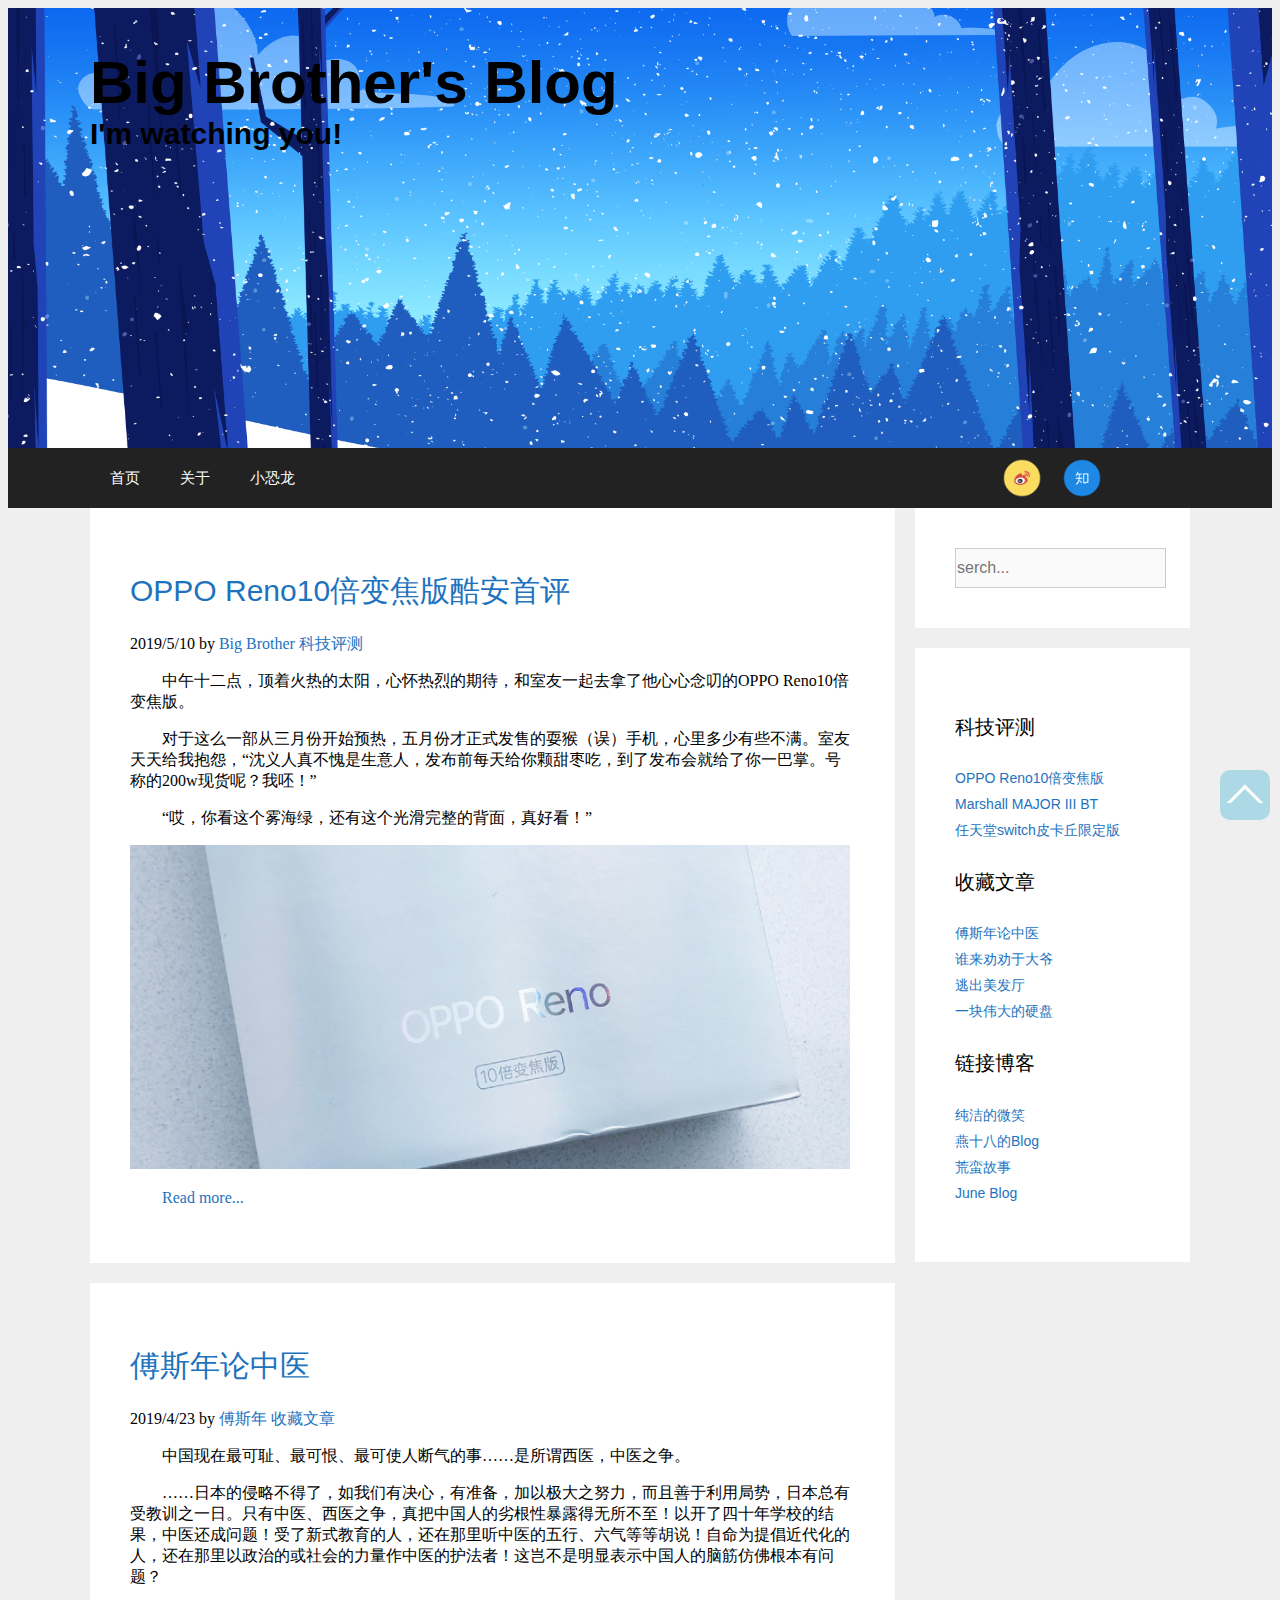
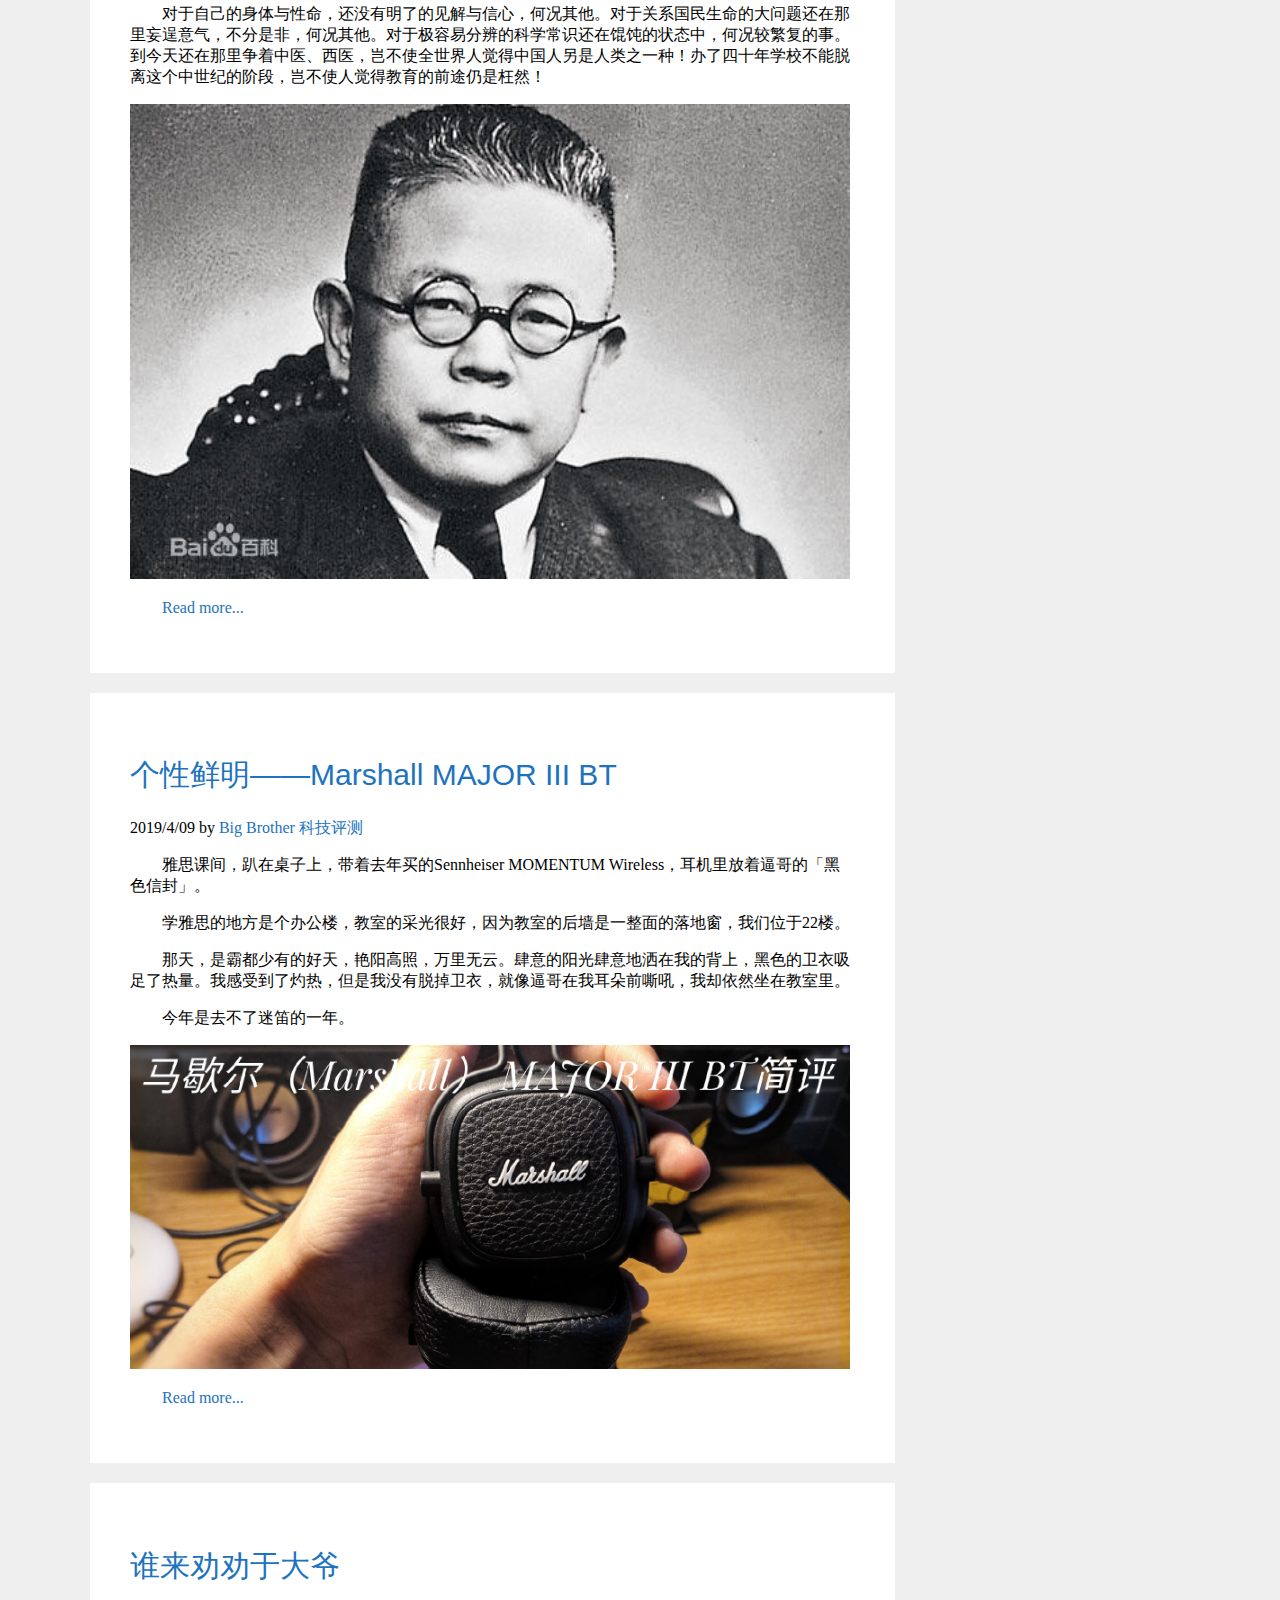
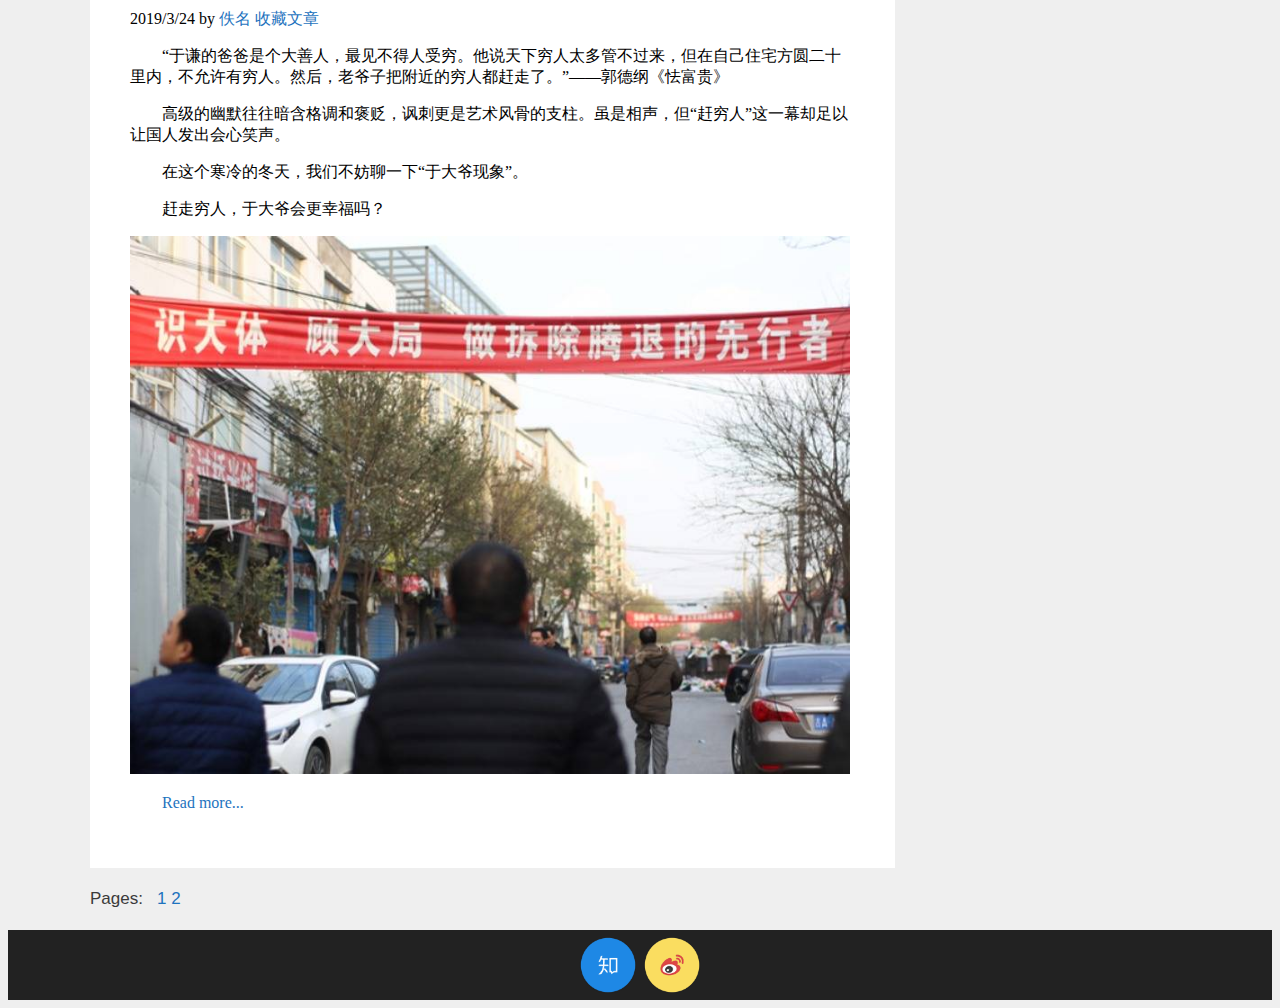
<file: index.html>
<!DOCTYPE html >
<html lang="en">
<head>
<meta http-equiv="Content-Type" content="text/html; charset=utf-8" />
<title>Big Btother's Blog</title>
<link rel="stylesheet" type="text/css" href="./css/main.css">
<link rel="stylesheet" type="text/css" href="./css/box.css">
</head>

<body>
<header>
<a href="index.html"><h1>Big Brother's Blog</h1></a>
<h4>I'm watching you!</h4>
</header>
<nav>
	<ul>
		<li><a href="index.html">首页</a></li>
		<!-- <li><a href="">归档</a></li> -->
		<li><a href="about.html">关于</a></li>
		<li><a href="t-rex-runner-gh-pages/index.html">小恐龙</a></li>
		<li class="zhihu"><a  href="https://www.zhihu.com/people/ren-yuan-55-94/activities"><img src="./images/zhihu.png"></a></li>
		<li class="weibo"><a  href="https://weibo.com/u/5856450175?is_hot=1"><img src="./images/weibo.png"></a></li>	
	</ul>	
</nav>	
<div id="main">
<div id="lside">

<article>
	<h2><a href="https://www.coolapk.com/feed/11662395?shareKey=ZTczOWI0Y2RkMjY5NWNkZWU0MTI~&shareUid=1591161&shareFrom=com.coolapk.market_9.1.1">OPPO Reno10倍变焦版酷安首评</a></h2>
	<div class="" ="entry_header">
		<time>2019/5/10</time>
		by
		<a href="about.html">Big Brother</a>
		<a class="catlink" href="evaluating.html">科技评测</a>
	</div>
	<div class="" ="entry_content">
		<p>中午十二点，顶着火热的太阳，心怀热烈的期待，和室友一起去拿了他心心念叨的OPPO Reno10倍变焦版。</p>
		<p>对于这么一部从三月份开始预热，五月份才正式发售的耍猴（误）手机，心里多少有些不满。室友天天给我抱怨，“沈义人真不愧是生意人，发布前每天给你颗甜枣吃，到了发布会就给了你一巴掌。号称的200w现货呢？我呸！”</p>
		<p>“哎，你看这个雾海绿，还有这个光滑完整的背面，真好看！”</p>
		<img src="./images/reno.jpg" width="720px">
		<a href="https://www.coolapk.com/feed/11662395?shareKey=ZTczOWI0Y2RkMjY5NWNkZWU0MTI~&shareUid=1591161&shareFrom=com.coolapk.market_9.1.1"><p>Read more...</p></a>
	</div>
</article>	

<article>
	<h2><a href="./articles/fusinian.html">傅斯年论中医</a></h2>
	<div class="" ="entry_header">
		<time>2019/4/23</time>
		by
		<a href="https://baike.baidu.com/item/%E5%82%85%E6%96%AF%E5%B9%B4/119322?fr=aladdin">傅斯年</a>
		<a class="catlink" href="Collection articles.html">收藏文章</a>
	</div>
	<div class="" ="entry_content">
		<p>中国现在最可耻、最可恨、最可使人断气的事……是所谓西医，中医之争。</p>
		<p>……日本的侵略不得了，如我们有决心，有准备，加以极大之努力，而且善于利用局势，日本总有受教训之一日。只有中医、西医之争，真把中国人的劣根性暴露得无所不至！以开了四十年学校的结果，中医还成问题！受了新式教育的人，还在那里听中医的五行、六气等等胡说！自命为提倡近代化的人，还在那里以政治的或社会的力量作中医的护法者！这岂不是明显表示中国人的脑筋仿佛根本有问题？</p>
		<p>对于自己的身体与性命，还没有明了的见解与信心，何况其他。对于关系国民生命的大问题还在那里妄逞意气，不分是非，何况其他。对于极容易分辨的科学常识还在馄饨的状态中，何况较繁复的事。到今天还在那里争着中医、西医，岂不使全世界人觉得中国人另是人类之一种！办了四十年学校不能脱离这个中世纪的阶段，岂不使人觉得教育的前途仍是枉然！</p>
		<img src="./images/fusinian.jpg" width="720px">
		<a href="./articles/fusinian.html"><p>Read more...</p></a>
	</div>
</article>

<article>
	<h2><a href="https://www.coolapk.com/feed/11168076?shareKey=MTc2OTBjZDcyYzFmNWNkZWU5YmM~&shareUid=1591161&shareFrom=com.coolapk.market_9.1.1">个性鲜明——Marshall MAJOR III BT</a></h2>
	<div class="" ="entry_header">
		<time>2019/4/09</time>
		by
		<a href="about.html">Big Brother</a>
		<a class="catlink" href="evaluating.html">科技评测</a>
	</div>
	<div class="" ="entry_content">
		<p>雅思课间，趴在桌子上，带着去年买的Sennheiser MOMENTUM Wireless，耳机里放着逼哥的「黑色信封」。</p>
		<p>学雅思的地方是个办公楼，教室的采光很好，因为教室的后墙是一整面的落地窗，我们位于22楼。</p>
		<p>那天，是霸都少有的好天，艳阳高照，万里无云。肆意的阳光肆意地洒在我的背上，黑色的卫衣吸足了热量。我感受到了灼热，但是我没有脱掉卫衣，就像逼哥在我耳朵前嘶吼，我却依然坐在教室里。</p>
		<p>今年是去不了迷笛的一年。</p>
		<img src="./images/marshall.jpg" width="720px">
		<a href="https://www.coolapk.com/feed/11168076?shareKey=MTc2OTBjZDcyYzFmNWNkZWU5YmM~&shareUid=1591161&shareFrom=com.coolapk.market_9.1.1"><p>Read more...</p></a>
	</div>
</article>
<article>
	<h2><a href="./articles/yudaye.html">谁来劝劝于大爷</a></h2>
	<div class="" ="entry_header">
		<time>2019/3/24</time>
		by
		<a>佚名</a>
		<a class="catlink" href="Collection articles.html">收藏文章</a>
	</div>
	<div class="" ="entry_content">
		<p>“于谦的爸爸是个大善人，最见不得人受穷。他说天下穷人太多管不过来，但在自己住宅方圆二十里内，不允许有穷人。然后，老爷子把附近的穷人都赶走了。”——郭德纲《怯富贵》</p>
		<p>高级的幽默往往暗含格调和褒贬，讽刺更是艺术风骨的支柱。虽是相声，但“赶穷人”这一幕却足以让国人发出会心笑声。</p>
		<p>在这个寒冷的冬天，我们不妨聊一下“于大爷现象”。</p>
		<p>赶走穷人，于大爷会更幸福吗？</p>
		<img src ="./images/yudaye1.jpeg" width="720px">
		<a href="./articles/yudaye.html"><p>Read more...</p></a>
	</div>
</article>
<div id="pagebar">
	Pages: &nbsp;
	<a href="index.html">1</a>
	<a href="BigBrother'sBlog 2.html">2</a>
	<!-- <a href="#">3</a>
	<a href="#">4</a> -->
</div>
</div>
<div id="rside">
	<aside>
		<form action="http://www.baidu.com/baidu" target="_blank">
			<input type="text" name="word"  placeholder="serch..."/>
		</form>
	</aside>
	<aside>
		<h4>科技评测</h4>
	<ul>
		<li><a href="https://www.coolapk.com/feed/11662395?shareKey=ZTczOWI0Y2RkMjY5NWNkZWU0MTI~&shareUid=1591161&shareFrom=com.coolapk.market_9.1.1">OPPO Reno10倍变焦版</a></li>
		<li><a href="https://www.coolapk.com/feed/11168076?shareKey=MTc2OTBjZDcyYzFmNWNkZWU5YmM~&shareUid=1591161&shareFrom=com.coolapk.market_9.1.1">Marshall MAJOR III BT</a></li>
		<li><a href="https://www.coolapk.com/feed/9103053?shareKey=MzRkYTkxMGMyZWYyNWNkZWVhOWI~&shareUid=1591161&shareFrom=com.coolapk.market_9.1.1">任天堂switch皮卡丘限定版</a></li>
	</ul>
	<h4>收藏文章</h4>
	<ul>
		<li><a href="./articles/fusinian.html">傅斯年论中医</a></li>
		<li><a href="./articles/yudaye.html">谁来劝劝于大爷</a></li>
		<li><a href="./articles/meifating.html">逃出美发厅</a></li>
		<li><a href="./articles/yingpan.html">一块伟大的硬盘</a></li>
	</ul>
	<h4>链接博客</h4>
	<ul>
		<li><a href="http://www.ityouknow.com/">纯洁的微笑</a></li>
		<li><a href="https://www.yanshiba.com/">燕十八的Blog</a></li>
		<li><a href="http://relatos.top/">荒蛮故事</a></li>
		<li><a href="http://liuyue.ren/">June Blog</a></li>
	</ul>
	</aside>	
</div>
</div>
<div id="box" class="box">
    <div class="box-in"></div>
</div>
<footer>
	<a href="https://www.zhihu.com/people/ren-yuan-55-94/activities"><img src="./images/zhihu.png"></a>
	<a href="https://weibo.com/u/5856450175?is_hot=1"><img src="./images/weibo.png"></a>
</footer>
</body>

<script>
var timer  = null;
box.onclick = function(){
    cancelAnimationFrame(timer);
    timer = requestAnimationFrame(function fn(){
        var oTop = document.body.scrollTop || document.documentElement.scrollTop;
        if(oTop > 0){
            document.body.scrollTop = document.documentElement.scrollTop = oTop - 50;
            timer = requestAnimationFrame(fn);
        }else{
            cancelAnimationFrame(timer);
        }    
    });
}
</script>

</html>
</file>
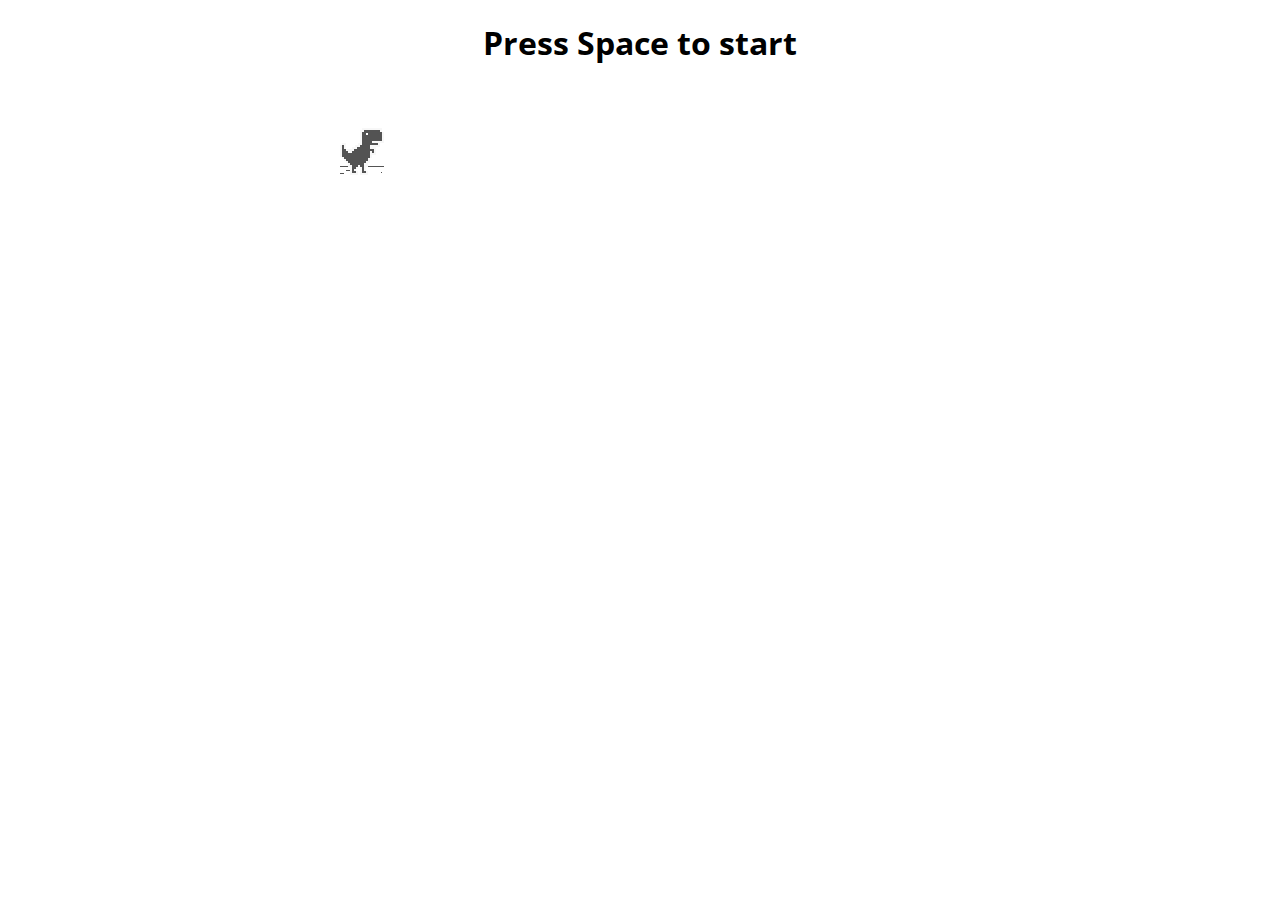
<file: t-rex-runner-gh-pages/index.html>
<!doctype html>
<html>

<head>
    <meta charset="utf-8">
    <meta name="viewport" content="width=device-width, initial-scale=1.0,maximum-scale=1.0, user-scalable=no">
    <title >chrome easter egg: t-rex runner</title>
    <link rel="stylesheet" href="index.css">
    <link href="https://fonts.googleapis.com/css?family=Open+Sans" rel="stylesheet"> 
    <script src="index.js"></script>
</head>

<body id="t" class="offline">
    <div id="messageBox" class="sendmessage">
         <h1 style="text-align: center;font-family: 'Open Sans', sans-serif;">Press Space to start</h1>
         <div class="niokbutton" onclick="okbuttonsend()"></div>
    </div>
    <div id="main-frame-error" class="interstitial-wrapper">
        <div id="main-content">
            <div class="icon icon-offline" alt=""></div>
        </div>
        <div id="offline-resources">
            <img id="offline-resources-1x" src="assets/default_100_percent/100-offline-sprite.png">
            <img id="offline-resources-2x" src="assets/default_200_percent/200-offline-sprite.png">
            <template id="audio-resources">
                <audio id="offline-sound-press" src="[data-uri]"></audio>
                <audio id="offline-sound-hit" src="[data-uri]"></audio>
                <audio id="offline-sound-reached" src="[data-uri]"></audio>
            </template>
        </div>
    </div>
</body>

<script>
    document.onkeydown = function(evt) {
    evt = evt || window.event;
    if (evt.keyCode == 32) {
        var box = document.getElementById("messageBox");
        box.style.visibility="hidden";
    }
};
</script>
    
</html>
</file>
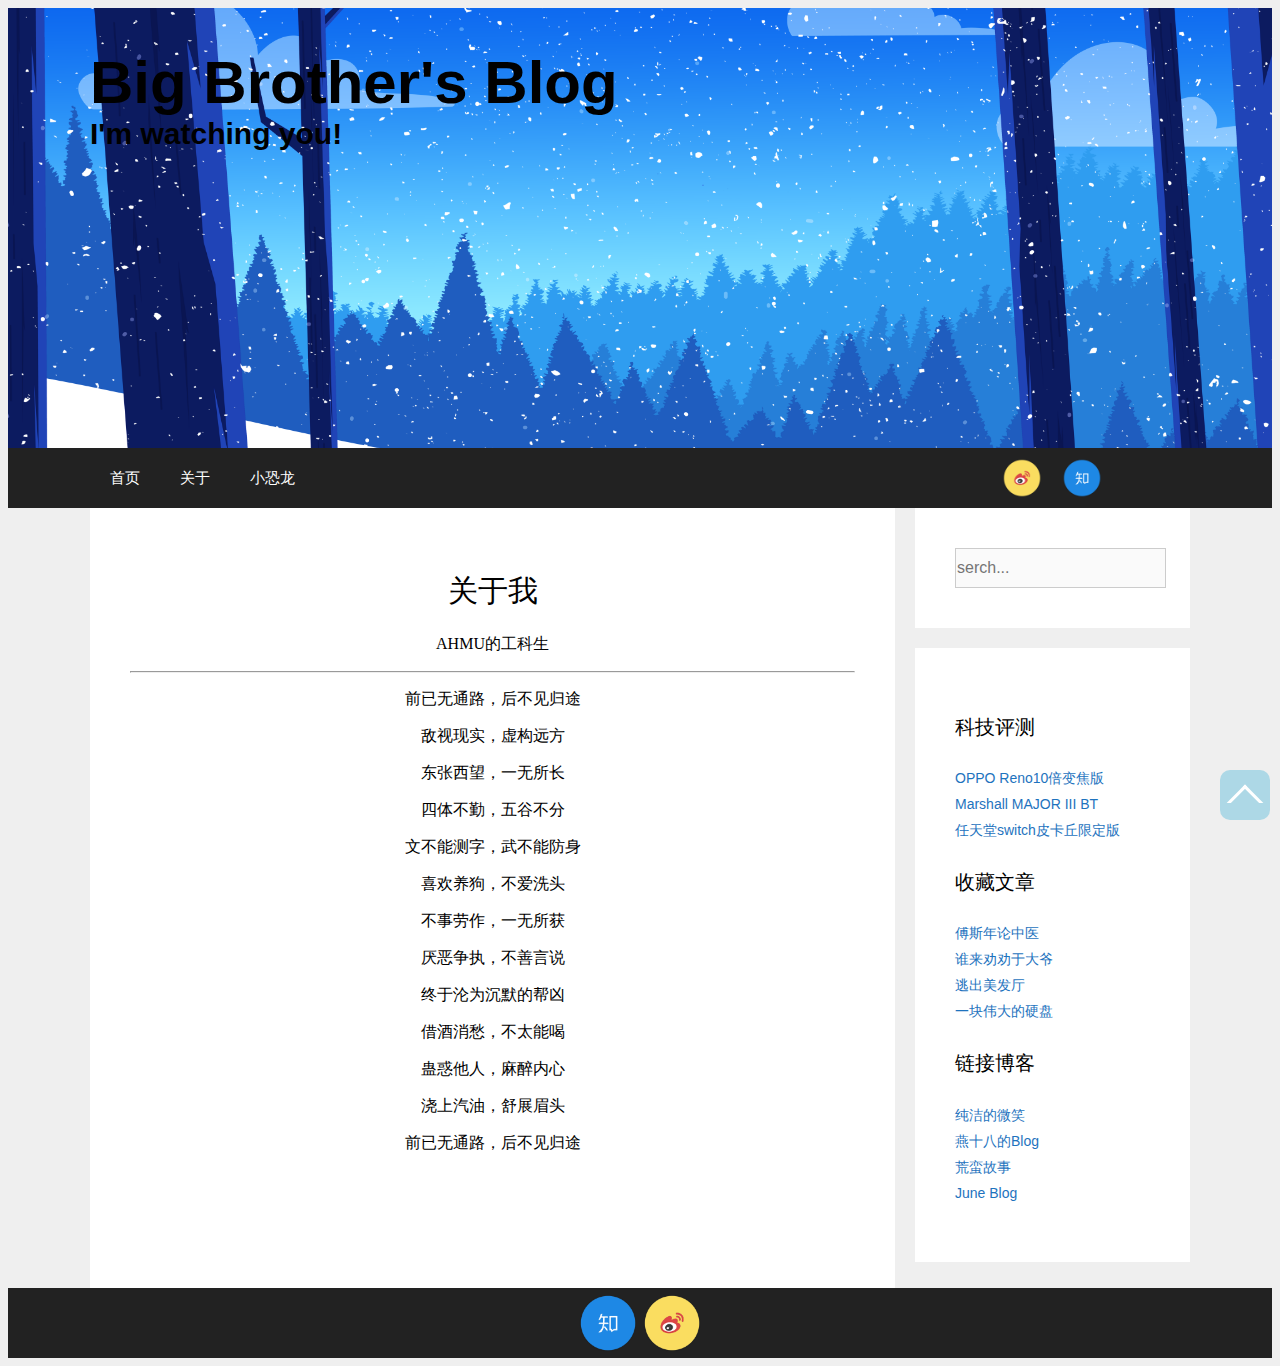
<file: about.html>
<!DOCTYPE html >
<html lang="en">
<head>
<meta http-equiv="Content-Type" content="text/html; charset=utf-8" />
<title>Big Btother's Blog</title>
<link rel="stylesheet" type="text/css" href="./css/main.css">
<link rel="stylesheet" type="text/css" href="./css/box.css">
<style type="text/css">
	article {
		height: 700px;
		text-align: center;
	}
	article p{
		text-indent: 0em;
	}
</style>
</head>

<body>
<header>
<a href="index.html"><h1>Big Brother's Blog</h1></a>
<h4>I'm watching you!</h4>
</header>
<nav>
	<ul>
		<li><a href="index.html">首页</a></li>
		<!-- <li><a href="">归档</a></li> -->
		<li><a href="about.html">关于</a></li>
		<li><a href="t-rex-runner-gh-pages/index.html">小恐龙</a></li>
		<li class="zhihu"><a  href="https://www.zhihu.com/people/ren-yuan-55-94/activities"><img src="./images/zhihu.png"></a></li>
		<li class="weibo"><a  href="https://weibo.com/u/5856450175?is_hot=1"><img src="./images/weibo.png"></a></li>	
	</ul>	
</nav>	
<div id="main">
<div id="lside">
<article>
	<h2>关于我</h2>
	<div class="" ="entry_content">
		<p>AHMU的工科生</p>
		<hr>
		<p>前已无通路，后不见归途</p>
		<p>敌视现实，虚构远方</p>
		<p>东张西望，一无所长</p>
		<p>四体不勤，五谷不分</p>
		<p>文不能测字，武不能防身</p>
		<p>喜欢养狗，不爱洗头</p>
		<p>不事劳作，一无所获</p>
		<p>厌恶争执，不善言说</p>
		<p>终于沦为沉默的帮凶</p>
		<p>借酒消愁，不太能喝</p>
		<p>蛊惑他人，麻醉内心</p>
		<p>浇上汽油，舒展眉头</p>
		<p>前已无通路，后不见归途</p>
	</div>
</article>	
</div>
<div id="rside">
	<aside>
		<form action="http://www.baidu.com/baidu" target="_blank">
			<input type="text" name="word"  placeholder="serch..."/>
		</form>
	</aside>
	<aside>
		<h4>科技评测</h4>
	<ul>
		<li><a href="https://www.coolapk.com/feed/11662395?shareKey=ZTczOWI0Y2RkMjY5NWNkZWU0MTI~&shareUid=1591161&shareFrom=com.coolapk.market_9.1.1">OPPO Reno10倍变焦版</a></li>
		<li><a href="https://www.coolapk.com/feed/11168076?shareKey=MTc2OTBjZDcyYzFmNWNkZWU5YmM~&shareUid=1591161&shareFrom=com.coolapk.market_9.1.1">Marshall MAJOR III BT</a></li>
		<li><a href="https://www.coolapk.com/feed/9103053?shareKey=MzRkYTkxMGMyZWYyNWNkZWVhOWI~&shareUid=1591161&shareFrom=com.coolapk.market_9.1.1">任天堂switch皮卡丘限定版</a></li>
	</ul>
	<h4>收藏文章</h4>
	<ul>
		<li><a href="./articles/fusinian.html">傅斯年论中医</a></li>
		<li><a href="./articles/yudaye.html">谁来劝劝于大爷</a></li>
		<li><a href="./articles/meifating.html">逃出美发厅</a></li>
		<li><a href="./articles/yingpan.html">一块伟大的硬盘</a></li>
	</ul>
	<h4>链接博客</h4>
	<ul>
		<li><a href="http://www.ityouknow.com/">纯洁的微笑</a></li>
		<li><a href="https://www.yanshiba.com/">燕十八的Blog</a></li>
		<li><a href="http://relatos.top/">荒蛮故事</a></li>
		<li><a href="http://liuyue.ren/">June Blog</a></li>
	</ul>
	</aside>	
</div>
</div>
<div id="box" class="box">
    <div class="box-in"></div>
</div>
<footer>
	<a href="https://www.zhihu.com/people/ren-yuan-55-94/activities"><img src="./images/zhihu.png"></a>
	<a href="https://weibo.com/u/5856450175?is_hot=1"><img src="./images/weibo.png"></a>
</footer>
</body>

<script>
var timer  = null;
box.onclick = function(){
    cancelAnimationFrame(timer);
    timer = requestAnimationFrame(function fn(){
        var oTop = document.body.scrollTop || document.documentElement.scrollTop;
        if(oTop > 0){
            document.body.scrollTop = document.documentElement.scrollTop = oTop - 50;
            timer = requestAnimationFrame(fn);
        }else{
            cancelAnimationFrame(timer);
        }    
    });
}
</script>

</html>
</file>
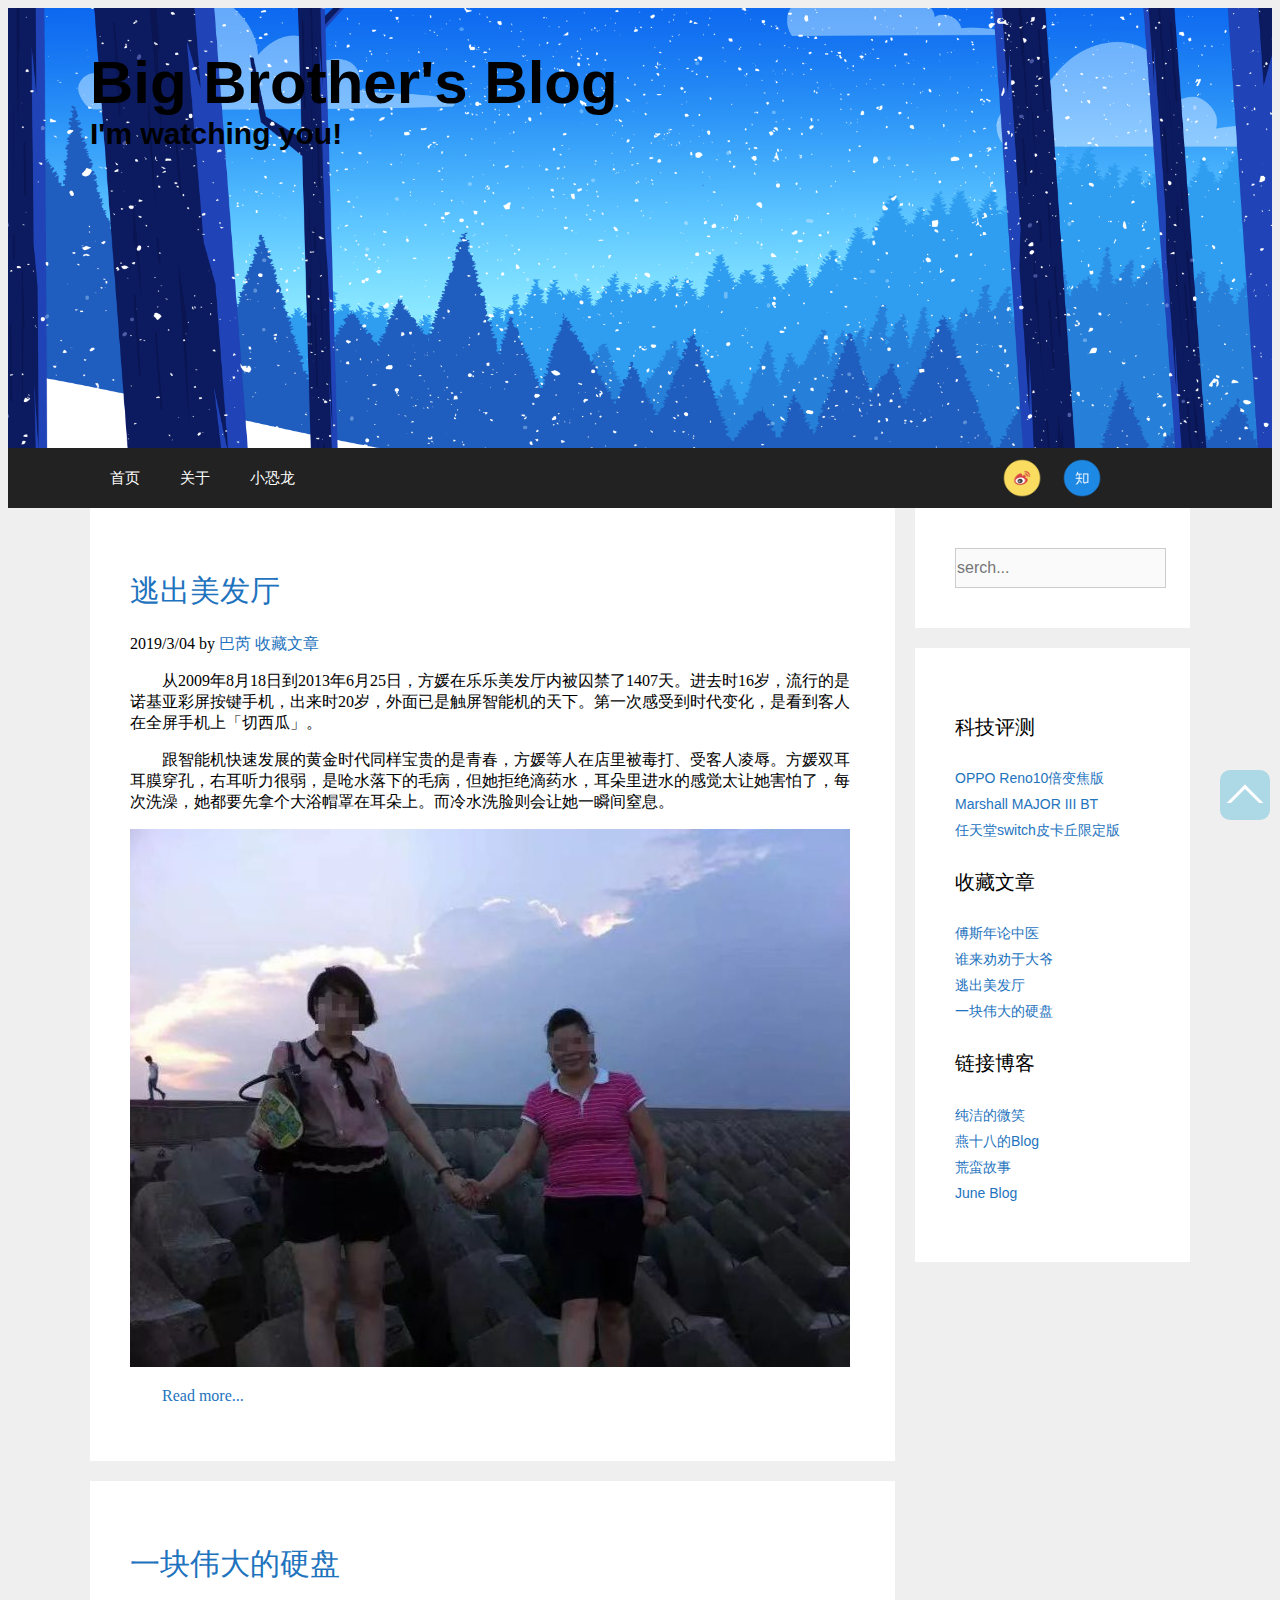
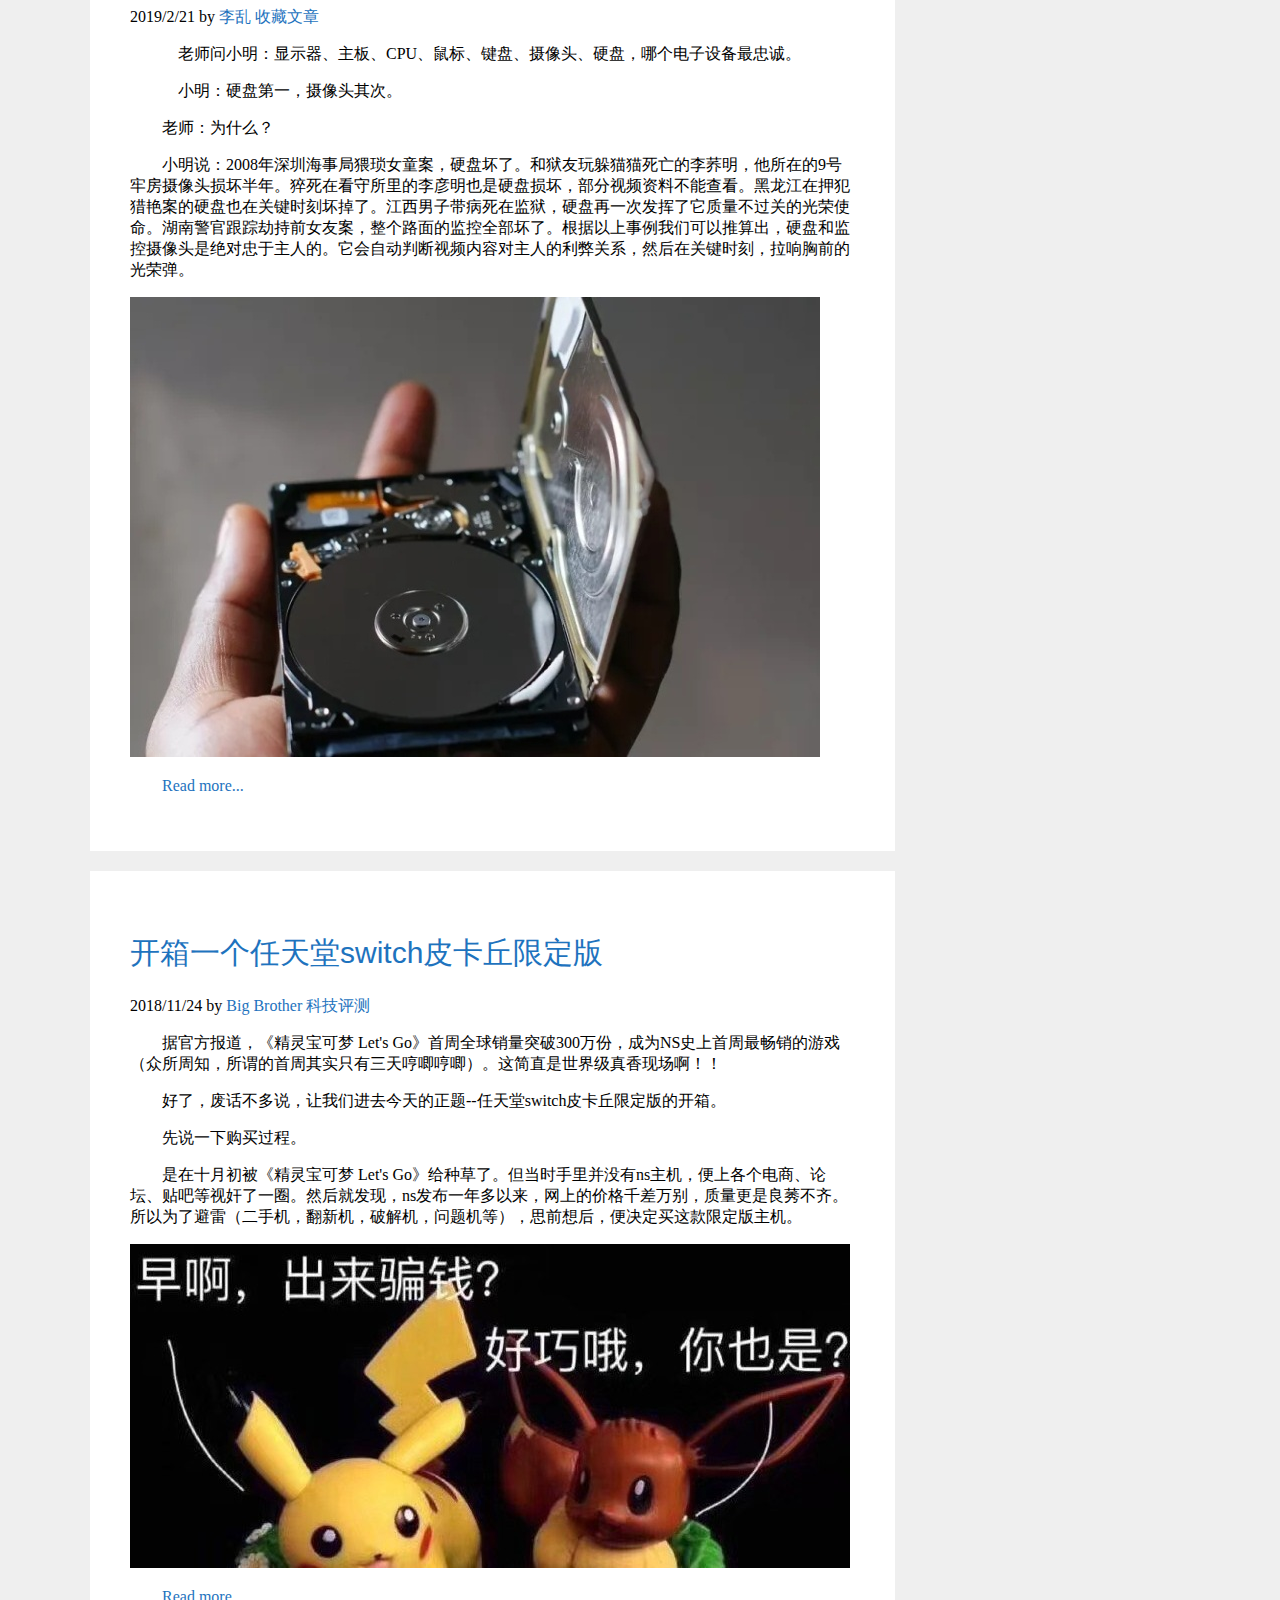
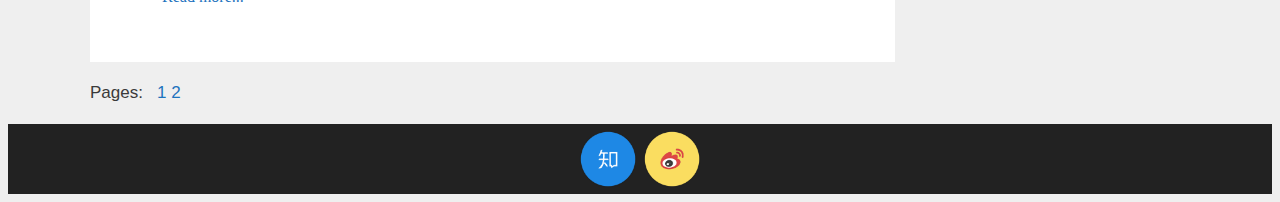
<file: BigBrother'sBlog 2.html>
<!DOCTYPE html >
<html lang="en">
<head>
<meta http-equiv="Content-Type" content="text/html; charset=utf-8" />
<title>Big Btother's Blog</title>
<link rel="stylesheet" type="text/css" href="./css/main.css">
<link rel="stylesheet" type="text/css" href="./css/box.css">
</head>

<body>
<header>
<a href="index.html"><h1>Big Brother's Blog</h1></a>
<h4>I'm watching you!</h4>
</header>
<nav>
	<ul>
		<li><a href="index.html">首页</a></li>
		<!-- <li><a href="">归档</a></li> -->
		<li><a href="about.html">关于</a></li>
		<li><a href="t-rex-runner-gh-pages/index.html">小恐龙</a></li>
		<li class="zhihu"><a  href="https://www.zhihu.com/people/ren-yuan-55-94/activities"><img src="./images/zhihu.png"></a></li>
		<li class="weibo"><a  href="https://weibo.com/u/5856450175?is_hot=1"><img src="./images/weibo.png"></a></li>	
	</ul>	
</nav>	
<div id="main">
<div id="lside">

<article>
	<h2><a href="./articles/meifating.html">逃出美发厅</a></h2>
	<div class="" ="entry_header">
		<time>2019/3/04</time>
		by
		<a>巴芮</a>
		<a class="catlink" href="Collection articles.html">收藏文章</a>
	</div>
	<div class="" ="entry_content">
		<p>从2009年8月18日到2013年6月25日，方媛在乐乐美发厅内被囚禁了1407天。进去时16岁，流行的是诺基亚彩屏按键手机，出来时20岁，外面已是触屏智能机的天下。第一次感受到时代变化，是看到客人在全屏手机上「切西瓜」。</p>
		<p>跟智能机快速发展的黄金时代同样宝贵的是青春，方媛等人在店里被毒打、受客人凌辱。方媛双耳耳膜穿孔，右耳听力很弱，是呛水落下的毛病，但她拒绝滴药水，耳朵里进水的感觉太让她害怕了，每次洗澡，她都要先拿个大浴帽罩在耳朵上。而冷水洗脸则会让她一瞬间窒息。</p>
		<img src ="./images/meifadian3.jpeg">
		<a href="./articles/meifating.html"><p>Read more...</p></a>
	</div>
</article>
<article>
	<h2><a href="./articles/yingpan.html">一块伟大的硬盘</a></h2>
	<div class="" ="entry_header">
		<time>2019/2/21</time>
		by
		<a>李乱</a>
		<a class="catlink" href="Collection articles.html">收藏文章</a>
	</div>
	<div class="" ="entry_content">
		<p>　老师问小明：显示器、主板、CPU、鼠标、键盘、摄像头、硬盘，哪个电子设备最忠诚。</p>
		<p>　小明：硬盘第一，摄像头其次。</p>
		<p>老师：为什么？</p>
		<p>小明说：2008年深圳海事局猥琐女童案，硬盘坏了。和狱友玩躲猫猫死亡的李荞明，他所在的9号牢房摄像头损坏半年。猝死在看守所里的李彦明也是硬盘损坏，部分视频资料不能查看。黑龙江在押犯猎艳案的硬盘也在关键时刻坏掉了。江西男子带病死在监狱，硬盘再一次发挥了它质量不过关的光荣使命。湖南警官跟踪劫持前女友案，整个路面的监控全部坏了。根据以上事例我们可以推算出，硬盘和监控摄像头是绝对忠于主人的。它会自动判断视频内容对主人的利弊关系，然后在关键时刻，拉响胸前的光荣弹。</p>
		<img src ="./images/yingpan1.jpeg">
		<a href="./articles/yingpan.html"><p>Read more...</p></a>
	</div>
</article>
<article>
	<h2><a href="https://www.coolapk.com/feed/9103053?shareKey=MzRkYTkxMGMyZWYyNWNkZWVhOWI~&shareUid=1591161&shareFrom=com.coolapk.market_9.1.1">开箱一个任天堂switch皮卡丘限定版</a></h2>
	<div class="" ="entry_header">
		<time>2018/11/24</time>
		by
		<a href="about.html">Big Brother</a>
		<a class="catlink" href="evaluating.html">科技评测</a>
	</div>
	<div class="" ="entry_content">
		<p>据官方报道，《精灵宝可梦 Let's Go》首周全球销量突破300万份，成为NS史上首周最畅销的游戏（众所周知，所谓的首周其实只有三天哼唧哼唧）。这简直是世界级真香现场啊！！</p>
		<p>好了，废话不多说，让我们进去今天的正题--任天堂switch皮卡丘限定版的开箱。</p>
		<p>先说一下购买过程。</p>
		<p>是在十月初被《精灵宝可梦 Let's Go》给种草了。但当时手里并没有ns主机，便上各个电商、论坛、贴吧等视奸了一圈。然后就发现，ns发布一年多以来，网上的价格千差万别，质量更是良莠不齐。所以为了避雷（二手机，翻新机，破解机，问题机等），思前想后，便决定买这款限定版主机。</p>
		<img src ="./images/Pokemon.jpg">
		<a href="https://www.coolapk.com/feed/9103053?shareKey=MzRkYTkxMGMyZWYyNWNkZWVhOWI~&shareUid=1591161&shareFrom=com.coolapk.market_9.1.1"><p>Read more...</p></a>
	</div>
</article>

<div id="pagebar">
	Pages: &nbsp;
	<a href="index.html">1</a>
	<a href="BigBrother'sBlog 2.html">2</a>
	<!-- <a href="#">3</a>
	<a href="#">4</a> -->
</div>
</div>
<div id="rside">
	<aside>
		<form action="http://www.baidu.com/baidu" target="_blank">
			<input type="text" name="word"  placeholder="serch..."/>
		</form>
	</aside>
	<aside>
		<h4>科技评测</h4>
	<ul>
		<li><a href="https://www.coolapk.com/feed/11662395?shareKey=ZTczOWI0Y2RkMjY5NWNkZWU0MTI~&shareUid=1591161&shareFrom=com.coolapk.market_9.1.1">OPPO Reno10倍变焦版</a></li>
		<li><a href="https://www.coolapk.com/feed/11168076?shareKey=MTc2OTBjZDcyYzFmNWNkZWU5YmM~&shareUid=1591161&shareFrom=com.coolapk.market_9.1.1">Marshall MAJOR III BT</a></li>
		<li><a href="https://www.coolapk.com/feed/9103053?shareKey=MzRkYTkxMGMyZWYyNWNkZWVhOWI~&shareUid=1591161&shareFrom=com.coolapk.market_9.1.1">任天堂switch皮卡丘限定版</a></li>
	</ul>
	<h4>收藏文章</h4>
	<ul>
		<li><a href="./articles/fusinian.html">傅斯年论中医</a></li>
		<li><a href="./articles/yudaye.html">谁来劝劝于大爷</a></li>
		<li><a href="./articles/meifating.html">逃出美发厅</a></li>
		<li><a href="./articles/yingpan.html">一块伟大的硬盘</a></li>
	</ul>
	<h4>链接博客</h4>
	<ul>
		<li><a href="http://www.ityouknow.com/">纯洁的微笑</a></li>
		<li><a href="https://www.yanshiba.com/">燕十八的Blog</a></li>
		<li><a href="http://relatos.top/">荒蛮故事</a></li>
		<li><a href="http://liuyue.ren/">June Blog</a></li>
	</ul>
	</aside>	
</div>
</div>
<div id="box" class="box">
    <div class="box-in"></div>
</div>
<footer>
	<a href="https://www.zhihu.com/people/ren-yuan-55-94/activities"><img src="./images/zhihu.png"></a>
	<a href="https://weibo.com/u/5856450175?is_hot=1"><img src="./images/weibo.png"></a>
</footer>
</body>

<script>
var timer  = null;
box.onclick = function(){
    cancelAnimationFrame(timer);
    timer = requestAnimationFrame(function fn(){
        var oTop = document.body.scrollTop || document.documentElement.scrollTop;
        if(oTop > 0){
            document.body.scrollTop = document.documentElement.scrollTop = oTop - 50;
            timer = requestAnimationFrame(fn);
        }else{
            cancelAnimationFrame(timer);
        }    
    });
}
</script>

</html>
</file>
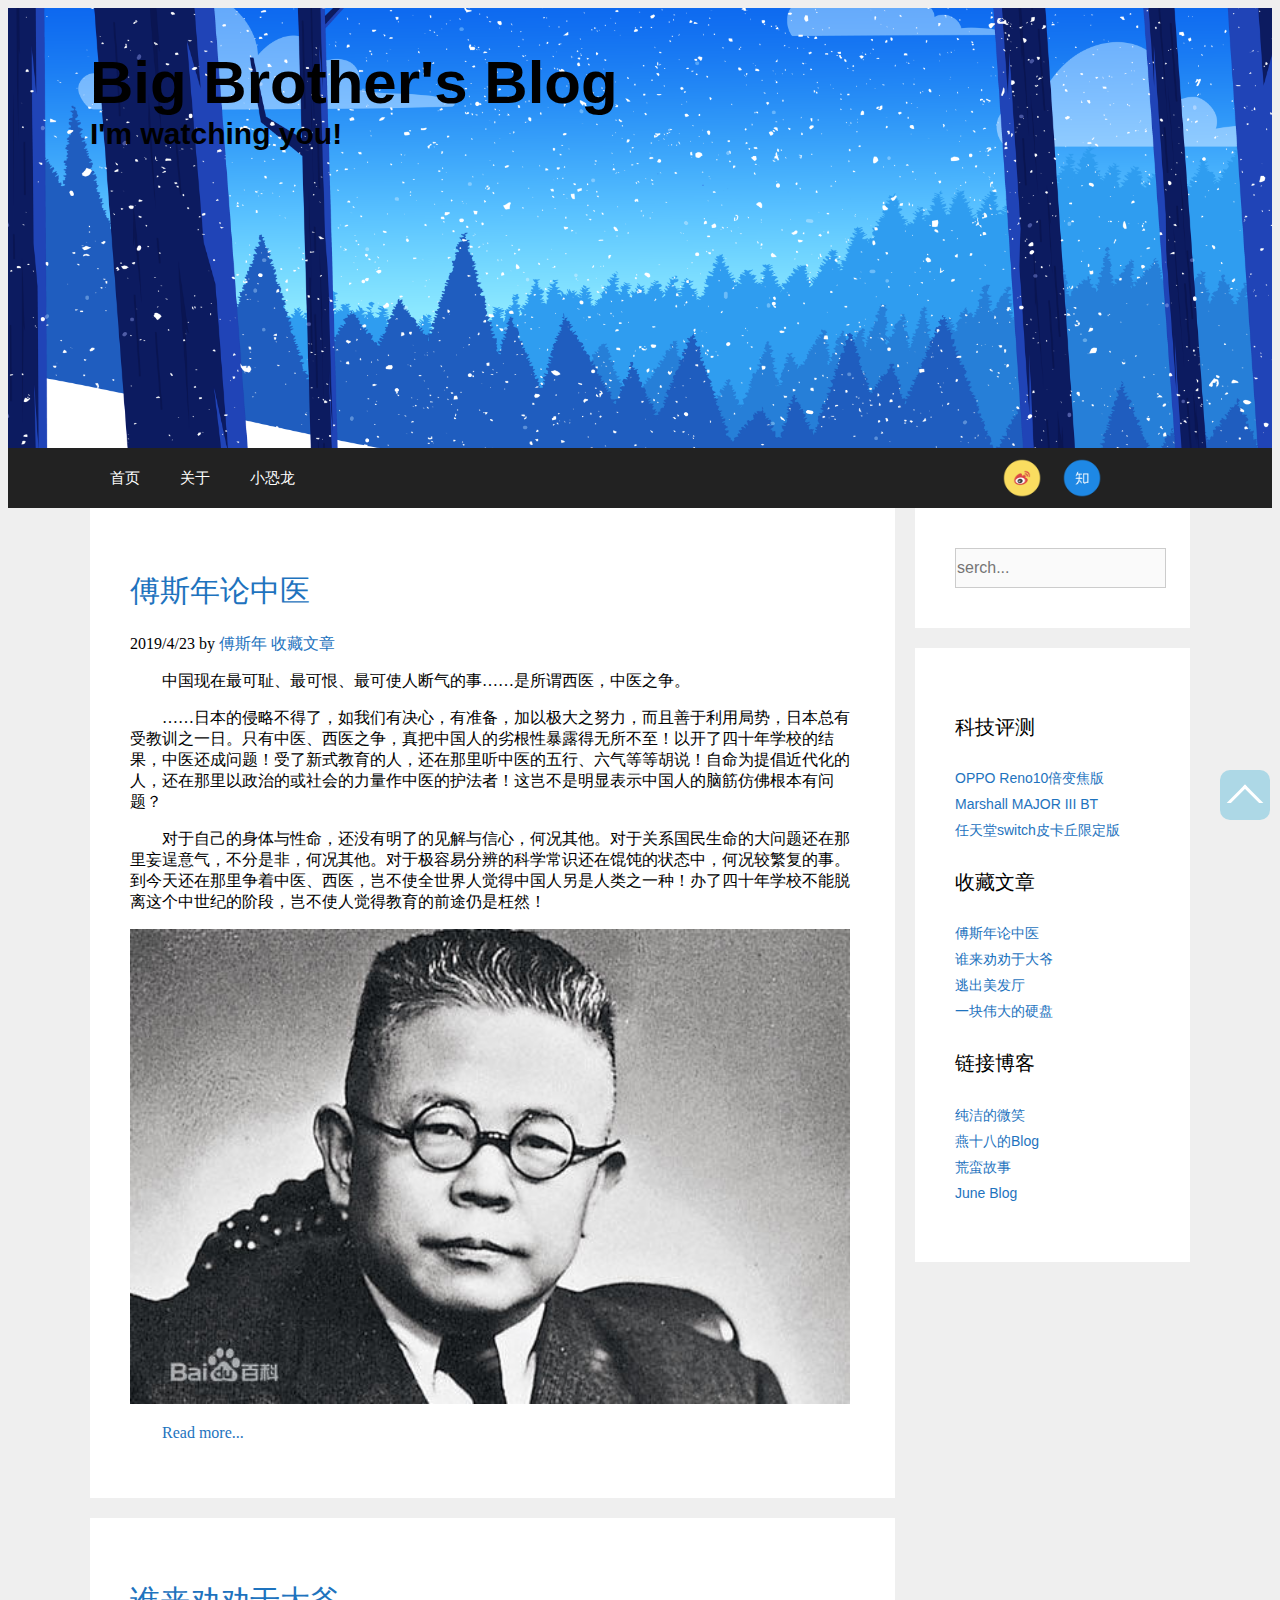
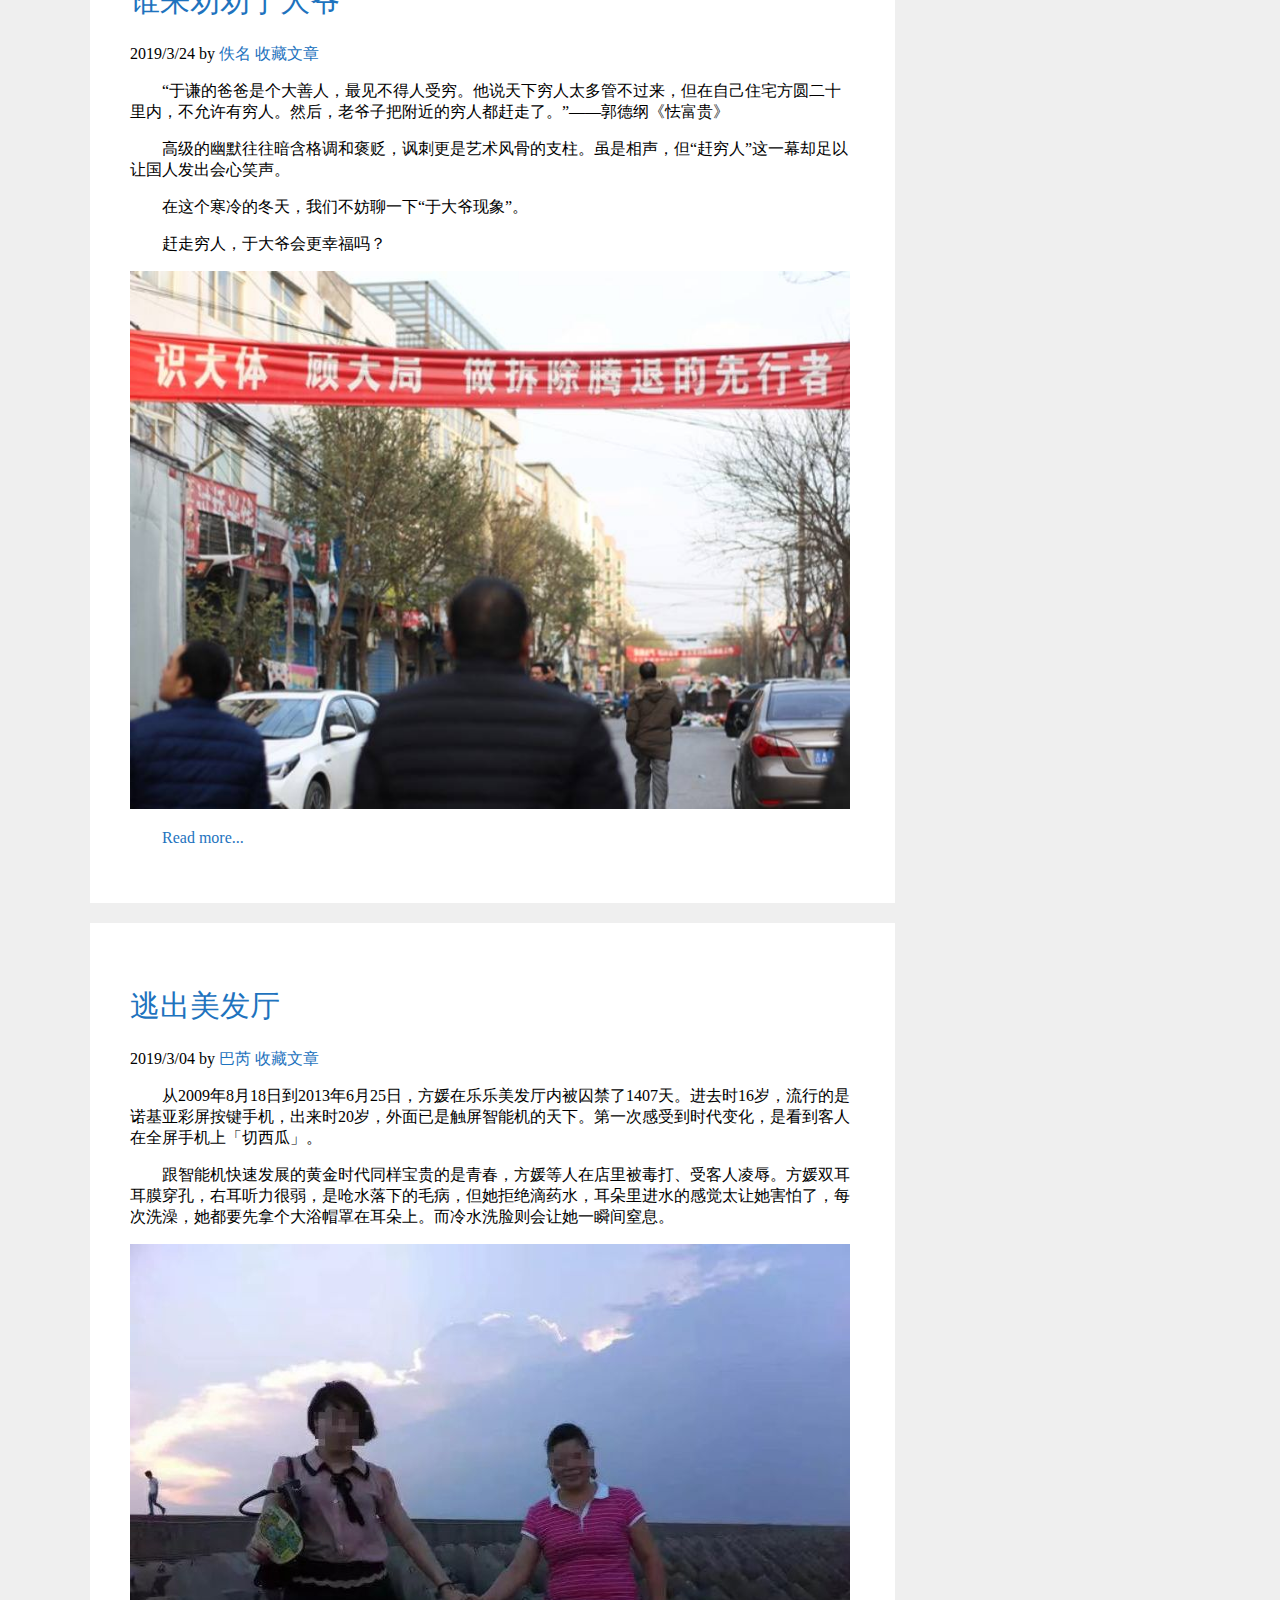
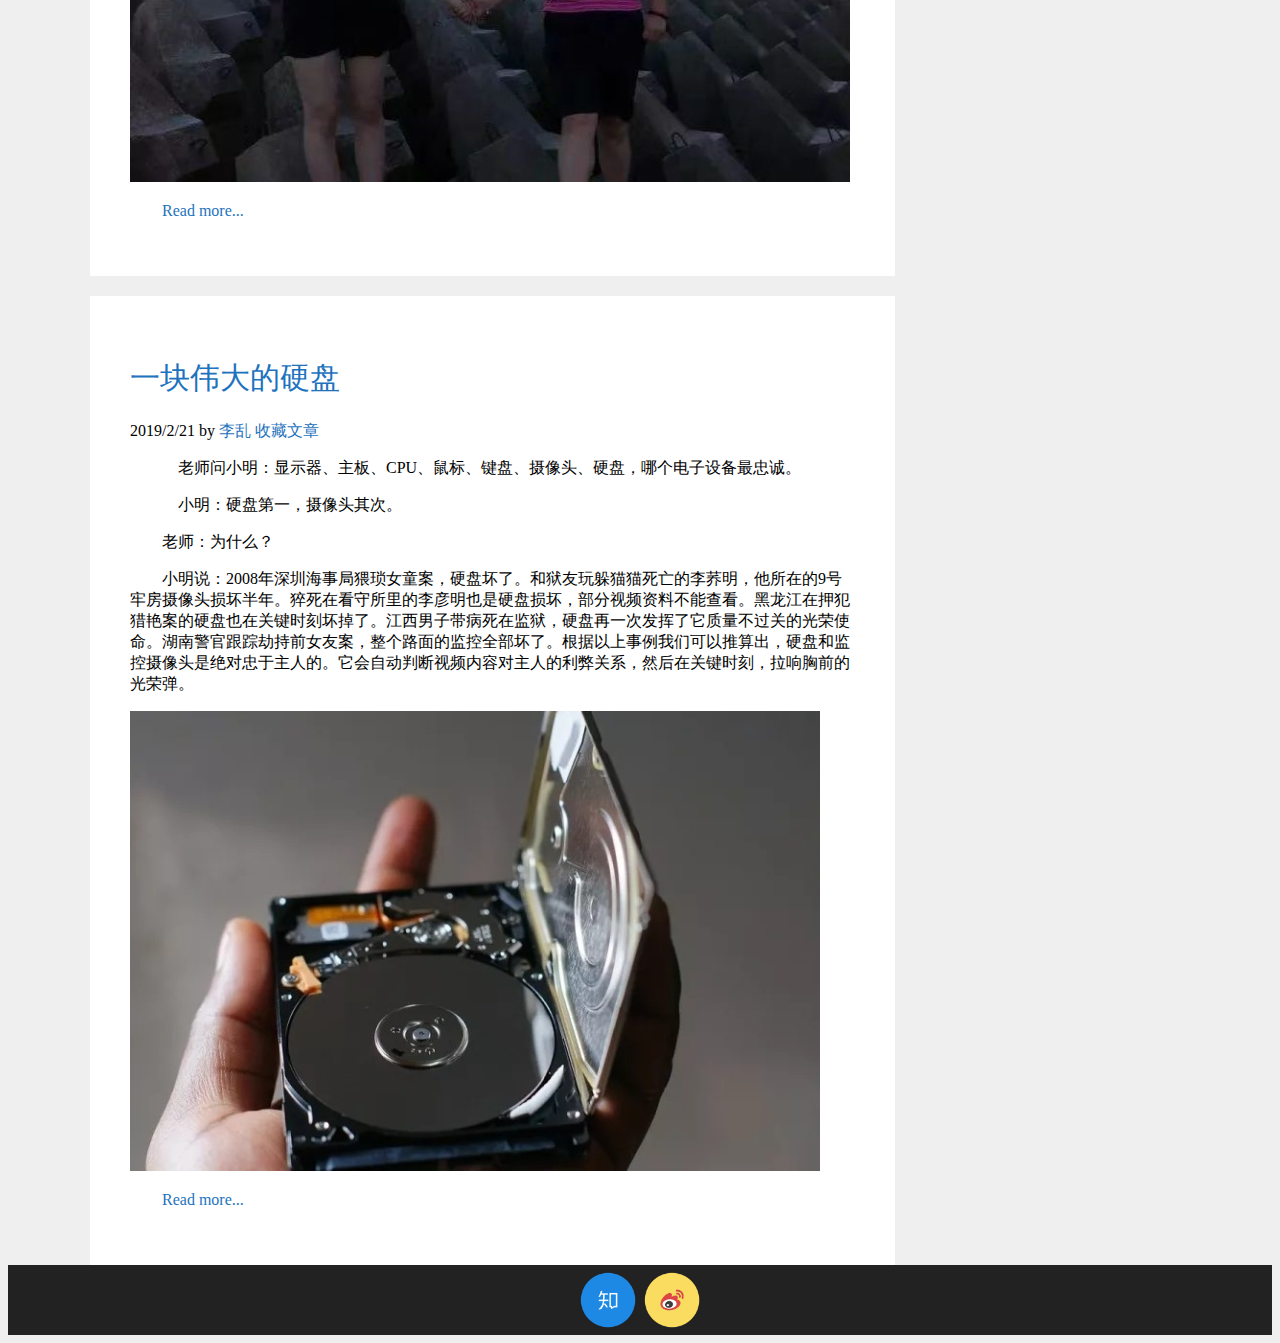
<file: Collection articles.html>
<!DOCTYPE html >
<html lang="en">
<head>
<meta http-equiv="Content-Type" content="text/html; charset=utf-8" />
<title>Big Btother's Blog</title>
<link rel="stylesheet" type="text/css" href="./css/main.css">
<link rel="stylesheet" type="text/css" href="./css/box.css">
</head>

<body>
<header>
<a href="index.html"><h1>Big Brother's Blog</h1></a>
<h4>I'm watching you!</h4>
</header>
<nav>
	<ul>
		<li><a href="index.html">首页</a></li>
		<!-- <li><a href="">归档</a></li> -->
		<li><a href="about.html">关于</a></li>
		<li><a href="t-rex-runner-gh-pages/index.html">小恐龙</a></li>
		<li class="zhihu"><a  href="https://www.zhihu.com/people/ren-yuan-55-94/activities"><img src="./images/zhihu.png"></a></li>
		<li class="weibo"><a  href="https://weibo.com/u/5856450175?is_hot=1"><img src="./images/weibo.png"></a></li>	
	</ul>	
</nav>	
<div id="main">
<div id="lside">
<article>
	<h2><a href="./articles/fusinian.html">傅斯年论中医</a></h2>
	<div class="" ="entry_header">
		<time>2019/4/23</time>
		by
		<a href="https://baike.baidu.com/item/%E5%82%85%E6%96%AF%E5%B9%B4/119322?fr=aladdin">傅斯年</a>
		<a class="catlink" href="Collection articles.html">收藏文章</a>
	</div>
	<div class="" ="entry_content">
		<p>中国现在最可耻、最可恨、最可使人断气的事……是所谓西医，中医之争。</p>
		<p>……日本的侵略不得了，如我们有决心，有准备，加以极大之努力，而且善于利用局势，日本总有受教训之一日。只有中医、西医之争，真把中国人的劣根性暴露得无所不至！以开了四十年学校的结果，中医还成问题！受了新式教育的人，还在那里听中医的五行、六气等等胡说！自命为提倡近代化的人，还在那里以政治的或社会的力量作中医的护法者！这岂不是明显表示中国人的脑筋仿佛根本有问题？</p>
		<p>对于自己的身体与性命，还没有明了的见解与信心，何况其他。对于关系国民生命的大问题还在那里妄逞意气，不分是非，何况其他。对于极容易分辨的科学常识还在馄饨的状态中，何况较繁复的事。到今天还在那里争着中医、西医，岂不使全世界人觉得中国人另是人类之一种！办了四十年学校不能脱离这个中世纪的阶段，岂不使人觉得教育的前途仍是枉然！</p>
		<img src="./images/fusinian.jpg" width="720px">
		<a href="./articles/fusinian.html"><p>Read more...</p></a>
	</div>
</article>
<article>
	<h2><a href="./articles/yudaye.html">谁来劝劝于大爷</a></h2>
	<div class="" ="entry_header">
		<time>2019/3/24</time>
		by
		<a>佚名</a>
		<a class="catlink" href="Collection articles.html">收藏文章</a>
	</div>
	<div class="" ="entry_content">
		<p>“于谦的爸爸是个大善人，最见不得人受穷。他说天下穷人太多管不过来，但在自己住宅方圆二十里内，不允许有穷人。然后，老爷子把附近的穷人都赶走了。”——郭德纲《怯富贵》</p>
		<p>高级的幽默往往暗含格调和褒贬，讽刺更是艺术风骨的支柱。虽是相声，但“赶穷人”这一幕却足以让国人发出会心笑声。</p>
		<p>在这个寒冷的冬天，我们不妨聊一下“于大爷现象”。</p>
		<p>赶走穷人，于大爷会更幸福吗？</p>
		<img src ="./images/yudaye1.jpeg" width="720px">
		<a href="./articles/yudaye.html"><p>Read more...</p></a>
	</div>
</article>
<article>
	<h2><a href="./articles/meifating.html">逃出美发厅</a></h2>
	<div class="" ="entry_header">
		<time>2019/3/04</time>
		by
		<a>巴芮</a>
		<a class="catlink" href="Collection articles.html">收藏文章</a>
	</div>
	<div class="" ="entry_content">
		<p>从2009年8月18日到2013年6月25日，方媛在乐乐美发厅内被囚禁了1407天。进去时16岁，流行的是诺基亚彩屏按键手机，出来时20岁，外面已是触屏智能机的天下。第一次感受到时代变化，是看到客人在全屏手机上「切西瓜」。</p>
		<p>跟智能机快速发展的黄金时代同样宝贵的是青春，方媛等人在店里被毒打、受客人凌辱。方媛双耳耳膜穿孔，右耳听力很弱，是呛水落下的毛病，但她拒绝滴药水，耳朵里进水的感觉太让她害怕了，每次洗澡，她都要先拿个大浴帽罩在耳朵上。而冷水洗脸则会让她一瞬间窒息。</p>
		<img src ="./images/meifadian3.jpeg">
		<a href="./articles/meifating.html"><p>Read more...</p></a>
	</div>
</article>
<article>
	<h2><a href="./articles/yingpan.html">一块伟大的硬盘</a></h2>
	<div class="" ="entry_header">
		<time>2019/2/21</time>
		by
		<a>李乱</a>
		<a class="catlink" href="Collection articles.html">收藏文章</a>
	</div>
	<div class="" ="entry_content">
		<p>　老师问小明：显示器、主板、CPU、鼠标、键盘、摄像头、硬盘，哪个电子设备最忠诚。</p>
		<p>　小明：硬盘第一，摄像头其次。</p>
		<p>老师：为什么？</p>
		<p>小明说：2008年深圳海事局猥琐女童案，硬盘坏了。和狱友玩躲猫猫死亡的李荞明，他所在的9号牢房摄像头损坏半年。猝死在看守所里的李彦明也是硬盘损坏，部分视频资料不能查看。黑龙江在押犯猎艳案的硬盘也在关键时刻坏掉了。江西男子带病死在监狱，硬盘再一次发挥了它质量不过关的光荣使命。湖南警官跟踪劫持前女友案，整个路面的监控全部坏了。根据以上事例我们可以推算出，硬盘和监控摄像头是绝对忠于主人的。它会自动判断视频内容对主人的利弊关系，然后在关键时刻，拉响胸前的光荣弹。</p>
		<img src ="./images/yingpan1.jpeg">
		<a href="./articles/yingpan.html"><p>Read more...</p></a>
	</div>
</article>
<!-- <div id="pagebar">
	Pages: &nbsp;
	<a href="#">1</a>
	<a href="#">2</a>
	<a href="#">3</a>
	<a href="#">4</a>
</div> -->
</div>
<div id="rside">
	<aside>
		<form action="http://www.baidu.com/baidu" target="_blank">
			<input type="text" name="word"  placeholder="serch..."/>
		</form>
	</aside>
	<aside>
		<h4>科技评测</h4>
	<ul>
		<li><a href="https://www.coolapk.com/feed/11662395?shareKey=ZTczOWI0Y2RkMjY5NWNkZWU0MTI~&shareUid=1591161&shareFrom=com.coolapk.market_9.1.1">OPPO Reno10倍变焦版</a></li>
		<li><a href="https://www.coolapk.com/feed/11168076?shareKey=MTc2OTBjZDcyYzFmNWNkZWU5YmM~&shareUid=1591161&shareFrom=com.coolapk.market_9.1.1">Marshall MAJOR III BT</a></li>
		<li><a href="https://www.coolapk.com/feed/9103053?shareKey=MzRkYTkxMGMyZWYyNWNkZWVhOWI~&shareUid=1591161&shareFrom=com.coolapk.market_9.1.1">任天堂switch皮卡丘限定版</a></li>
	</ul>
	<h4>收藏文章</h4>
	<ul>
		<li><a href="./articles/fusinian.html">傅斯年论中医</a></li>
		<li><a href="./articles/yudaye.html">谁来劝劝于大爷</a></li>
		<li><a href="./articles/meifating.html">逃出美发厅</a></li>
		<li><a href="./articles/yingpan.html">一块伟大的硬盘</a></li>
	</ul>
	<h4>链接博客</h4>
	<ul>
		<li><a href="http://www.ityouknow.com/">纯洁的微笑</a></li>
		<li><a href="https://www.yanshiba.com/">燕十八的Blog</a></li>
		<li><a href="http://relatos.top/">荒蛮故事</a></li>
		<li><a href="http://liuyue.ren/">June Blog</a></li>
	</ul>
	</aside>	
</div>
</div>
<div id="box" class="box">
    <div class="box-in"></div>
</div>
<footer>
	<a href="https://www.zhihu.com/people/ren-yuan-55-94/activities"><img src="./images/zhihu.png"></a>
	<a href="https://weibo.com/u/5856450175?is_hot=1"><img src="./images/weibo.png"></a>
</footer>
</body>

<script>
var timer  = null;
box.onclick = function(){
    cancelAnimationFrame(timer);
    timer = requestAnimationFrame(function fn(){
        var oTop = document.body.scrollTop || document.documentElement.scrollTop;
        if(oTop > 0){
            document.body.scrollTop = document.documentElement.scrollTop = oTop - 50;
            timer = requestAnimationFrame(fn);
        }else{
            cancelAnimationFrame(timer);
        }    
    });
}
</script>

</html>
</file>
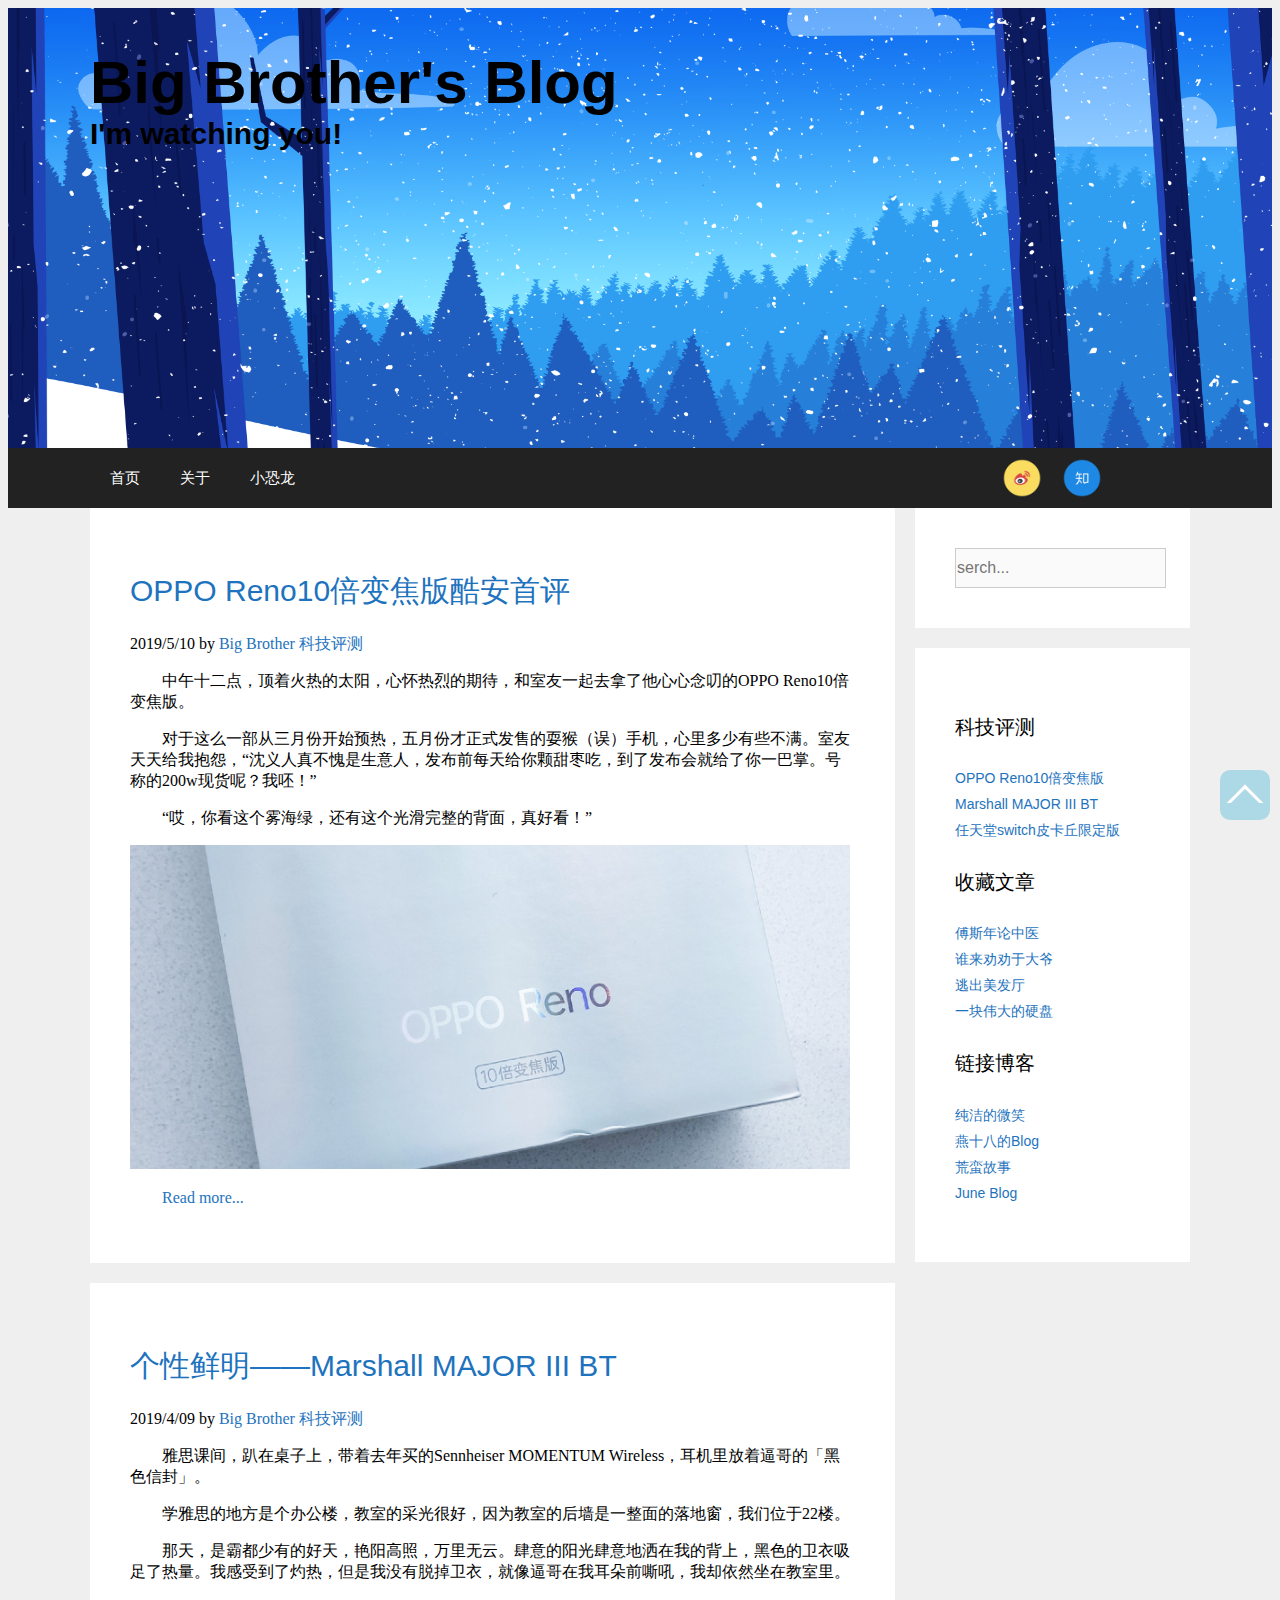
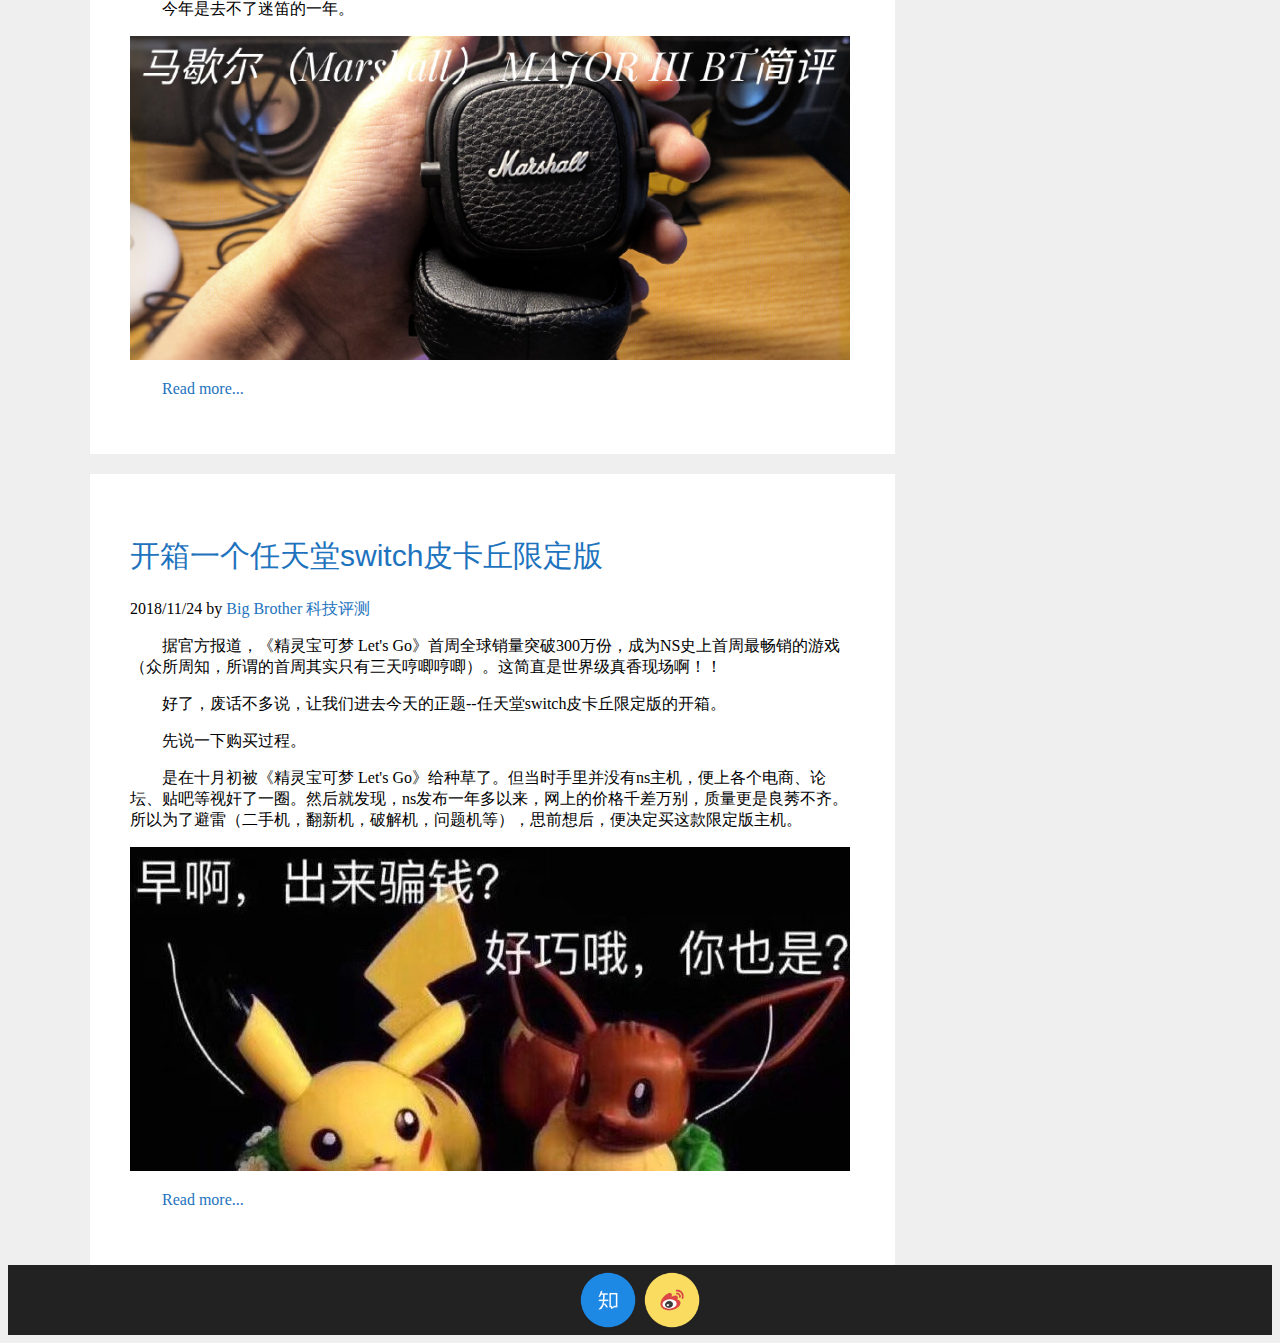
<file: evaluating.html>
<!DOCTYPE html >
<html lang="en">
<head>
<meta http-equiv="Content-Type" content="text/html; charset=utf-8" />
<title>Big Btother's Blog</title>
<link rel="stylesheet" type="text/css" href="./css/main.css">
<link rel="stylesheet" type="text/css" href="./css/box.css">
</head>

<body>
<header>
<a href="index.html"><h1>Big Brother's Blog</h1></a>
<h4>I'm watching you!</h4>
</header>
<nav>
	<ul>
		<li><a href="index.html">首页</a></li>
		<!-- <li><a href="">归档</a></li> -->
		<li><a href="about.html">关于</a></li>
		<li><a href="t-rex-runner-gh-pages/index.html">小恐龙</a></li>
		<li class="zhihu"><a  href="https://www.zhihu.com/people/ren-yuan-55-94/activities"><img src="./images/zhihu.png"></a></li>
		<li class="weibo"><a  href="https://weibo.com/u/5856450175?is_hot=1"><img src="./images/weibo.png"></a></li>	
	</ul>	
</nav>	
<div id="main">
<div id="lside">
<article>
	<h2><a href="https://www.coolapk.com/feed/11662395?shareKey=ZTczOWI0Y2RkMjY5NWNkZWU0MTI~&shareUid=1591161&shareFrom=com.coolapk.market_9.1.1">OPPO Reno10倍变焦版酷安首评</a></h2>
	<div class="" ="entry_header">
		<time>2019/5/10</time>
		by
		<a href="about.html">Big Brother</a>
		<a class="catlink" href="#">科技评测</a>
	</div>
	<div class="" ="entry_content">
		<p>中午十二点，顶着火热的太阳，心怀热烈的期待，和室友一起去拿了他心心念叨的OPPO Reno10倍变焦版。</p>
		<p>对于这么一部从三月份开始预热，五月份才正式发售的耍猴（误）手机，心里多少有些不满。室友天天给我抱怨，“沈义人真不愧是生意人，发布前每天给你颗甜枣吃，到了发布会就给了你一巴掌。号称的200w现货呢？我呸！”</p>
		<p>“哎，你看这个雾海绿，还有这个光滑完整的背面，真好看！”</p>
		<img src="./images/reno.jpg" width="720px">
		<a href="https://www.coolapk.com/feed/11662395?shareKey=ZTczOWI0Y2RkMjY5NWNkZWU0MTI~&shareUid=1591161&shareFrom=com.coolapk.market_9.1.1"><p>Read more...</p></a>
	</div>
</article>	
<article>
	<h2><a href="https://www.coolapk.com/feed/11168076?shareKey=MTc2OTBjZDcyYzFmNWNkZWU5YmM~&shareUid=1591161&shareFrom=com.coolapk.market_9.1.1">个性鲜明——Marshall MAJOR III BT</a></h2>
	<div class="" ="entry_header">
		<time>2019/4/09</time>
		by
		<a href="about.html">Big Brother</a>
		<a class="catlink" href="#">科技评测</a>
	</div>
	<div class="" ="entry_content">
		<p>雅思课间，趴在桌子上，带着去年买的Sennheiser MOMENTUM Wireless，耳机里放着逼哥的「黑色信封」。</p>
		<p>学雅思的地方是个办公楼，教室的采光很好，因为教室的后墙是一整面的落地窗，我们位于22楼。</p>
		<p>那天，是霸都少有的好天，艳阳高照，万里无云。肆意的阳光肆意地洒在我的背上，黑色的卫衣吸足了热量。我感受到了灼热，但是我没有脱掉卫衣，就像逼哥在我耳朵前嘶吼，我却依然坐在教室里。</p>
		<p>今年是去不了迷笛的一年。</p>
		<img src="./images/marshall.jpg" width="720px">
		<a href="https://www.coolapk.com/feed/11168076?shareKey=MTc2OTBjZDcyYzFmNWNkZWU5YmM~&shareUid=1591161&shareFrom=com.coolapk.market_9.1.1"><p>Read more...</p></a>
	</div>
</article>
<article>
	<h2><a href="https://www.coolapk.com/feed/9103053?shareKey=MzRkYTkxMGMyZWYyNWNkZWVhOWI~&shareUid=1591161&shareFrom=com.coolapk.market_9.1.1">开箱一个任天堂switch皮卡丘限定版</a></h2>
	<div class="" ="entry_header">
		<time>2018/11/24</time>
		by
		<a href="about.html">Big Brother</a>
		<a class="catlink" href="#">科技评测</a>
	</div>
	<div class="" ="entry_content">
		<p>据官方报道，《精灵宝可梦 Let's Go》首周全球销量突破300万份，成为NS史上首周最畅销的游戏（众所周知，所谓的首周其实只有三天哼唧哼唧）。这简直是世界级真香现场啊！！</p>
		<p>好了，废话不多说，让我们进去今天的正题--任天堂switch皮卡丘限定版的开箱。</p>
		<p>先说一下购买过程。</p>
		<p>是在十月初被《精灵宝可梦 Let's Go》给种草了。但当时手里并没有ns主机，便上各个电商、论坛、贴吧等视奸了一圈。然后就发现，ns发布一年多以来，网上的价格千差万别，质量更是良莠不齐。所以为了避雷（二手机，翻新机，破解机，问题机等），思前想后，便决定买这款限定版主机。</p>
		<img src="./images/Pokemon.jpg">
		<a href="https://www.coolapk.com/feed/9103053?shareKey=MzRkYTkxMGMyZWYyNWNkZWVhOWI~&shareUid=1591161&shareFrom=com.coolapk.market_9.1.1"><p>Read more...</p></a>
	</div>
</article>
<!-- <div id="pagebar">
	Pages: &nbsp;
	<a href="#">1</a>
	<a href="#">2</a>
	<a href="#">3</a>
	<a href="#">4</a>
</div> -->
</div>
<div id="rside">
	<aside>
		<form action="http://www.baidu.com/baidu" target="_blank">
			<input type="text" name="word"  placeholder="serch..."/>
		</form>
	</aside>
	<aside>
		<h4>科技评测</h4>
	<ul>
		<li><a href="https://www.coolapk.com/feed/11662395?shareKey=ZTczOWI0Y2RkMjY5NWNkZWU0MTI~&shareUid=1591161&shareFrom=com.coolapk.market_9.1.1">OPPO Reno10倍变焦版</a></li>
		<li><a href="https://www.coolapk.com/feed/11168076?shareKey=MTc2OTBjZDcyYzFmNWNkZWU5YmM~&shareUid=1591161&shareFrom=com.coolapk.market_9.1.1">Marshall MAJOR III BT</a></li>
		<li><a href="https://www.coolapk.com/feed/9103053?shareKey=MzRkYTkxMGMyZWYyNWNkZWVhOWI~&shareUid=1591161&shareFrom=com.coolapk.market_9.1.1">任天堂switch皮卡丘限定版</a></li>
	</ul>
	<h4>收藏文章</h4>
	<ul>
		<li><a href="./articles/fusinian.html">傅斯年论中医</a></li>
		<li><a href="./articles/yudaye.html">谁来劝劝于大爷</a></li>
		<li><a href="./articles/meifating.html">逃出美发厅</a></li>
		<li><a href="./articles/yingpan.html">一块伟大的硬盘</a></li>
	</ul>
	<h4>链接博客</h4>
	<ul>
		<li><a href="http://www.ityouknow.com/">纯洁的微笑</a></li>
		<li><a href="https://www.yanshiba.com/">燕十八的Blog</a></li>
		<li><a href="http://relatos.top/">荒蛮故事</a></li>
		<li><a href="http://liuyue.ren/">June Blog</a></li>
	</ul>
	</aside>	
</div>
</div>
<div id="box" class="box">
    <div class="box-in"></div>
</div>
<footer>
	<a href="https://www.zhihu.com/people/ren-yuan-55-94/activities"><img src="./images/zhihu.png"></a>
	<a href="https://weibo.com/u/5856450175?is_hot=1"><img src="./images/weibo.png"></a>
</footer>
</body>

<script>
var timer  = null;
box.onclick = function(){
    cancelAnimationFrame(timer);
    timer = requestAnimationFrame(function fn(){
        var oTop = document.body.scrollTop || document.documentElement.scrollTop;
        if(oTop > 0){
            document.body.scrollTop = document.documentElement.scrollTop = oTop - 50;
            timer = requestAnimationFrame(fn);
        }else{
            cancelAnimationFrame(timer);
        }    
    });
}
</script>

</html>
</file>
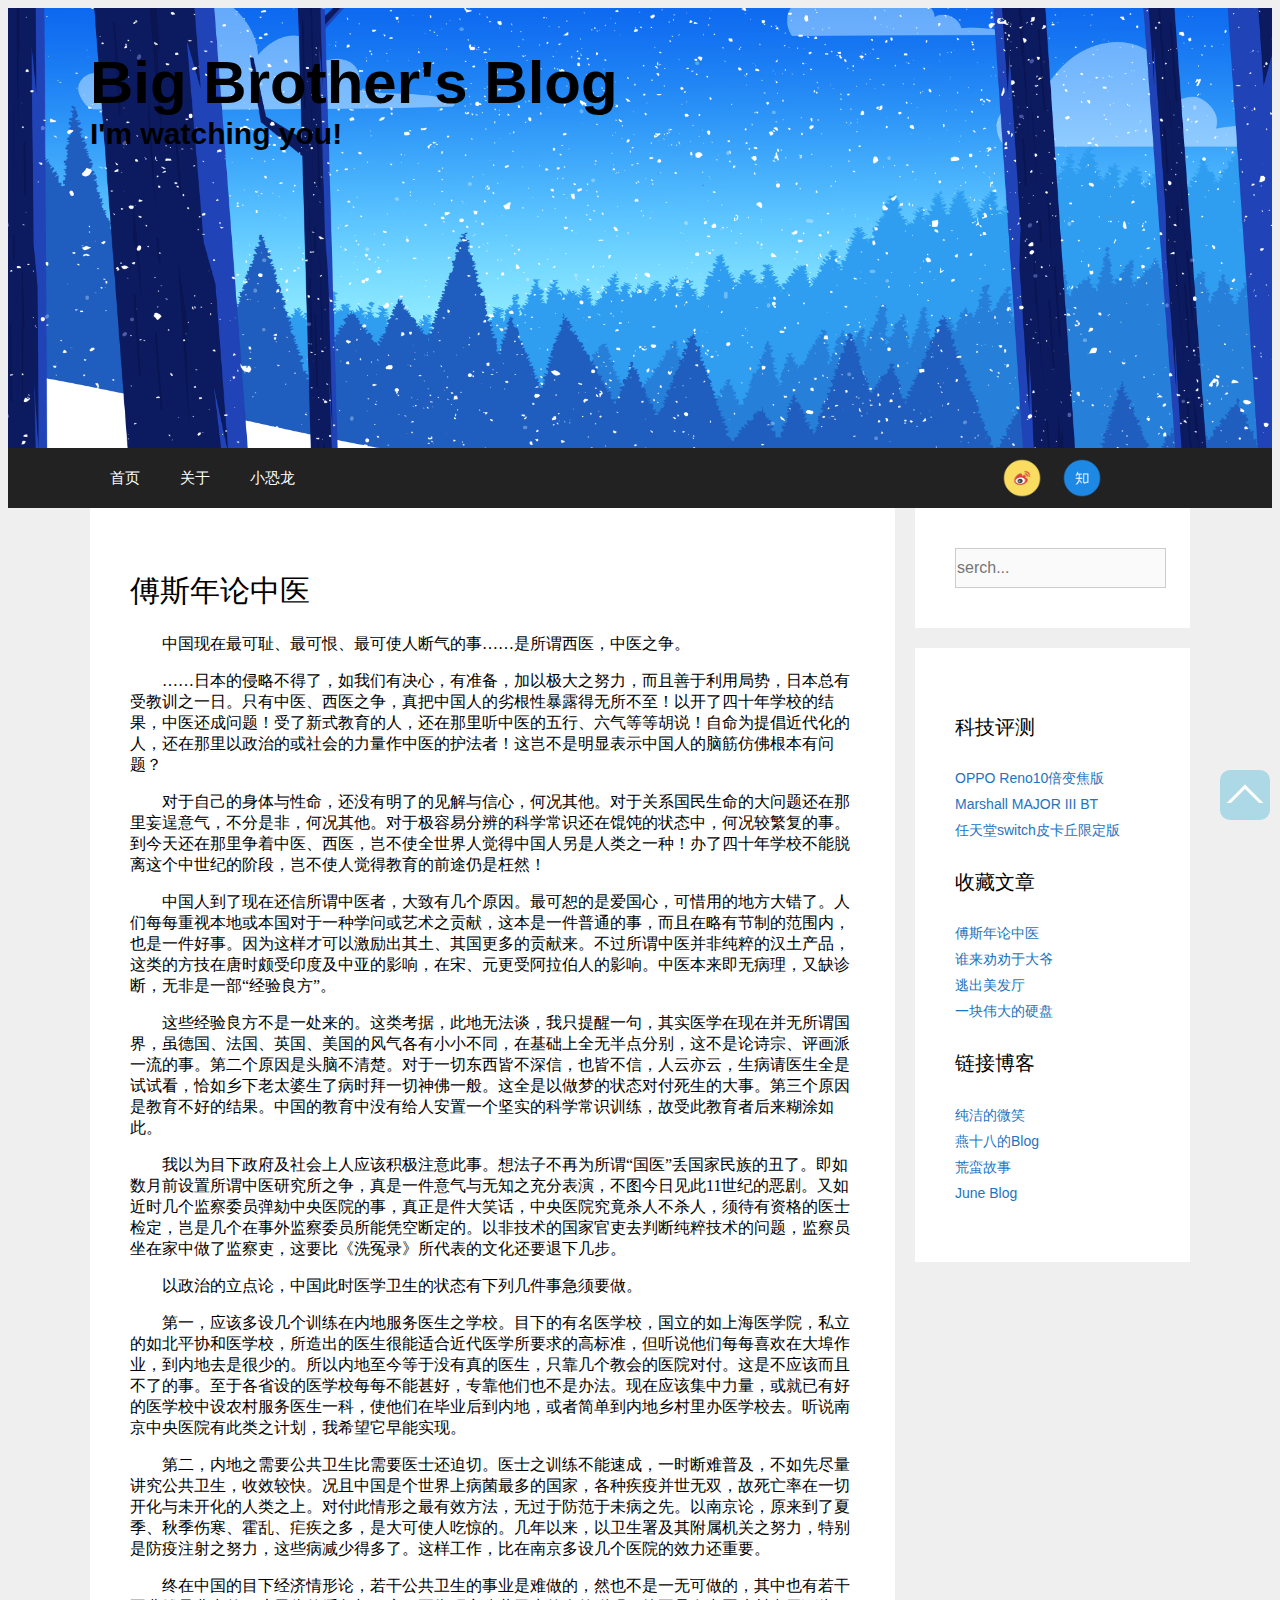
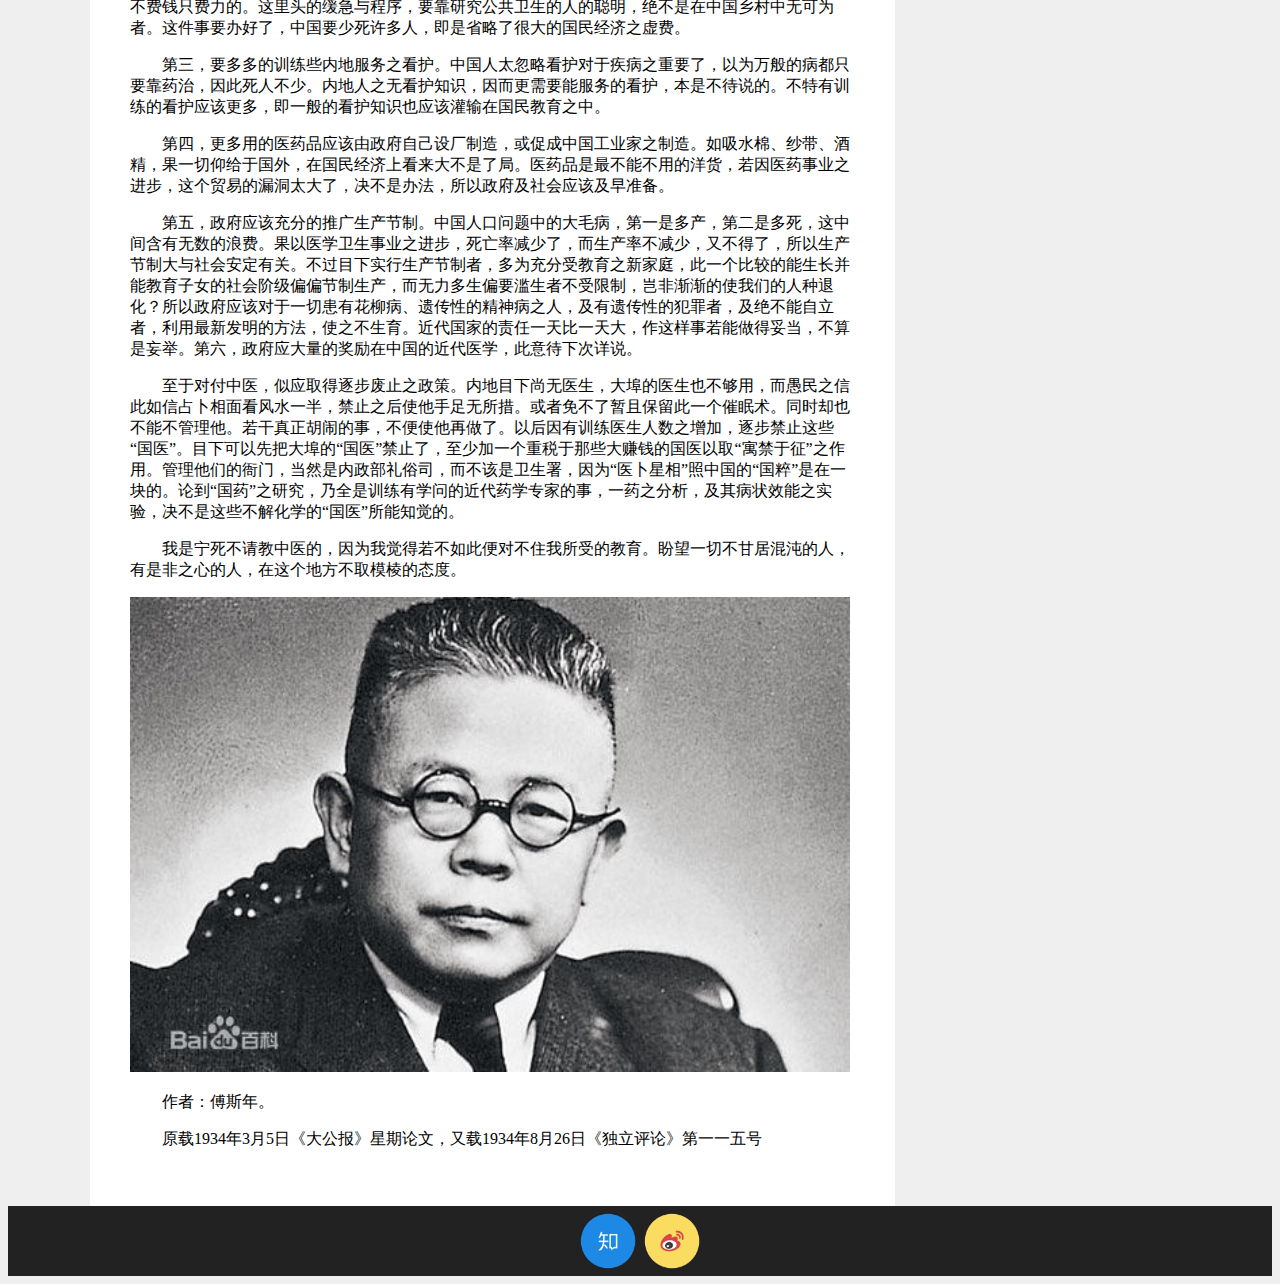
<file: articles/fusinian.html>
<!DOCTYPE html >
<html lang="en">
<head>
<meta http-equiv="Content-Type" content="text/html; charset=utf-8" />
<title>Big Btother's Blog</title>
<link rel="stylesheet" type="text/css" href="../css/main.css">
<link rel="stylesheet" type="text/css" href="../css/box.css">
</head>

<body>
<header>
<a href="index.html"><h1>Big Brother's Blog</h1></a>
<h4>I'm watching you!</h4>
</header>
<nav>
	<ul>
		<li><a href="../index.html">首页</a></li>
		<!-- <li><a href="">归档</a></li> -->
		<li><a href="../about.html">关于</a></li>
		<li><a href="../t-rex-runner-gh-pages/index.html">小恐龙</a></li>
		<li class="zhihu"><a  href="https://www.zhihu.com/people/ren-yuan-55-94/activities"><img src="../images/zhihu.png"></a></li>
		<li class="weibo"><a  href="https://weibo.com/u/5856450175?is_hot=1"><img src="../images/weibo.png"></a></li>	
	</ul>	
</nav>	
<div id="main">
<div id="lside">
<article>
	<h2>傅斯年论中医</h2>
	<div class="" ="entry_content">
		<p>中国现在最可耻、最可恨、最可使人断气的事……是所谓西医，中医之争。</p>
		<p>……日本的侵略不得了，如我们有决心，有准备，加以极大之努力，而且善于利用局势，日本总有受教训之一日。只有中医、西医之争，真把中国人的劣根性暴露得无所不至！以开了四十年学校的结果，中医还成问题！受了新式教育的人，还在那里听中医的五行、六气等等胡说！自命为提倡近代化的人，还在那里以政治的或社会的力量作中医的护法者！这岂不是明显表示中国人的脑筋仿佛根本有问题？</p>
		<p>对于自己的身体与性命，还没有明了的见解与信心，何况其他。对于关系国民生命的大问题还在那里妄逞意气，不分是非，何况其他。对于极容易分辨的科学常识还在馄饨的状态中，何况较繁复的事。到今天还在那里争着中医、西医，岂不使全世界人觉得中国人另是人类之一种！办了四十年学校不能脱离这个中世纪的阶段，岂不使人觉得教育的前途仍是枉然！</p>
		<p>中国人到了现在还信所谓中医者，大致有几个原因。最可恕的是爱国心，可惜用的地方大错了。人们每每重视本地或本国对于一种学问或艺术之贡献，这本是一件普通的事，而且在略有节制的范围内，也是一件好事。因为这样才可以激励出其土、其国更多的贡献来。不过所谓中医并非纯粹的汉土产品，这类的方技在唐时颇受印度及中亚的影响，在宋、元更受阿拉伯人的影响。中医本来即无病理，又缺诊断，无非是一部“经验良方”。</p>
		<p>这些经验良方不是一处来的。这类考据，此地无法谈，我只提醒一句，其实医学在现在并无所谓国界，虽德国、法国、英国、美国的风气各有小小不同，在基础上全无半点分别，这不是论诗宗、评画派一流的事。第二个原因是头脑不清楚。对于一切东西皆不深信，也皆不信，人云亦云，生病请医生全是试试看，恰如乡下老太婆生了病时拜一切神佛一般。这全是以做梦的状态对付死生的大事。第三个原因是教育不好的结果。中国的教育中没有给人安置一个坚实的科学常识训练，故受此教育者后来糊涂如此。</p>
		<p>我以为目下政府及社会上人应该积极注意此事。想法子不再为所谓“国医”丢国家民族的丑了。即如数月前设置所谓中医研究所之争，真是一件意气与无知之充分表演，不图今日见此11世纪的恶剧。又如近时几个监察委员弹劾中央医院的事，真正是件大笑话，中央医院究竟杀人不杀人，须待有资格的医士检定，岂是几个在事外监察委员所能凭空断定的。以非技术的国家官吏去判断纯粹技术的问题，监察员坐在家中做了监察吏，这要比《洗冤录》所代表的文化还要退下几步。</p>
		<p>以政治的立点论，中国此时医学卫生的状态有下列几件事急须要做。</p>
		<p>第一，应该多设几个训练在内地服务医生之学校。目下的有名医学校，国立的如上海医学院，私立的如北平协和医学校，所造出的医生很能适合近代医学所要求的高标准，但听说他们每每喜欢在大埠作业，到内地去是很少的。所以内地至今等于没有真的医生，只靠几个教会的医院对付。这是不应该而且不了的事。至于各省设的医学校每每不能甚好，专靠他们也不是办法。现在应该集中力量，或就已有好的医学校中设农村服务医生一科，使他们在毕业后到内地，或者简单到内地乡村里办医学校去。听说南京中央医院有此类之计划，我希望它早能实现。</p>
		<p>第二，内地之需要公共卫生比需要医士还迫切。医士之训练不能速成，一时断难普及，不如先尽量讲究公共卫生，收效较快。况且中国是个世界上病菌最多的国家，各种疾疫并世无双，故死亡率在一切开化与未开化的人类之上。对付此情形之最有效方法，无过于防范于未病之先。以南京论，原来到了夏季、秋季伤寒、霍乱、疟疾之多，是大可使人吃惊的。几年以来，以卫生署及其附属机关之努力，特别是防疫注射之努力，这些病减少得多了。这样工作，比在南京多设几个医院的效力还重要。</p>
		<p>终在中国的目下经济情形论，若干公共卫生的事业是难做的，然也不是一无可做的，其中也有若干不费钱只费力的。这里头的缓急与程序，要靠研究公共卫生的人的聪明，绝不是在中国乡村中无可为者。这件事要办好了，中国要少死许多人，即是省略了很大的国民经济之虚费。</p>
		<p>第三，要多多的训练些内地服务之看护。中国人太忽略看护对于疾病之重要了，以为万般的病都只要靠药治，因此死人不少。内地人之无看护知识，因而更需要能服务的看护，本是不待说的。不特有训练的看护应该更多，即一般的看护知识也应该灌输在国民教育之中。</p>
		<p>第四，更多用的医药品应该由政府自己设厂制造，或促成中国工业家之制造。如吸水棉、纱带、酒精，果一切仰给于国外，在国民经济上看来大不是了局。医药品是最不能不用的洋货，若因医药事业之进步，这个贸易的漏洞太大了，决不是办法，所以政府及社会应该及早准备。</p>
		<p>第五，政府应该充分的推广生产节制。中国人口问题中的大毛病，第一是多产，第二是多死，这中间含有无数的浪费。果以医学卫生事业之进步，死亡率减少了，而生产率不减少，又不得了，所以生产节制大与社会安定有关。不过目下实行生产节制者，多为充分受教育之新家庭，此一个比较的能生长并能教育子女的社会阶级偏偏节制生产，而无力多生偏要滥生者不受限制，岂非渐渐的使我们的人种退化？所以政府应该对于一切患有花柳病、遗传性的精神病之人，及有遗传性的犯罪者，及绝不能自立者，利用最新发明的方法，使之不生育。近代国家的责任一天比一天大，作这样事若能做得妥当，不算是妄举。第六，政府应大量的奖励在中国的近代医学，此意待下次详说。</p>
		<p>至于对付中医，似应取得逐步废止之政策。内地目下尚无医生，大埠的医生也不够用，而愚民之信此如信占卜相面看风水一半，禁止之后使他手足无所措。或者免不了暂且保留此一个催眠术。同时却也不能不管理他。若干真正胡闹的事，不便使他再做了。以后因有训练医生人数之增加，逐步禁止这些“国医”。目下可以先把大埠的“国医”禁止了，至少加一个重税于那些大赚钱的国医以取“寓禁于征”之作用。管理他们的衙门，当然是内政部礼俗司，而不该是卫生署，因为“医卜星相”照中国的“国粹”是在一块的。论到“国药”之研究，乃全是训练有学问的近代药学专家的事，一药之分析，及其病状效能之实验，决不是这些不解化学的“国医”所能知觉的。</p>
		<p>我是宁死不请教中医的，因为我觉得若不如此便对不住我所受的教育。盼望一切不甘居混沌的人，有是非之心的人，在这个地方不取模棱的态度。</p>
		<img src="../images/fusinian.jpg" width="720px">
		<p>作者：傅斯年。</p>
		<p>原载1934年3月5日《大公报》星期论文，又载1934年8月26日《独立评论》第一一五号</p>
	</div>
</article>	
</div>
<div id="rside">
	<aside>
		<form action="http://www.baidu.com/baidu" target="_blank">
			<input type="text" name="word"  placeholder="serch..."/>
		</form>
	</aside>
	<aside>
		<h4>科技评测</h4>
	<ul>
		<li><a href="https://www.coolapk.com/feed/11662395?shareKey=ZTczOWI0Y2RkMjY5NWNkZWU0MTI~&shareUid=1591161&shareFrom=com.coolapk.market_9.1.1">OPPO Reno10倍变焦版</a></li>
		<li><a href="https://www.coolapk.com/feed/11168076?shareKey=MTc2OTBjZDcyYzFmNWNkZWU5YmM~&shareUid=1591161&shareFrom=com.coolapk.market_9.1.1">Marshall MAJOR III BT</a></li>
		<li><a href="https://www.coolapk.com/feed/9103053?shareKey=MzRkYTkxMGMyZWYyNWNkZWVhOWI~&shareUid=1591161&shareFrom=com.coolapk.market_9.1.1">任天堂switch皮卡丘限定版</a></li>
	</ul>
	<h4>收藏文章</h4>
	<ul>
		<li><a href="fusinian.html">傅斯年论中医</a></li>
		<li><a href="yudaye.html">谁来劝劝于大爷</a></li>
		<li><a href="meifating.html">逃出美发厅</a></li>
		<li><a href="yingpan.html">一块伟大的硬盘</a></li>
	</ul>
	<h4>链接博客</h4>
	<ul>
		<li><a href="http://www.ityouknow.com/">纯洁的微笑</a></li>
		<li><a href="https://www.yanshiba.com/">燕十八的Blog</a></li>
		<li><a href="http://relatos.top/">荒蛮故事</a></li>
		<li><a href="http://liuyue.ren/">June Blog</a></li>
	</ul>
	</aside>	
</div>
</div>
<div id="box" class="box">
    <div class="box-in"></div>
</div>
<footer>
	<a href="https://www.zhihu.com/people/ren-yuan-55-94/activities"><img src="../images/zhihu.png"></a>
	<a href="https://weibo.com/u/5856450175?is_hot=1"><img src="../images/weibo.png"></a>
</footer>
</body>

<script>
var timer  = null;
box.onclick = function(){
    cancelAnimationFrame(timer);
    timer = requestAnimationFrame(function fn(){
        var oTop = document.body.scrollTop || document.documentElement.scrollTop;
        if(oTop > 0){
            document.body.scrollTop = document.documentElement.scrollTop = oTop - 50;
            timer = requestAnimationFrame(fn);
        }else{
            cancelAnimationFrame(timer);
        }    
    });
}
</script>

</html>
</file>
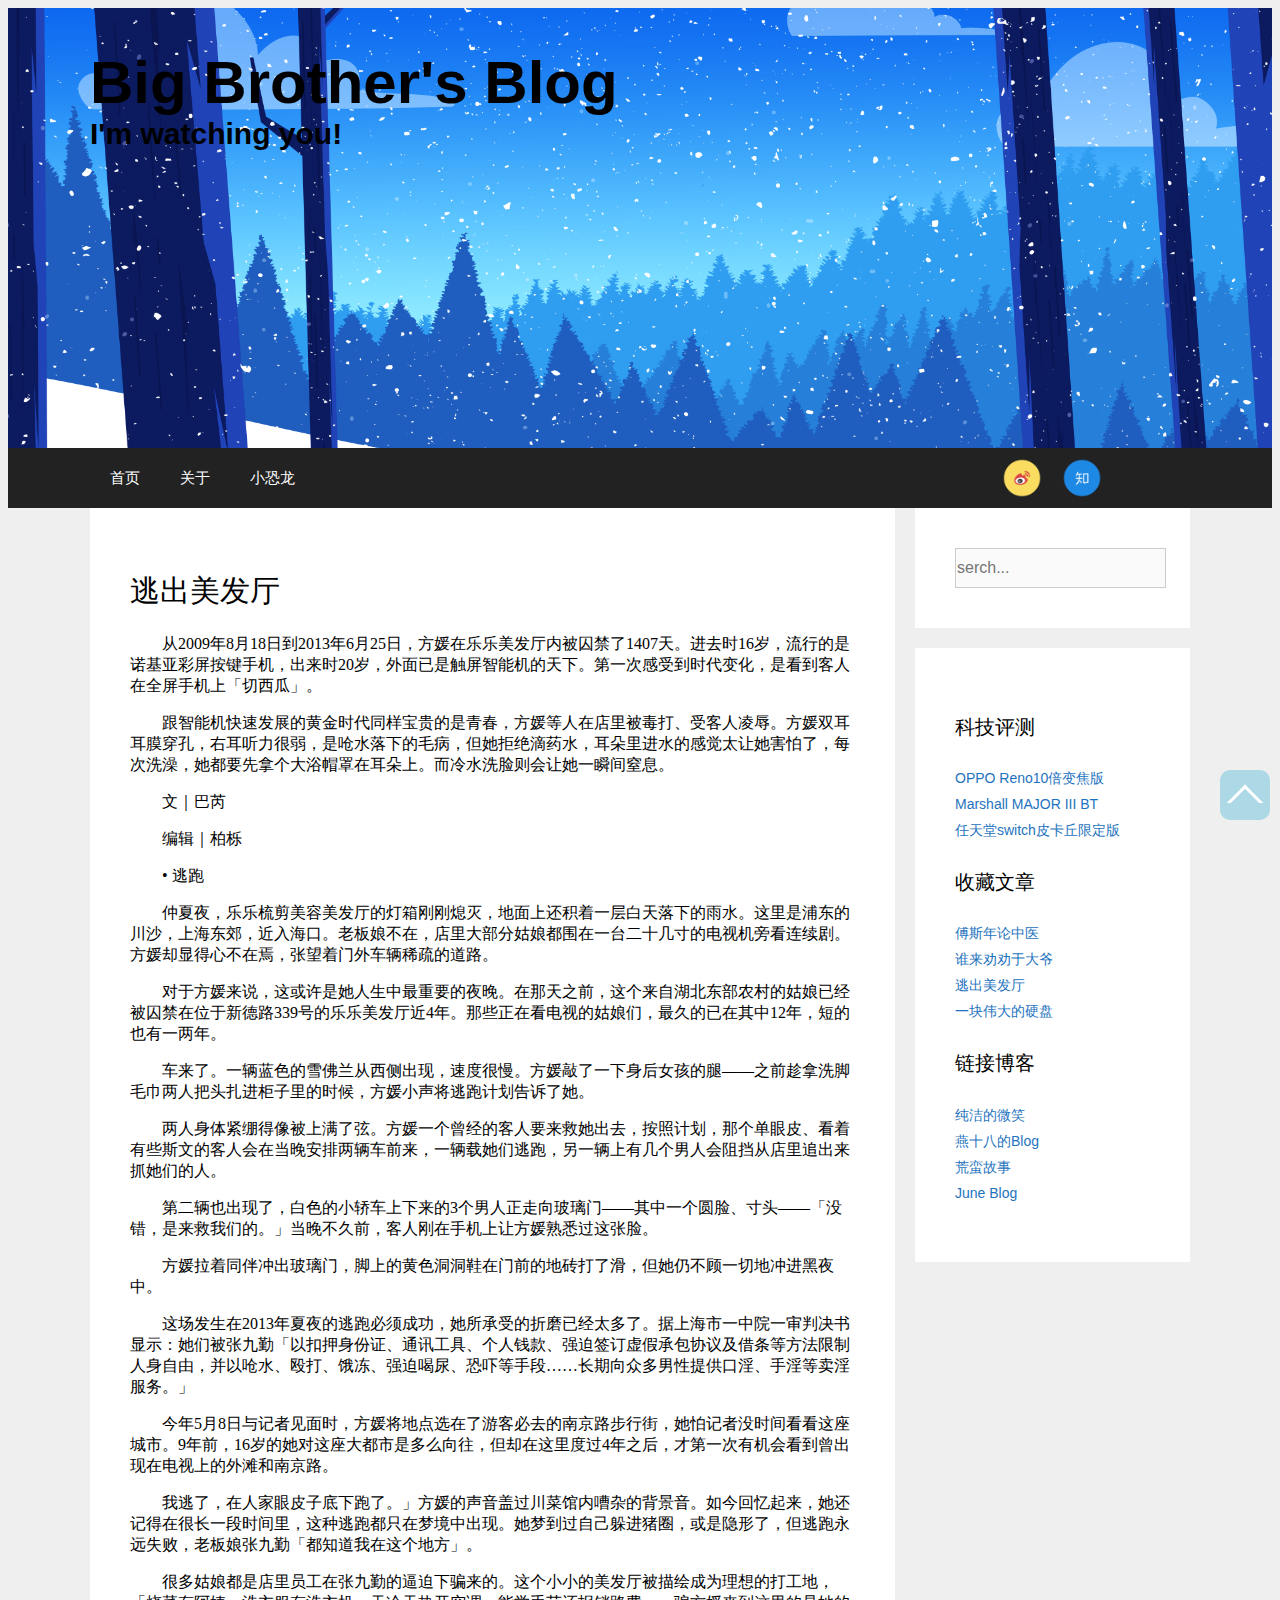
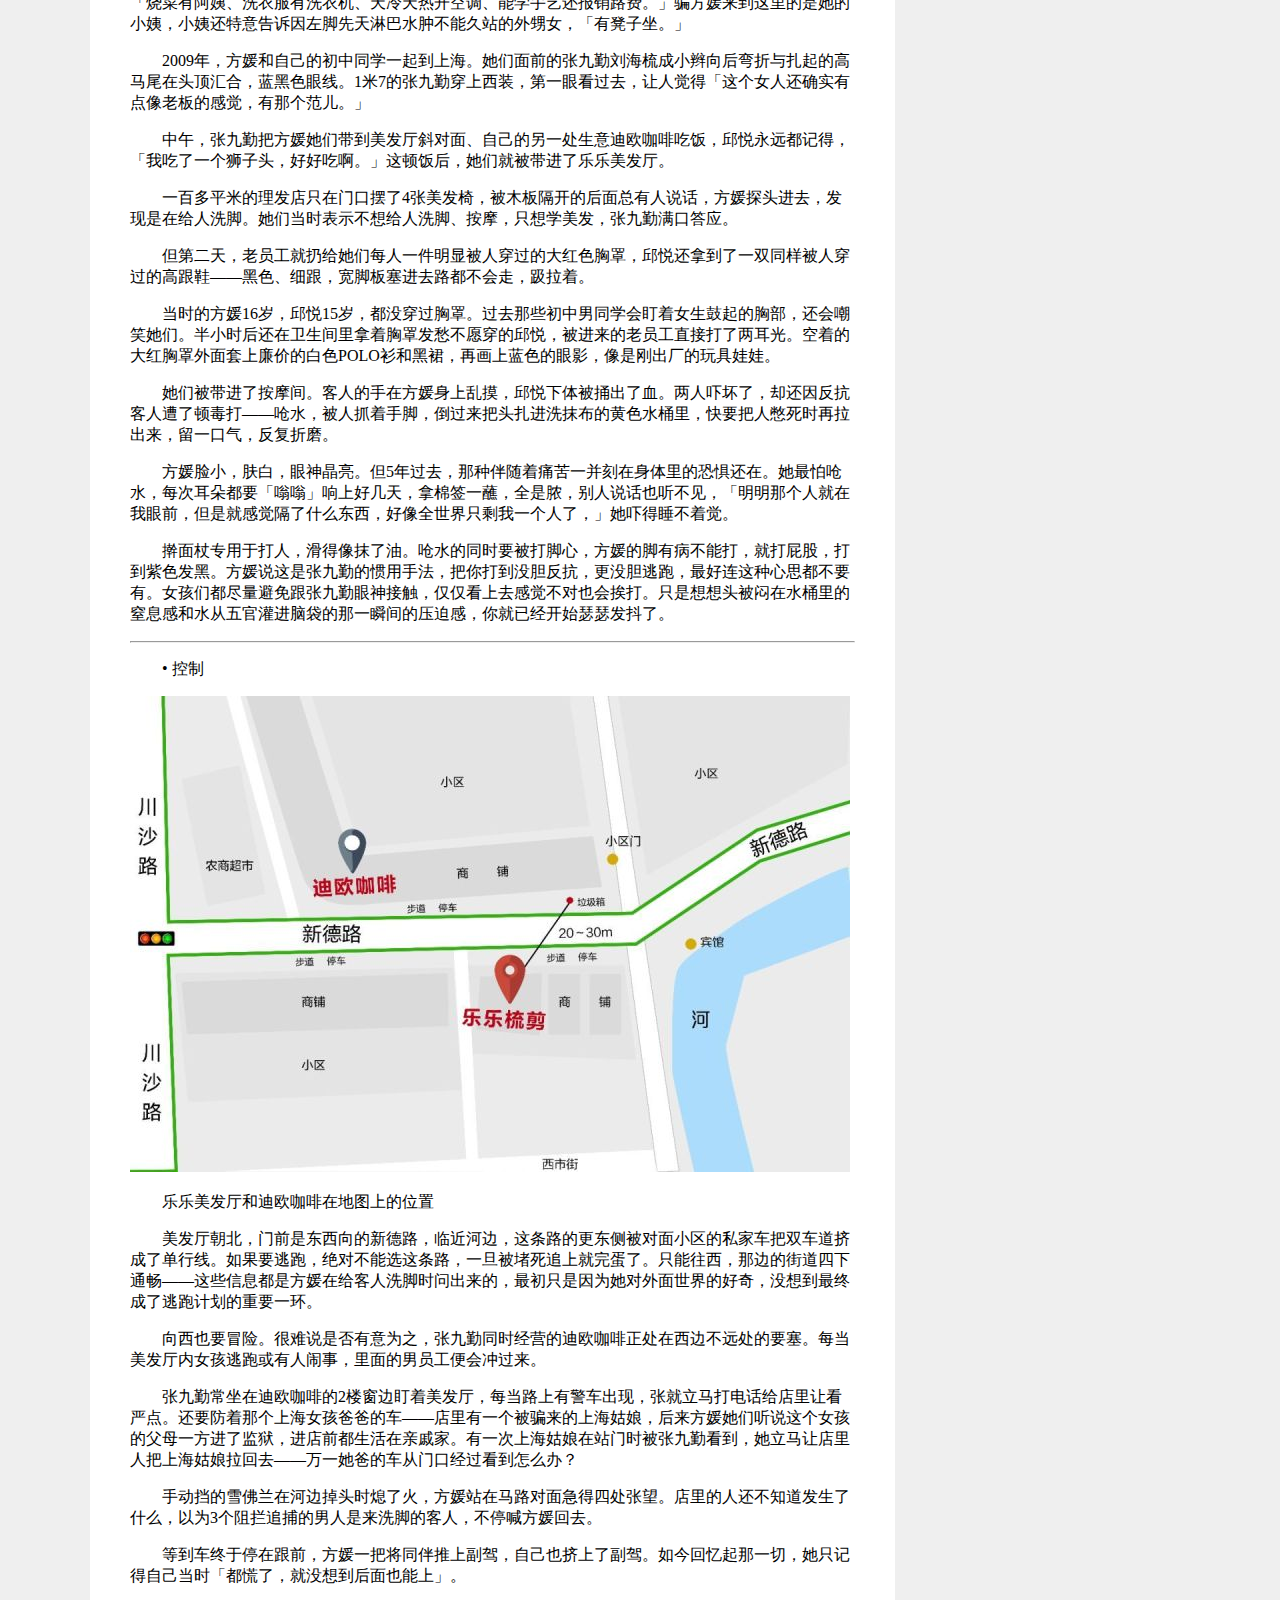
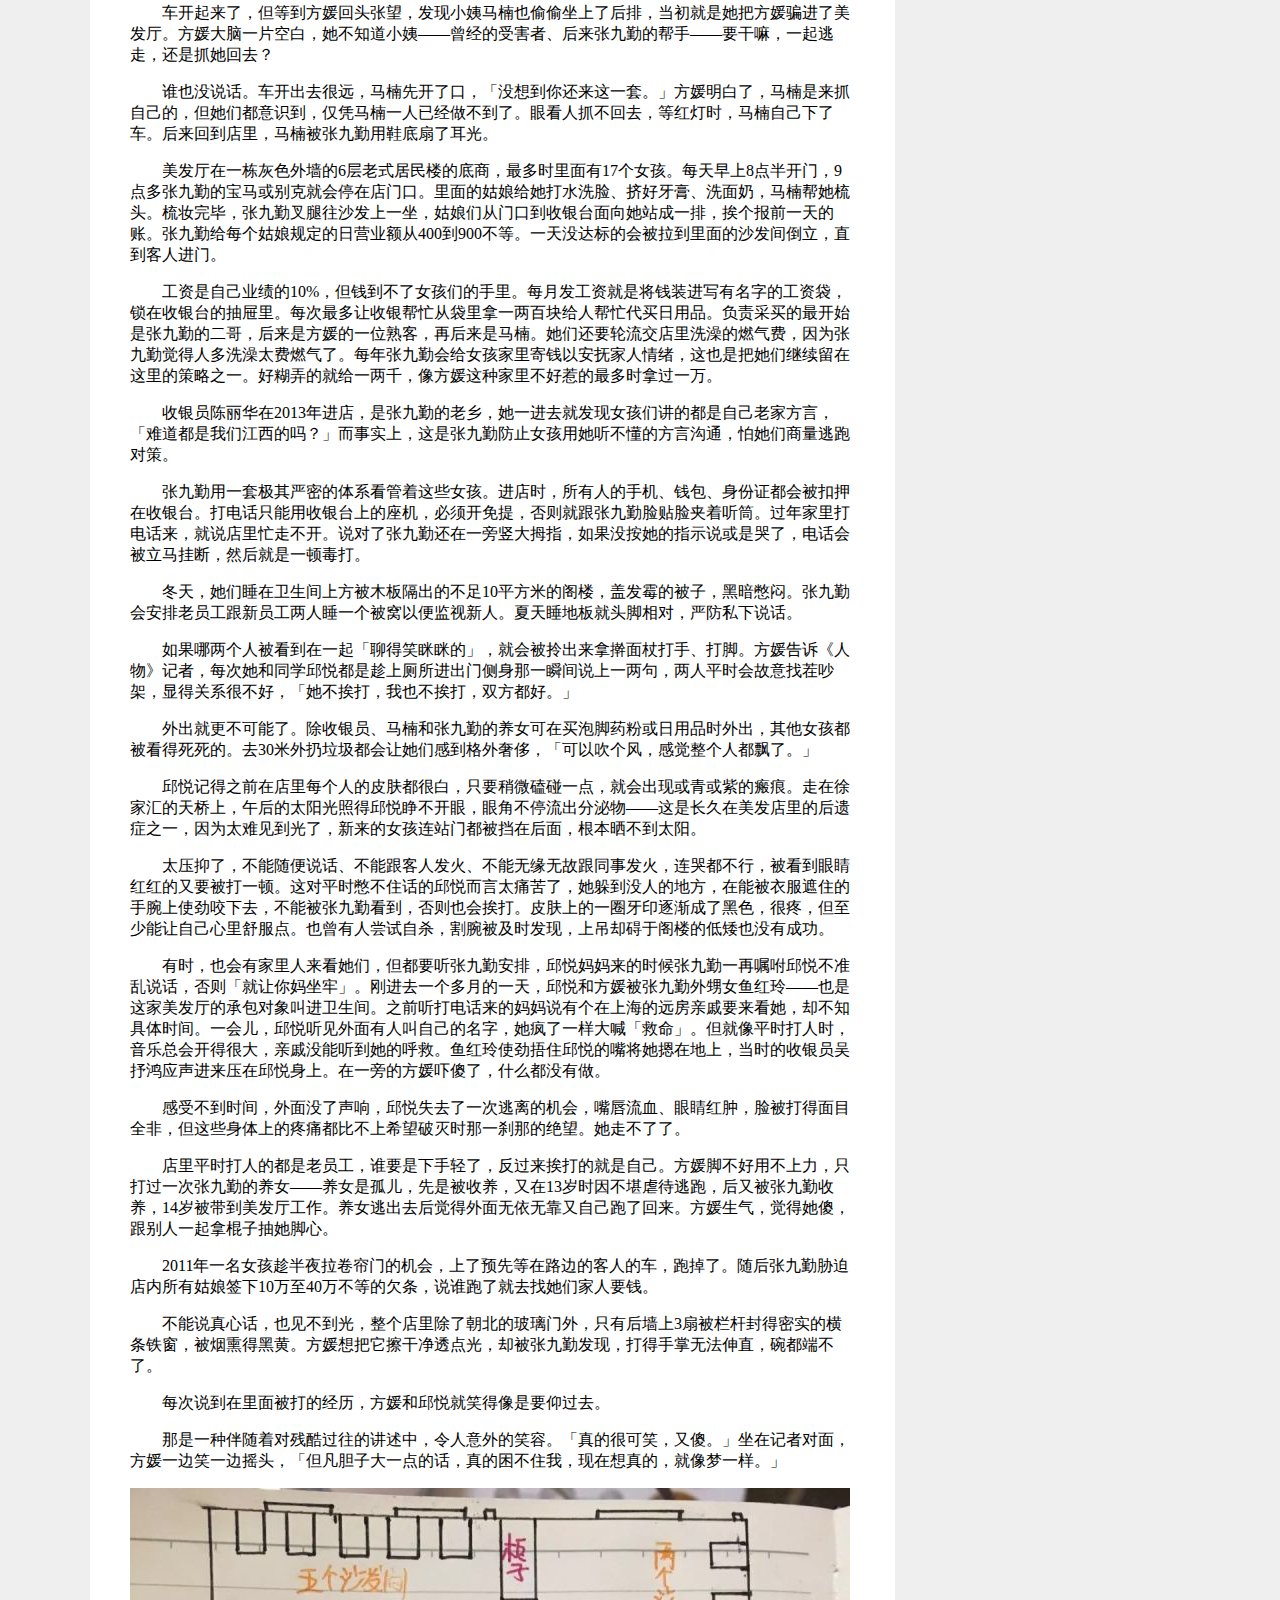
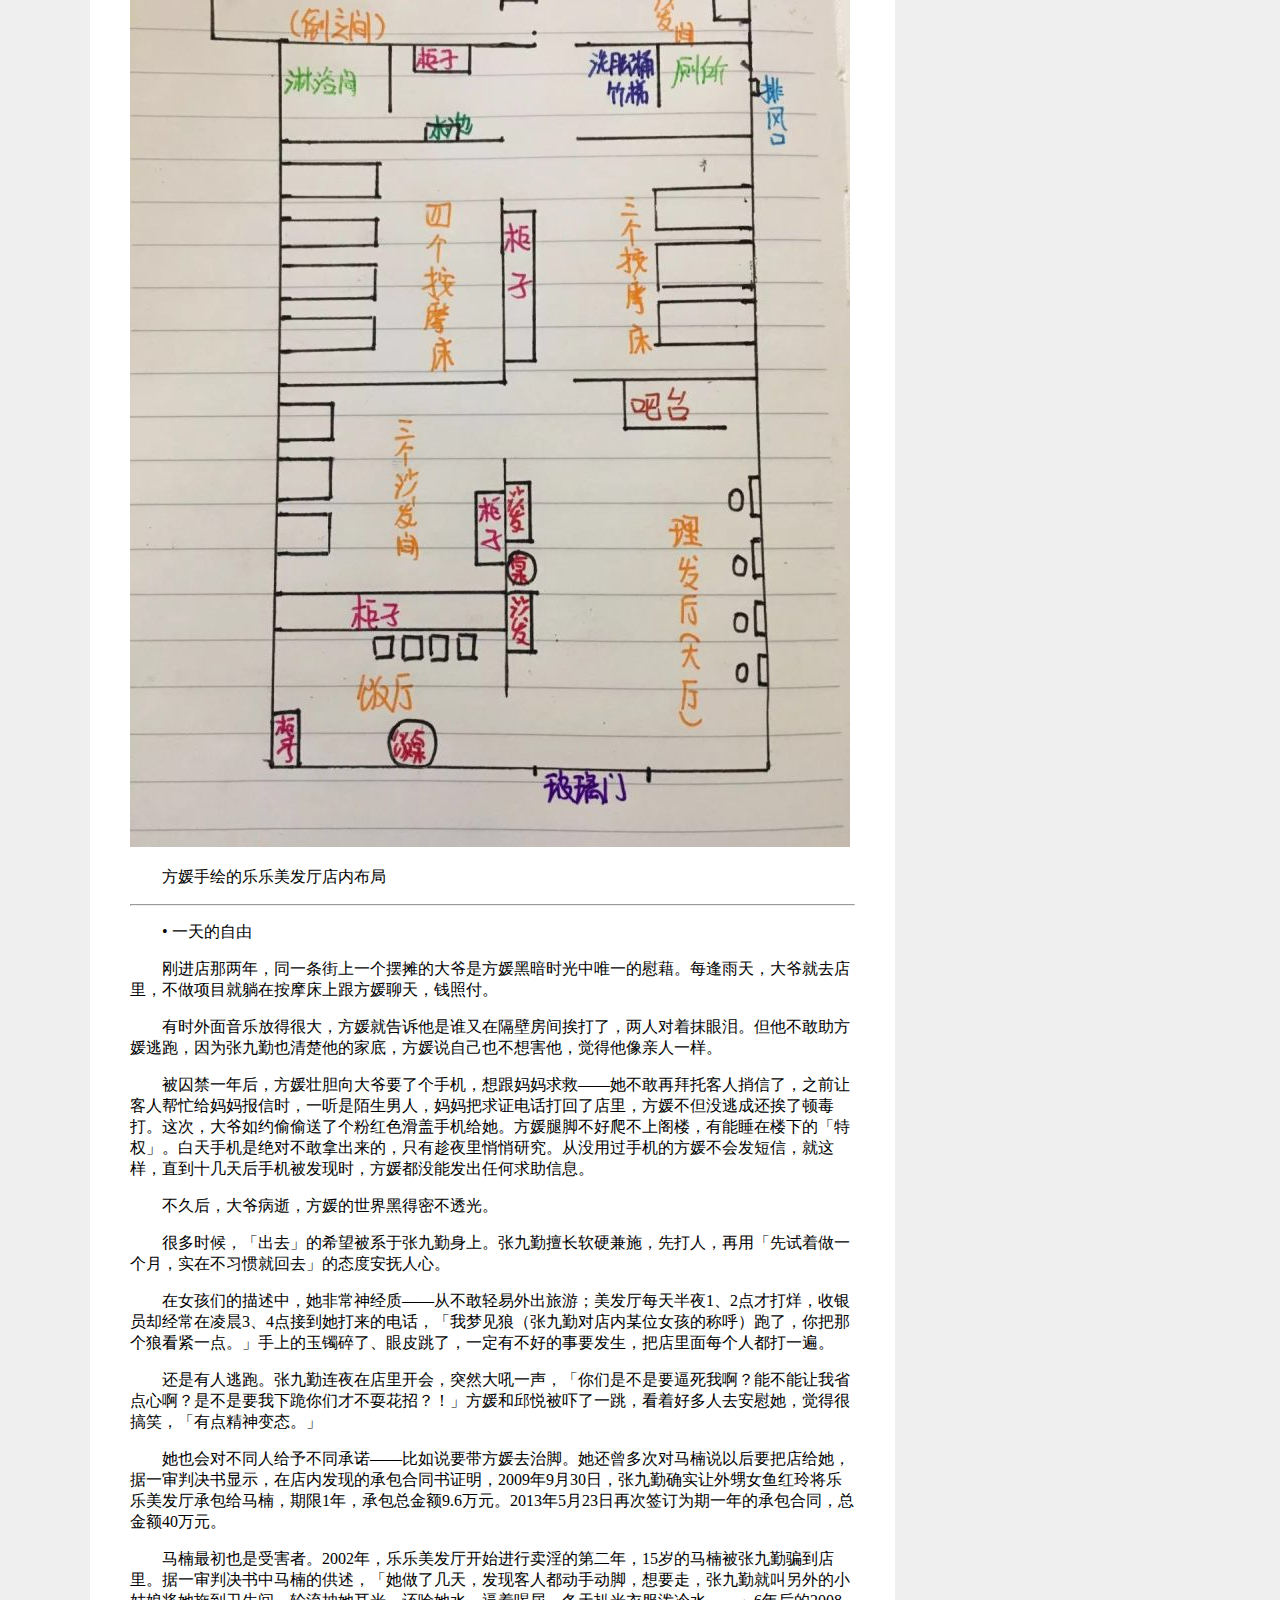
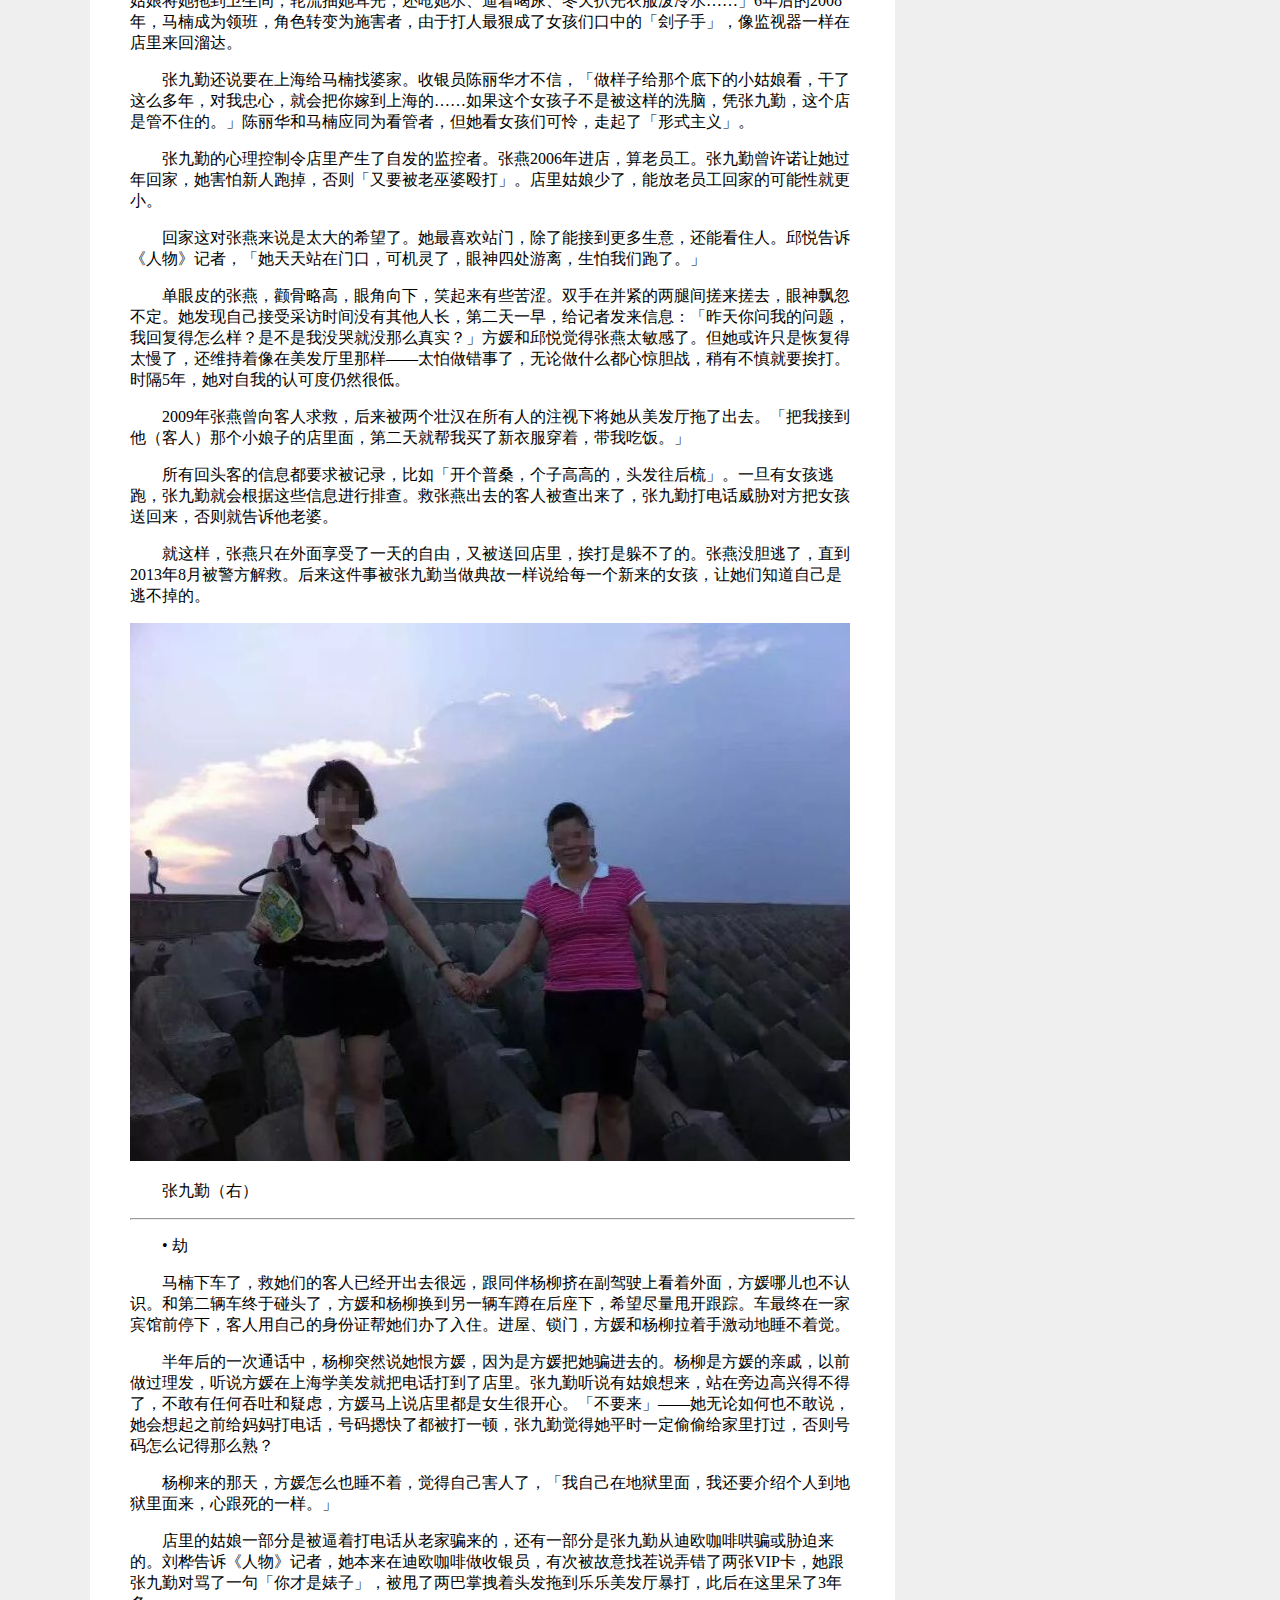
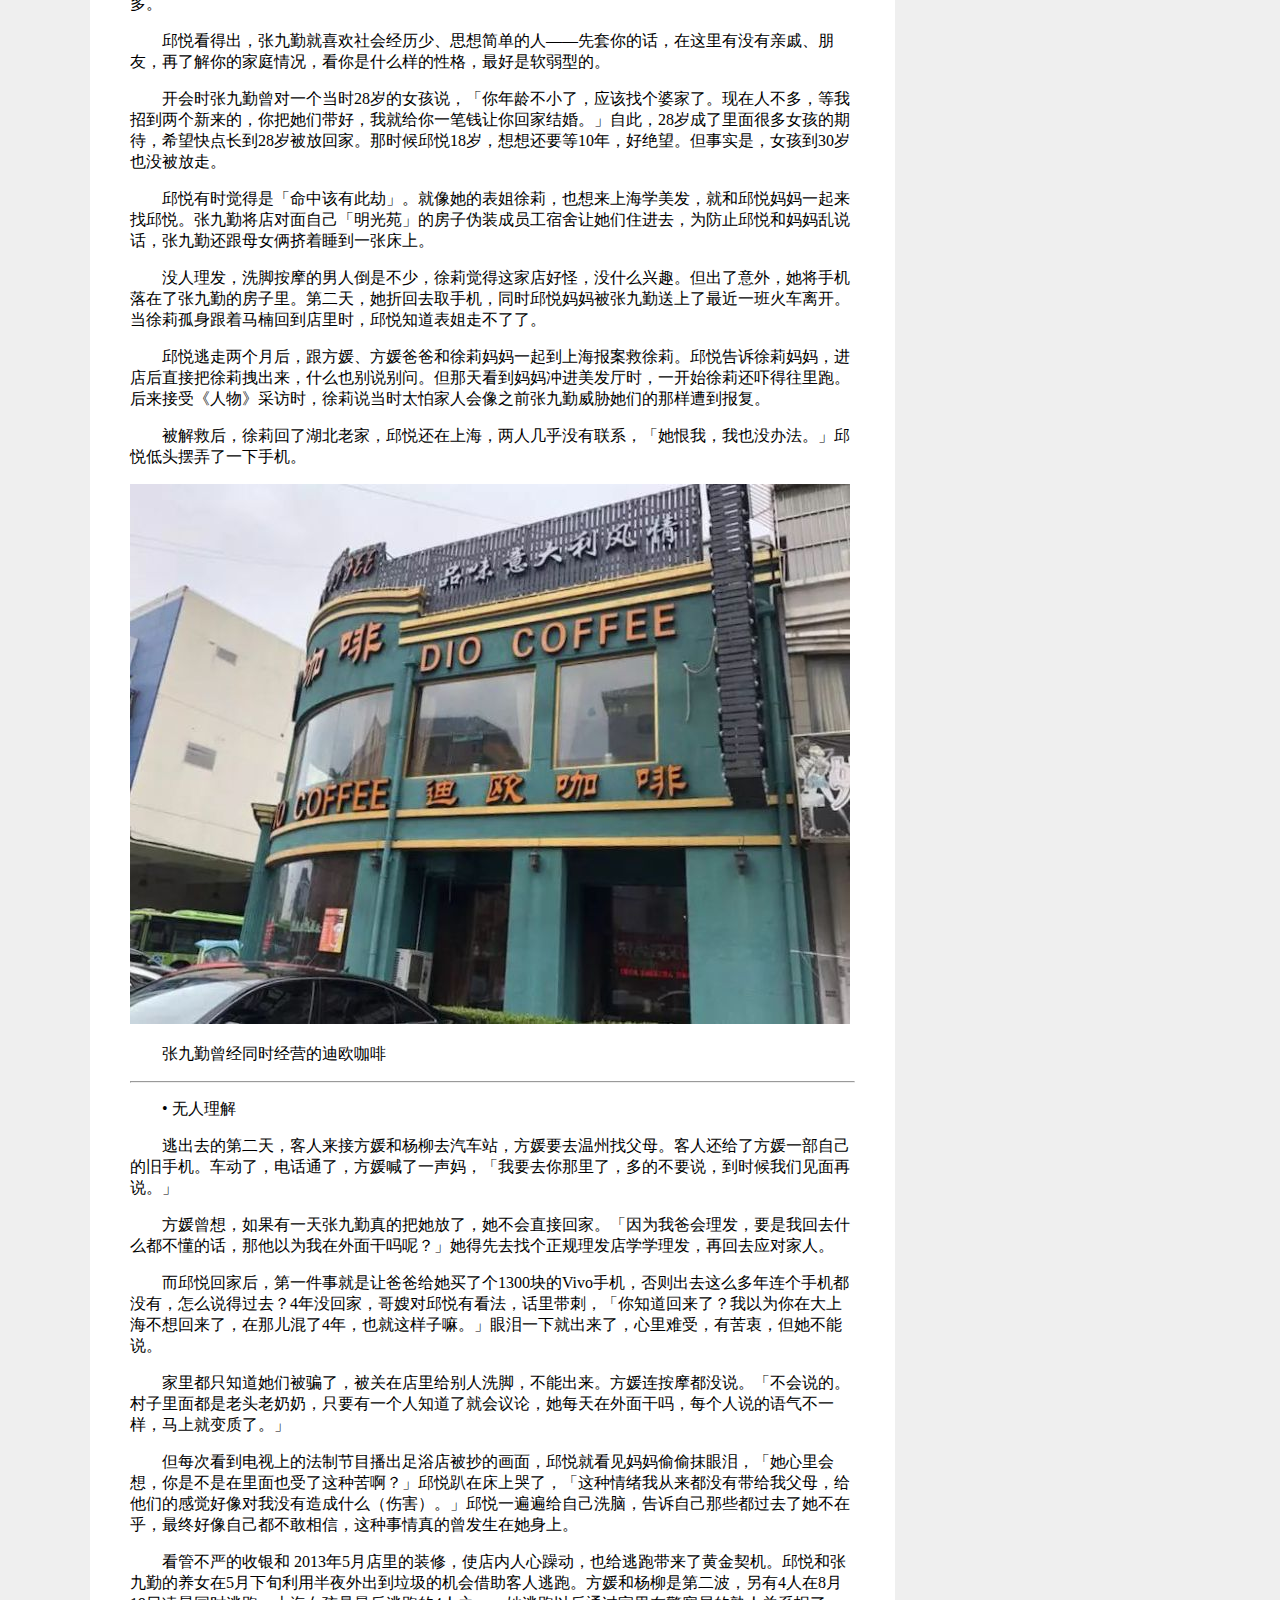
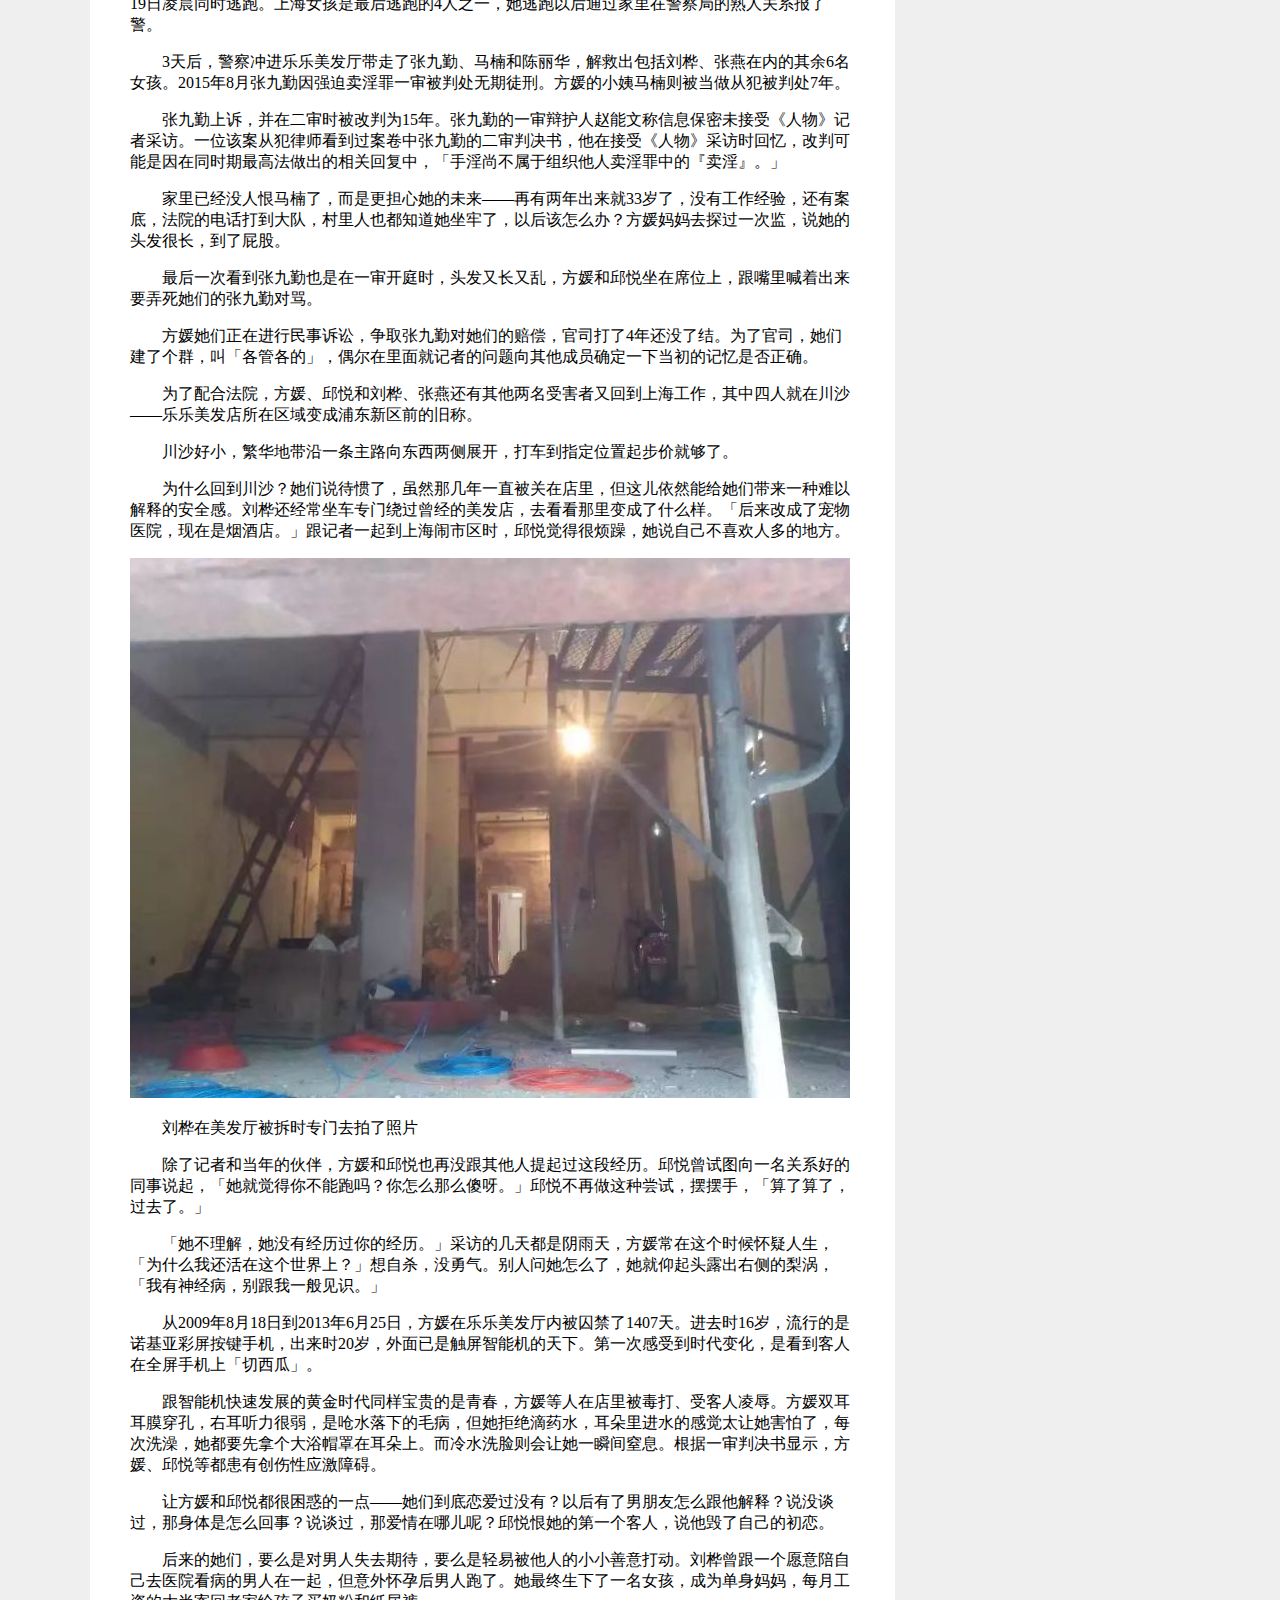
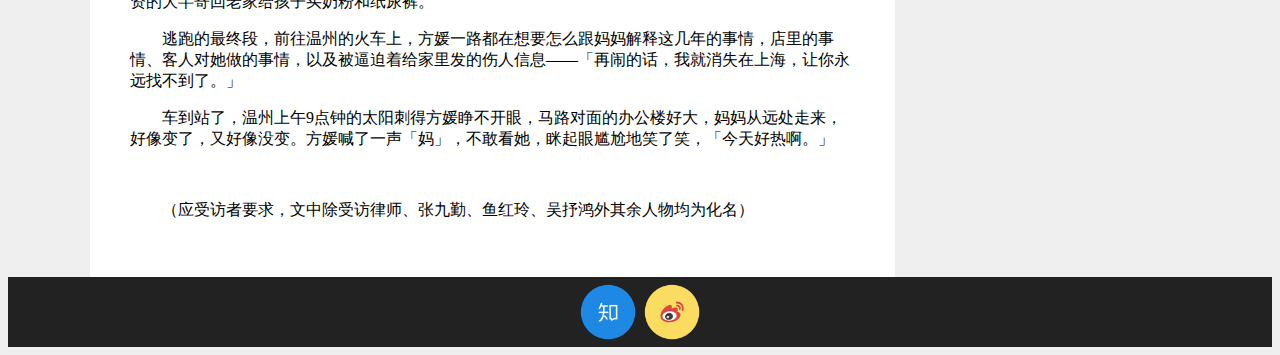
<file: articles/meifating.html>
<!DOCTYPE html >
<html lang="en">
<head>
<meta http-equiv="Content-Type" content="text/html; charset=utf-8" />
<title>Big Btother's Blog</title>
<link rel="stylesheet" type="text/css" href="../css/main.css">
<link rel="stylesheet" type="text/css" href="../css/box.css">
</head>

<body>
<header>
<a href="index.html"><h1>Big Brother's Blog</h1></a>
<h4>I'm watching you!</h4>
</header>
<nav>
	<ul>
		<li><a href="../index.html">首页</a></li>
		<!-- <li><a href="">归档</a></li> -->
		<li><a href="../about.html">关于</a></li>
		<li><a href="../t-rex-runner-gh-pages/index.html">小恐龙</a></li>
		<li class="zhihu"><a  href="https://www.zhihu.com/people/ren-yuan-55-94/activities"><img src="../images/zhihu.png"></a></li>
		<li class="weibo"><a  href="https://weibo.com/u/5856450175?is_hot=1"><img src="../images/weibo.png"></a></li>	
	</ul>	
</nav>	
<div id="main">
<div id="lside">
<article>
	<h2>逃出美发厅</h2>
	<div class="" ="entry_content">
		<p>从2009年8月18日到2013年6月25日，方媛在乐乐美发厅内被囚禁了1407天。进去时16岁，流行的是诺基亚彩屏按键手机，出来时20岁，外面已是触屏智能机的天下。第一次感受到时代变化，是看到客人在全屏手机上「切西瓜」。</p>
		<p>跟智能机快速发展的黄金时代同样宝贵的是青春，方媛等人在店里被毒打、受客人凌辱。方媛双耳耳膜穿孔，右耳听力很弱，是呛水落下的毛病，但她拒绝滴药水，耳朵里进水的感觉太让她害怕了，每次洗澡，她都要先拿个大浴帽罩在耳朵上。而冷水洗脸则会让她一瞬间窒息。</p>
		<p>文｜巴芮</p>
		<p>编辑｜柏栎</p>
		<p>• 逃跑</p>
		<p>仲夏夜，乐乐梳剪美容美发厅的灯箱刚刚熄灭，地面上还积着一层白天落下的雨水。这里是浦东的川沙，上海东郊，近入海口。老板娘不在，店里大部分姑娘都围在一台二十几寸的电视机旁看连续剧。方媛却显得心不在焉，张望着门外车辆稀疏的道路。</p>
		<p>对于方媛来说，这或许是她人生中最重要的夜晚。在那天之前，这个来自湖北东部农村的姑娘已经被囚禁在位于新德路339号的乐乐美发厅近4年。那些正在看电视的姑娘们，最久的已在其中12年，短的也有一两年。</p>	
		<p>车来了。一辆蓝色的雪佛兰从西侧出现，速度很慢。方媛敲了一下身后女孩的腿——之前趁拿洗脚毛巾两人把头扎进柜子里的时候，方媛小声将逃跑计划告诉了她。</p>
		<p>两人身体紧绷得像被上满了弦。方媛一个曾经的客人要来救她出去，按照计划，那个单眼皮、看着有些斯文的客人会在当晚安排两辆车前来，一辆载她们逃跑，另一辆上有几个男人会阻挡从店里追出来抓她们的人。</p>
		<p>第二辆也出现了，白色的小轿车上下来的3个男人正走向玻璃门——其中一个圆脸、寸头——「没错，是来救我们的。」当晚不久前，客人刚在手机上让方媛熟悉过这张脸。</p>
		<p>方媛拉着同伴冲出玻璃门，脚上的黄色洞洞鞋在门前的地砖打了滑，但她仍不顾一切地冲进黑夜中。</p>
		<p>这场发生在2013年夏夜的逃跑必须成功，她所承受的折磨已经太多了。据上海市一中院一审判决书显示：她们被张九勤「以扣押身份证、通讯工具、个人钱款、强迫签订虚假承包协议及借条等方法限制人身自由，并以呛水、殴打、饿冻、强迫喝尿、恐吓等手段……长期向众多男性提供口淫、手淫等卖淫服务。」</p>
		<p>今年5月8日与记者见面时，方媛将地点选在了游客必去的南京路步行街，她怕记者没时间看看这座城市。9年前，16岁的她对这座大都市是多么向往，但却在这里度过4年之后，才第一次有机会看到曾出现在电视上的外滩和南京路。</p>
		<p>我逃了，在人家眼皮子底下跑了。」方媛的声音盖过川菜馆内嘈杂的背景音。如今回忆起来，她还记得在很长一段时间里，这种逃跑都只在梦境中出现。她梦到过自己躲进猪圈，或是隐形了，但逃跑永远失败，老板娘张九勤「都知道我在这个地方」。</p>	
		<p>很多姑娘都是店里员工在张九勤的逼迫下骗来的。这个小小的美发厅被描绘成为理想的打工地，「烧菜有阿姨、洗衣服有洗衣机、天冷天热开空调、能学手艺还报销路费。」骗方媛来到这里的是她的小姨，小姨还特意告诉因左脚先天淋巴水肿不能久站的外甥女，「有凳子坐。」</p>
		<p>2009年，方媛和自己的初中同学一起到上海。她们面前的张九勤刘海梳成小辫向后弯折与扎起的高马尾在头顶汇合，蓝黑色眼线。1米7的张九勤穿上西装，第一眼看过去，让人觉得「这个女人还确实有点像老板的感觉，有那个范儿。」</p>
		<p>中午，张九勤把方媛她们带到美发厅斜对面、自己的另一处生意迪欧咖啡吃饭，邱悦永远都记得，「我吃了一个狮子头，好好吃啊。」这顿饭后，她们就被带进了乐乐美发厅。</p>
		<p>一百多平米的理发店只在门口摆了4张美发椅，被木板隔开的后面总有人说话，方媛探头进去，发现是在给人洗脚。她们当时表示不想给人洗脚、按摩，只想学美发，张九勤满口答应。</p>
		<p>但第二天，老员工就扔给她们每人一件明显被人穿过的大红色胸罩，邱悦还拿到了一双同样被人穿过的高跟鞋——黑色、细跟，宽脚板塞进去路都不会走，趿拉着。</p>
		<p>当时的方媛16岁，邱悦15岁，都没穿过胸罩。过去那些初中男同学会盯着女生鼓起的胸部，还会嘲笑她们。半小时后还在卫生间里拿着胸罩发愁不愿穿的邱悦，被进来的老员工直接打了两耳光。空着的大红胸罩外面套上廉价的白色POLO衫和黑裙，再画上蓝色的眼影，像是刚出厂的玩具娃娃。</p>
		<p>她们被带进了按摩间。客人的手在方媛身上乱摸，邱悦下体被捅出了血。两人吓坏了，却还因反抗客人遭了顿毒打——呛水，被人抓着手脚，倒过来把头扎进洗抹布的黄色水桶里，快要把人憋死时再拉出来，留一口气，反复折磨。</p>	
		<p>方媛脸小，肤白，眼神晶亮。但5年过去，那种伴随着痛苦一并刻在身体里的恐惧还在。她最怕呛水，每次耳朵都要「嗡嗡」响上好几天，拿棉签一蘸，全是脓，别人说话也听不见，「明明那个人就在我眼前，但是就感觉隔了什么东西，好像全世界只剩我一个人了，」她吓得睡不着觉。</p>
		<p>擀面杖专用于打人，滑得像抹了油。呛水的同时要被打脚心，方媛的脚有病不能打，就打屁股，打到紫色发黑。方媛说这是张九勤的惯用手法，把你打到没胆反抗，更没胆逃跑，最好连这种心思都不要有。女孩们都尽量避免跟张九勤眼神接触，仅仅看上去感觉不对也会挨打。只是想想头被闷在水桶里的窒息感和水从五官灌进脑袋的那一瞬间的压迫感，你就已经开始瑟瑟发抖了。</p>
		<hr>
		<p>• 控制</p>
		<img src="../images/meifadian1.jpeg" width="720px">
		<p>乐乐美发厅和迪欧咖啡在地图上的位置</p>
		<p>美发厅朝北，门前是东西向的新德路，临近河边，这条路的更东侧被对面小区的私家车把双车道挤成了单行线。如果要逃跑，绝对不能选这条路，一旦被堵死追上就完蛋了。只能往西，那边的街道四下通畅——这些信息都是方媛在给客人洗脚时问出来的，最初只是因为她对外面世界的好奇，没想到最终成了逃跑计划的重要一环。</p>
		<p>向西也要冒险。很难说是否有意为之，张九勤同时经营的迪欧咖啡正处在西边不远处的要塞。每当美发厅内女孩逃跑或有人闹事，里面的男员工便会冲过来。</p>
		<p>张九勤常坐在迪欧咖啡的2楼窗边盯着美发厅，每当路上有警车出现，张就立马打电话给店里让看严点。还要防着那个上海女孩爸爸的车——店里有一个被骗来的上海姑娘，后来方媛她们听说这个女孩的父母一方进了监狱，进店前都生活在亲戚家。有一次上海姑娘在站门时被张九勤看到，她立马让店里人把上海姑娘拉回去——万一她爸的车从门口经过看到怎么办？</p>	
		<p>手动挡的雪佛兰在河边掉头时熄了火，方媛站在马路对面急得四处张望。店里的人还不知道发生了什么，以为3个阻拦追捕的男人是来洗脚的客人，不停喊方媛回去。</p>
		<p>等到车终于停在跟前，方媛一把将同伴推上副驾，自己也挤上了副驾。如今回忆起那一切，她只记得自己当时「都慌了，就没想到后面也能上」。</p>
		<p>车开起来了，但等到方媛回头张望，发现小姨马楠也偷偷坐上了后排，当初就是她把方媛骗进了美发厅。方媛大脑一片空白，她不知道小姨——曾经的受害者、后来张九勤的帮手——要干嘛，一起逃走，还是抓她回去？</p>
		<p>谁也没说话。车开出去很远，马楠先开了口，「没想到你还来这一套。」方媛明白了，马楠是来抓自己的，但她们都意识到，仅凭马楠一人已经做不到了。眼看人抓不回去，等红灯时，马楠自己下了车。后来回到店里，马楠被张九勤用鞋底扇了耳光。</p>
		<p>美发厅在一栋灰色外墙的6层老式居民楼的底商，最多时里面有17个女孩。每天早上8点半开门，9点多张九勤的宝马或别克就会停在店门口。里面的姑娘给她打水洗脸、挤好牙膏、洗面奶，马楠帮她梳头。梳妆完毕，张九勤叉腿往沙发上一坐，姑娘们从门口到收银台面向她站成一排，挨个报前一天的账。张九勤给每个姑娘规定的日营业额从400到900不等。一天没达标的会被拉到里面的沙发间倒立，直到客人进门。</p>
		<p>工资是自己业绩的10%，但钱到不了女孩们的手里。每月发工资就是将钱装进写有名字的工资袋，锁在收银台的抽屉里。每次最多让收银帮忙从袋里拿一两百块给人帮忙代买日用品。负责采买的最开始是张九勤的二哥，后来是方媛的一位熟客，再后来是马楠。她们还要轮流交店里洗澡的燃气费，因为张九勤觉得人多洗澡太费燃气了。每年张九勤会给女孩家里寄钱以安抚家人情绪，这也是把她们继续留在这里的策略之一。好糊弄的就给一两千，像方媛这种家里不好惹的最多时拿过一万。</p>
		<p>收银员陈丽华在2013年进店，是张九勤的老乡，她一进去就发现女孩们讲的都是自己老家方言，「难道都是我们江西的吗？」而事实上，这是张九勤防止女孩用她听不懂的方言沟通，怕她们商量逃跑对策。</p>	
		<p>张九勤用一套极其严密的体系看管着这些女孩。进店时，所有人的手机、钱包、身份证都会被扣押在收银台。打电话只能用收银台上的座机，必须开免提，否则就跟张九勤脸贴脸夹着听筒。过年家里打电话来，就说店里忙走不开。说对了张九勤还在一旁竖大拇指，如果没按她的指示说或是哭了，电话会被立马挂断，然后就是一顿毒打。</p>
		<p>冬天，她们睡在卫生间上方被木板隔出的不足10平方米的阁楼，盖发霉的被子，黑暗憋闷。张九勤会安排老员工跟新员工两人睡一个被窝以便监视新人。夏天睡地板就头脚相对，严防私下说话。</p>
		<p>如果哪两个人被看到在一起「聊得笑眯眯的」，就会被拎出来拿擀面杖打手、打脚。方媛告诉《人物》记者，每次她和同学邱悦都是趁上厕所进出门侧身那一瞬间说上一两句，两人平时会故意找茬吵架，显得关系很不好，「她不挨打，我也不挨打，双方都好。」</p>
		<p>外出就更不可能了。除收银员、马楠和张九勤的养女可在买泡脚药粉或日用品时外出，其他女孩都被看得死死的。去30米外扔垃圾都会让她们感到格外奢侈，「可以吹个风，感觉整个人都飘了。」</p>	
		<p>邱悦记得之前在店里每个人的皮肤都很白，只要稍微磕碰一点，就会出现或青或紫的瘢痕。走在徐家汇的天桥上，午后的太阳光照得邱悦睁不开眼，眼角不停流出分泌物——这是长久在美发店里的后遗症之一，因为太难见到光了，新来的女孩连站门都被挡在后面，根本晒不到太阳。</p>
		<p>太压抑了，不能随便说话、不能跟客人发火、不能无缘无故跟同事发火，连哭都不行，被看到眼睛红红的又要被打一顿。这对平时憋不住话的邱悦而言太痛苦了，她躲到没人的地方，在能被衣服遮住的手腕上使劲咬下去，不能被张九勤看到，否则也会挨打。皮肤上的一圈牙印逐渐成了黑色，很疼，但至少能让自己心里舒服点。也曾有人尝试自杀，割腕被及时发现，上吊却碍于阁楼的低矮也没有成功。</p>
		<p>有时，也会有家里人来看她们，但都要听张九勤安排，邱悦妈妈来的时候张九勤一再嘱咐邱悦不准乱说话，否则「就让你妈坐牢」。刚进去一个多月的一天，邱悦和方媛被张九勤外甥女鱼红玲——也是这家美发厅的承包对象叫进卫生间。之前听打电话来的妈妈说有个在上海的远房亲戚要来看她，却不知具体时间。一会儿，邱悦听见外面有人叫自己的名字，她疯了一样大喊「救命」。但就像平时打人时，音乐总会开得很大，亲戚没能听到她的呼救。鱼红玲使劲捂住邱悦的嘴将她摁在地上，当时的收银员吴抒鸿应声进来压在邱悦身上。在一旁的方媛吓傻了，什么都没有做。</p>
		<p>感受不到时间，外面没了声响，邱悦失去了一次逃离的机会，嘴唇流血、眼睛红肿，脸被打得面目全非，但这些身体上的疼痛都比不上希望破灭时那一刹那的绝望。她走不了了。</p>
		<p>店里平时打人的都是老员工，谁要是下手轻了，反过来挨打的就是自己。方媛脚不好用不上力，只打过一次张九勤的养女——养女是孤儿，先是被收养，又在13岁时因不堪虐待逃跑，后又被张九勤收养，14岁被带到美发厅工作。养女逃出去后觉得外面无依无靠又自己跑了回来。方媛生气，觉得她傻，跟别人一起拿棍子抽她脚心。</p>
		<p>2011年一名女孩趁半夜拉卷帘门的机会，上了预先等在路边的客人的车，跑掉了。随后张九勤胁迫店内所有姑娘签下10万至40万不等的欠条，说谁跑了就去找她们家人要钱。</p>
		<p>不能说真心话，也见不到光，整个店里除了朝北的玻璃门外，只有后墙上3扇被栏杆封得密实的横条铁窗，被烟熏得黑黄。方媛想把它擦干净透点光，却被张九勤发现，打得手掌无法伸直，碗都端不了。</p>	
		<p>每次说到在里面被打的经历，方媛和邱悦就笑得像是要仰过去。</p>
		<p>那是一种伴随着对残酷过往的讲述中，令人意外的笑容。「真的很可笑，又傻。」坐在记者对面，方媛一边笑一边摇头，「但凡胆子大一点的话，真的困不住我，现在想真的，就像梦一样。」</p>
		<img src="../images/meifadian2.jpeg" width="720px">
		<p>方媛手绘的乐乐美发厅店内布局</p>
		<hr>
		<p>• 一天的自由</p>
		<p>刚进店那两年，同一条街上一个摆摊的大爷是方媛黑暗时光中唯一的慰藉。每逢雨天，大爷就去店里，不做项目就躺在按摩床上跟方媛聊天，钱照付。</p>
		<p>有时外面音乐放得很大，方媛就告诉他是谁又在隔壁房间挨打了，两人对着抹眼泪。但他不敢助方媛逃跑，因为张九勤也清楚他的家底，方媛说自己也不想害他，觉得他像亲人一样。</p>
		<p>被囚禁一年后，方媛壮胆向大爷要了个手机，想跟妈妈求救——她不敢再拜托客人捎信了，之前让客人帮忙给妈妈报信时，一听是陌生男人，妈妈把求证电话打回了店里，方媛不但没逃成还挨了顿毒打。这次，大爷如约偷偷送了个粉红色滑盖手机给她。方媛腿脚不好爬不上阁楼，有能睡在楼下的「特权」。白天手机是绝对不敢拿出来的，只有趁夜里悄悄研究。从没用过手机的方媛不会发短信，就这样，直到十几天后手机被发现时，方媛都没能发出任何求助信息。</p>
		<p>不久后，大爷病逝，方媛的世界黑得密不透光。</p>
		<p>很多时候，「出去」的希望被系于张九勤身上。张九勤擅长软硬兼施，先打人，再用「先试着做一个月，实在不习惯就回去」的态度安抚人心。</p>	
		<p>在女孩们的描述中，她非常神经质——从不敢轻易外出旅游；美发厅每天半夜1、2点才打烊，收银员却经常在凌晨3、4点接到她打来的电话，「我梦见狼（张九勤对店内某位女孩的称呼）跑了，你把那个狼看紧一点。」手上的玉镯碎了、眼皮跳了，一定有不好的事要发生，把店里面每个人都打一遍。</p>
		<p>还是有人逃跑。张九勤连夜在店里开会，突然大吼一声，「你们是不是要逼死我啊？能不能让我省点心啊？是不是要我下跪你们才不耍花招？！」方媛和邱悦被吓了一跳，看着好多人去安慰她，觉得很搞笑，「有点精神变态。」</p>
		<p>她也会对不同人给予不同承诺——比如说要带方媛去治脚。她还曾多次对马楠说以后要把店给她，据一审判决书显示，在店内发现的承包合同书证明，2009年9月30日，张九勤确实让外甥女鱼红玲将乐乐美发厅承包给马楠，期限1年，承包总金额9.6万元。2013年5月23日再次签订为期一年的承包合同，总金额40万元。</p>
		<p>马楠最初也是受害者。2002年，乐乐美发厅开始进行卖淫的第二年，15岁的马楠被张九勤骗到店里。据一审判决书中马楠的供述，「她做了几天，发现客人都动手动脚，想要走，张九勤就叫另外的小姑娘将她拖到卫生间，轮流抽她耳光，还呛她水、逼着喝尿、冬天扒光衣服泼冷水……」6年后的2008年，马楠成为领班，角色转变为施害者，由于打人最狠成了女孩们口中的「刽子手」，像监视器一样在店里来回溜达。</p>
		<p>张九勤还说要在上海给马楠找婆家。收银员陈丽华才不信，「做样子给那个底下的小姑娘看，干了这么多年，对我忠心，就会把你嫁到上海的……如果这个女孩子不是被这样的洗脑，凭张九勤，这个店是管不住的。」陈丽华和马楠应同为看管者，但她看女孩们可怜，走起了「形式主义」。</p>
		<p>张九勤的心理控制令店里产生了自发的监控者。张燕2006年进店，算老员工。张九勤曾许诺让她过年回家，她害怕新人跑掉，否则「又要被老巫婆殴打」。店里姑娘少了，能放老员工回家的可能性就更小。</p>
		<p>回家这对张燕来说是太大的希望了。她最喜欢站门，除了能接到更多生意，还能看住人。邱悦告诉《人物》记者，「她天天站在门口，可机灵了，眼神四处游离，生怕我们跑了。」</p>
		<p>单眼皮的张燕，颧骨略高，眼角向下，笑起来有些苦涩。双手在并紧的两腿间搓来搓去，眼神飘忽不定。她发现自己接受采访时间没有其他人长，第二天一早，给记者发来信息：「昨天你问我的问题，我回复得怎么样？是不是我没哭就没那么真实？」方媛和邱悦觉得张燕太敏感了。但她或许只是恢复得太慢了，还维持着像在美发厅里那样——太怕做错事了，无论做什么都心惊胆战，稍有不慎就要挨打。时隔5年，她对自我的认可度仍然很低。</p>	
		<p>2009年张燕曾向客人求救，后来被两个壮汉在所有人的注视下将她从美发厅拖了出去。「把我接到他（客人）那个小娘子的店里面，第二天就帮我买了新衣服穿着，带我吃饭。」</p>
		<p>所有回头客的信息都要求被记录，比如「开个普桑，个子高高的，头发往后梳」。一旦有女孩逃跑，张九勤就会根据这些信息进行排查。救张燕出去的客人被查出来了，张九勤打电话威胁对方把女孩送回来，否则就告诉他老婆。</p>
		<p>就这样，张燕只在外面享受了一天的自由，又被送回店里，挨打是躲不了的。张燕没胆逃了，直到2013年8月被警方解救。后来这件事被张九勤当做典故一样说给每一个新来的女孩，让她们知道自己是逃不掉的。</p>
		<img src="../images/meifadian3.jpeg" width="720px">
		<p>张九勤（右）</p>
		<hr>
		<p>• 劫</p>
		<p>马楠下车了，救她们的客人已经开出去很远，跟同伴杨柳挤在副驾驶上看着外面，方媛哪儿也不认识。和第二辆车终于碰头了，方媛和杨柳换到另一辆车蹲在后座下，希望尽量甩开跟踪。车最终在一家宾馆前停下，客人用自己的身份证帮她们办了入住。进屋、锁门，方媛和杨柳拉着手激动地睡不着觉。</p>
		<p>半年后的一次通话中，杨柳突然说她恨方媛，因为是方媛把她骗进去的。杨柳是方媛的亲戚，以前做过理发，听说方媛在上海学美发就把电话打到了店里。张九勤听说有姑娘想来，站在旁边高兴得不得了，不敢有任何吞吐和疑虑，方媛马上说店里都是女生很开心。「不要来」——她无论如何也不敢说，她会想起之前给妈妈打电话，号码摁快了都被打一顿，张九勤觉得她平时一定偷偷给家里打过，否则号码怎么记得那么熟？</p>
		<p>杨柳来的那天，方媛怎么也睡不着，觉得自己害人了，「我自己在地狱里面，我还要介绍个人到地狱里面来，心跟死的一样。」</p>
		<p>店里的姑娘一部分是被逼着打电话从老家骗来的，还有一部分是张九勤从迪欧咖啡哄骗或胁迫来的。刘桦告诉《人物》记者，她本来在迪欧咖啡做收银员，有次被故意找茬说弄错了两张VIP卡，她跟张九勤对骂了一句「你才是婊子」，被甩了两巴掌拽着头发拖到乐乐美发厅暴打，此后在这里呆了3年多。</p>
		<p>邱悦看得出，张九勤就喜欢社会经历少、思想简单的人——先套你的话，在这里有没有亲戚、朋友，再了解你的家庭情况，看你是什么样的性格，最好是软弱型的。</p>
		<p>开会时张九勤曾对一个当时28岁的女孩说，「你年龄不小了，应该找个婆家了。现在人不多，等我招到两个新来的，你把她们带好，我就给你一笔钱让你回家结婚。」自此，28岁成了里面很多女孩的期待，希望快点长到28岁被放回家。那时候邱悦18岁，想想还要等10年，好绝望。但事实是，女孩到30岁也没被放走。</p>
		<p>邱悦有时觉得是「命中该有此劫」。就像她的表姐徐莉，也想来上海学美发，就和邱悦妈妈一起来找邱悦。张九勤将店对面自己「明光苑」的房子伪装成员工宿舍让她们住进去，为防止邱悦和妈妈乱说话，张九勤还跟母女俩挤着睡到一张床上。</p>
		<p>没人理发，洗脚按摩的男人倒是不少，徐莉觉得这家店好怪，没什么兴趣。但出了意外，她将手机落在了张九勤的房子里。第二天，她折回去取手机，同时邱悦妈妈被张九勤送上了最近一班火车离开。当徐莉孤身跟着马楠回到店里时，邱悦知道表姐走不了了。</p>
		<p>邱悦逃走两个月后，跟方媛、方媛爸爸和徐莉妈妈一起到上海报案救徐莉。邱悦告诉徐莉妈妈，进店后直接把徐莉拽出来，什么也别说别问。但那天看到妈妈冲进美发厅时，一开始徐莉还吓得往里跑。后来接受《人物》采访时，徐莉说当时太怕家人会像之前张九勤威胁她们的那样遭到报复。</p>
		<p>被解救后，徐莉回了湖北老家，邱悦还在上海，两人几乎没有联系，「她恨我，我也没办法。」邱悦低头摆弄了一下手机。</p>
		<img src="../images/meifadian4.jpeg" width="720px">
		<p>张九勤曾经同时经营的迪欧咖啡</p>
		<hr>
		<p>• 无人理解</p>
		<p>逃出去的第二天，客人来接方媛和杨柳去汽车站，方媛要去温州找父母。客人还给了方媛一部自己的旧手机。车动了，电话通了，方媛喊了一声妈，「我要去你那里了，多的不要说，到时候我们见面再说。」</p>
		<p>方媛曾想，如果有一天张九勤真的把她放了，她不会直接回家。「因为我爸会理发，要是我回去什么都不懂的话，那他以为我在外面干吗呢？」她得先去找个正规理发店学学理发，再回去应对家人。</p>
		<p>而邱悦回家后，第一件事就是让爸爸给她买了个1300块的Vivo手机，否则出去这么多年连个手机都没有，怎么说得过去？4年没回家，哥嫂对邱悦有看法，话里带刺，「你知道回来了？我以为你在大上海不想回来了，在那儿混了4年，也就这样子嘛。」眼泪一下就出来了，心里难受，有苦衷，但她不能说。</p>
		<p>家里都只知道她们被骗了，被关在店里给别人洗脚，不能出来。方媛连按摩都没说。「不会说的。村子里面都是老头老奶奶，只要有一个人知道了就会议论，她每天在外面干吗，每个人说的语气不一样，马上就变质了。」</p>
		<p>但每次看到电视上的法制节目播出足浴店被抄的画面，邱悦就看见妈妈偷偷抹眼泪，「她心里会想，你是不是在里面也受了这种苦啊？」邱悦趴在床上哭了，「这种情绪我从来都没有带给我父母，给他们的感觉好像对我没有造成什么（伤害）。」邱悦一遍遍给自己洗脑，告诉自己那些都过去了她不在乎，最终好像自己都不敢相信，这种事情真的曾发生在她身上。</p>
		<p>看管不严的收银和 2013年5月店里的装修，使店内人心躁动，也给逃跑带来了黄金契机。邱悦和张九勤的养女在5月下旬利用半夜外出到垃圾的机会借助客人逃跑。方媛和杨柳是第二波，另有4人在8月19日凌晨同时逃跑。上海女孩是最后逃跑的4人之一，她逃跑以后通过家里在警察局的熟人关系报了警。</p>
		<p>3天后，警察冲进乐乐美发厅带走了张九勤、马楠和陈丽华，解救出包括刘桦、张燕在内的其余6名女孩。2015年8月张九勤因强迫卖淫罪一审被判处无期徒刑。方媛的小姨马楠则被当做从犯被判处7年。</p>
		<p>张九勤上诉，并在二审时被改判为15年。张九勤的一审辩护人赵能文称信息保密未接受《人物》记者采访。一位该案从犯律师看到过案卷中张九勤的二审判决书，他在接受《人物》采访时回忆，改判可能是因在同时期最高法做出的相关回复中，「手淫尚不属于组织他人卖淫罪中的『卖淫』。」</p>
		<p>家里已经没人恨马楠了，而是更担心她的未来——再有两年出来就33岁了，没有工作经验，还有案底，法院的电话打到大队，村里人也都知道她坐牢了，以后该怎么办？方媛妈妈去探过一次监，说她的头发很长，到了屁股。</p>
		<p>最后一次看到张九勤也是在一审开庭时，头发又长又乱，方媛和邱悦坐在席位上，跟嘴里喊着出来要弄死她们的张九勤对骂。</p>
		<p>方媛她们正在进行民事诉讼，争取张九勤对她们的赔偿，官司打了4年还没了结。为了官司，她们建了个群，叫「各管各的」，偶尔在里面就记者的问题向其他成员确定一下当初的记忆是否正确。</p>
		<p>为了配合法院，方媛、邱悦和刘桦、张燕还有其他两名受害者又回到上海工作，其中四人就在川沙——乐乐美发店所在区域变成浦东新区前的旧称。</p>
		<p>川沙好小，繁华地带沿一条主路向东西两侧展开，打车到指定位置起步价就够了。</p>
		<p>为什么回到川沙？她们说待惯了，虽然那几年一直被关在店里，但这儿依然能给她们带来一种难以解释的安全感。刘桦还经常坐车专门绕过曾经的美发店，去看看那里变成了什么样。「后来改成了宠物医院，现在是烟酒店。」跟记者一起到上海闹市区时，邱悦觉得很烦躁，她说自己不喜欢人多的地方。</p>
		<img src="../images/meifadian5.jpeg" width="720px">
		<p>刘桦在美发厅被拆时专门去拍了照片</p>
		<p>除了记者和当年的伙伴，方媛和邱悦也再没跟其他人提起过这段经历。邱悦曾试图向一名关系好的同事说起，「她就觉得你不能跑吗？你怎么那么傻呀。」邱悦不再做这种尝试，摆摆手，「算了算了，过去了。」</p>
		<p>「她不理解，她没有经历过你的经历。」采访的几天都是阴雨天，方媛常在这个时候怀疑人生，「为什么我还活在这个世界上？」想自杀，没勇气。别人问她怎么了，她就仰起头露出右侧的梨涡，「我有神经病，别跟我一般见识。」</p>
		<p>从2009年8月18日到2013年6月25日，方媛在乐乐美发厅内被囚禁了1407天。进去时16岁，流行的是诺基亚彩屏按键手机，出来时20岁，外面已是触屏智能机的天下。第一次感受到时代变化，是看到客人在全屏手机上「切西瓜」。</p>
		<p>跟智能机快速发展的黄金时代同样宝贵的是青春，方媛等人在店里被毒打、受客人凌辱。方媛双耳耳膜穿孔，右耳听力很弱，是呛水落下的毛病，但她拒绝滴药水，耳朵里进水的感觉太让她害怕了，每次洗澡，她都要先拿个大浴帽罩在耳朵上。而冷水洗脸则会让她一瞬间窒息。根据一审判决书显示，方媛、邱悦等都患有创伤性应激障碍。</p>
		<p>让方媛和邱悦都很困惑的一点——她们到底恋爱过没有？以后有了男朋友怎么跟他解释？说没谈过，那身体是怎么回事？说谈过，那爱情在哪儿呢？邱悦恨她的第一个客人，说他毁了自己的初恋。</p>
		<p>后来的她们，要么是对男人失去期待，要么是轻易被他人的小小善意打动。刘桦曾跟一个愿意陪自己去医院看病的男人在一起，但意外怀孕后男人跑了。她最终生下了一名女孩，成为单身妈妈，每月工资的大半寄回老家给孩子买奶粉和纸尿裤。</p>
		<p>逃跑的最终段，前往温州的火车上，方媛一路都在想要怎么跟妈妈解释这几年的事情，店里的事情、客人对她做的事情，以及被逼迫着给家里发的伤人信息——「再闹的话，我就消失在上海，让你永远找不到了。」</p>
		<p>车到站了，温州上午9点钟的太阳刺得方媛睁不开眼，马路对面的办公楼好大，妈妈从远处走来，好像变了，又好像没变。方媛喊了一声「妈」，不敢看她，眯起眼尴尬地笑了笑，「今天好热啊。」</p>
		​<p>（应受访者要求，文中除受访律师、张九勤、鱼红玲、吴抒鸿外其余人物均为化名）</p>
	</div>
</article>	
</div>
<div id="rside">
	<aside>
		<form action="http://www.baidu.com/baidu" target="_blank">
			<input type="text" name="word"  placeholder="serch..."/>
		</form>
	</aside>
	<aside>
		<h4>科技评测</h4>
	<ul>
		<li><a href="https://www.coolapk.com/feed/11662395?shareKey=ZTczOWI0Y2RkMjY5NWNkZWU0MTI~&shareUid=1591161&shareFrom=com.coolapk.market_9.1.1">OPPO Reno10倍变焦版</a></li>
		<li><a href="https://www.coolapk.com/feed/11168076?shareKey=MTc2OTBjZDcyYzFmNWNkZWU5YmM~&shareUid=1591161&shareFrom=com.coolapk.market_9.1.1">Marshall MAJOR III BT</a></li>
		<li><a href="https://www.coolapk.com/feed/9103053?shareKey=MzRkYTkxMGMyZWYyNWNkZWVhOWI~&shareUid=1591161&shareFrom=com.coolapk.market_9.1.1">任天堂switch皮卡丘限定版</a></li>
	</ul>
	<h4>收藏文章</h4>
	<ul>
		<li><a href="fusinian.html">傅斯年论中医</a></li>
		<li><a href="yudaye.html">谁来劝劝于大爷</a></li>
		<li><a href="meifating.html">逃出美发厅</a></li>
		<li><a href="yingpan.html">一块伟大的硬盘</a></li>
	</ul>
	<h4>链接博客</h4>
	<ul>
		<li><a href="http://www.ityouknow.com/">纯洁的微笑</a></li>
		<li><a href="https://www.yanshiba.com/">燕十八的Blog</a></li>
		<li><a href="http://relatos.top/">荒蛮故事</a></li>
		<li><a href="http://liuyue.ren/">June Blog</a></li>
	</ul>
	</aside>	
</div>
</div>
<div id="box" class="box">
    <div class="box-in"></div>
</div>
<footer>
	<a href="https://www.zhihu.com/people/ren-yuan-55-94/activities"><img src="../images/zhihu.png"></a>
	<a href="https://weibo.com/u/5856450175?is_hot=1"><img src="../images/weibo.png"></a>
</footer>
</body>

<script>
var timer  = null;
box.onclick = function(){
    cancelAnimationFrame(timer);
    timer = requestAnimationFrame(function fn(){
        var oTop = document.body.scrollTop || document.documentElement.scrollTop;
        if(oTop > 0){
            document.body.scrollTop = document.documentElement.scrollTop = oTop - 50;
            timer = requestAnimationFrame(fn);
        }else{
            cancelAnimationFrame(timer);
        }    
    });
}
</script>

</html>
</file>
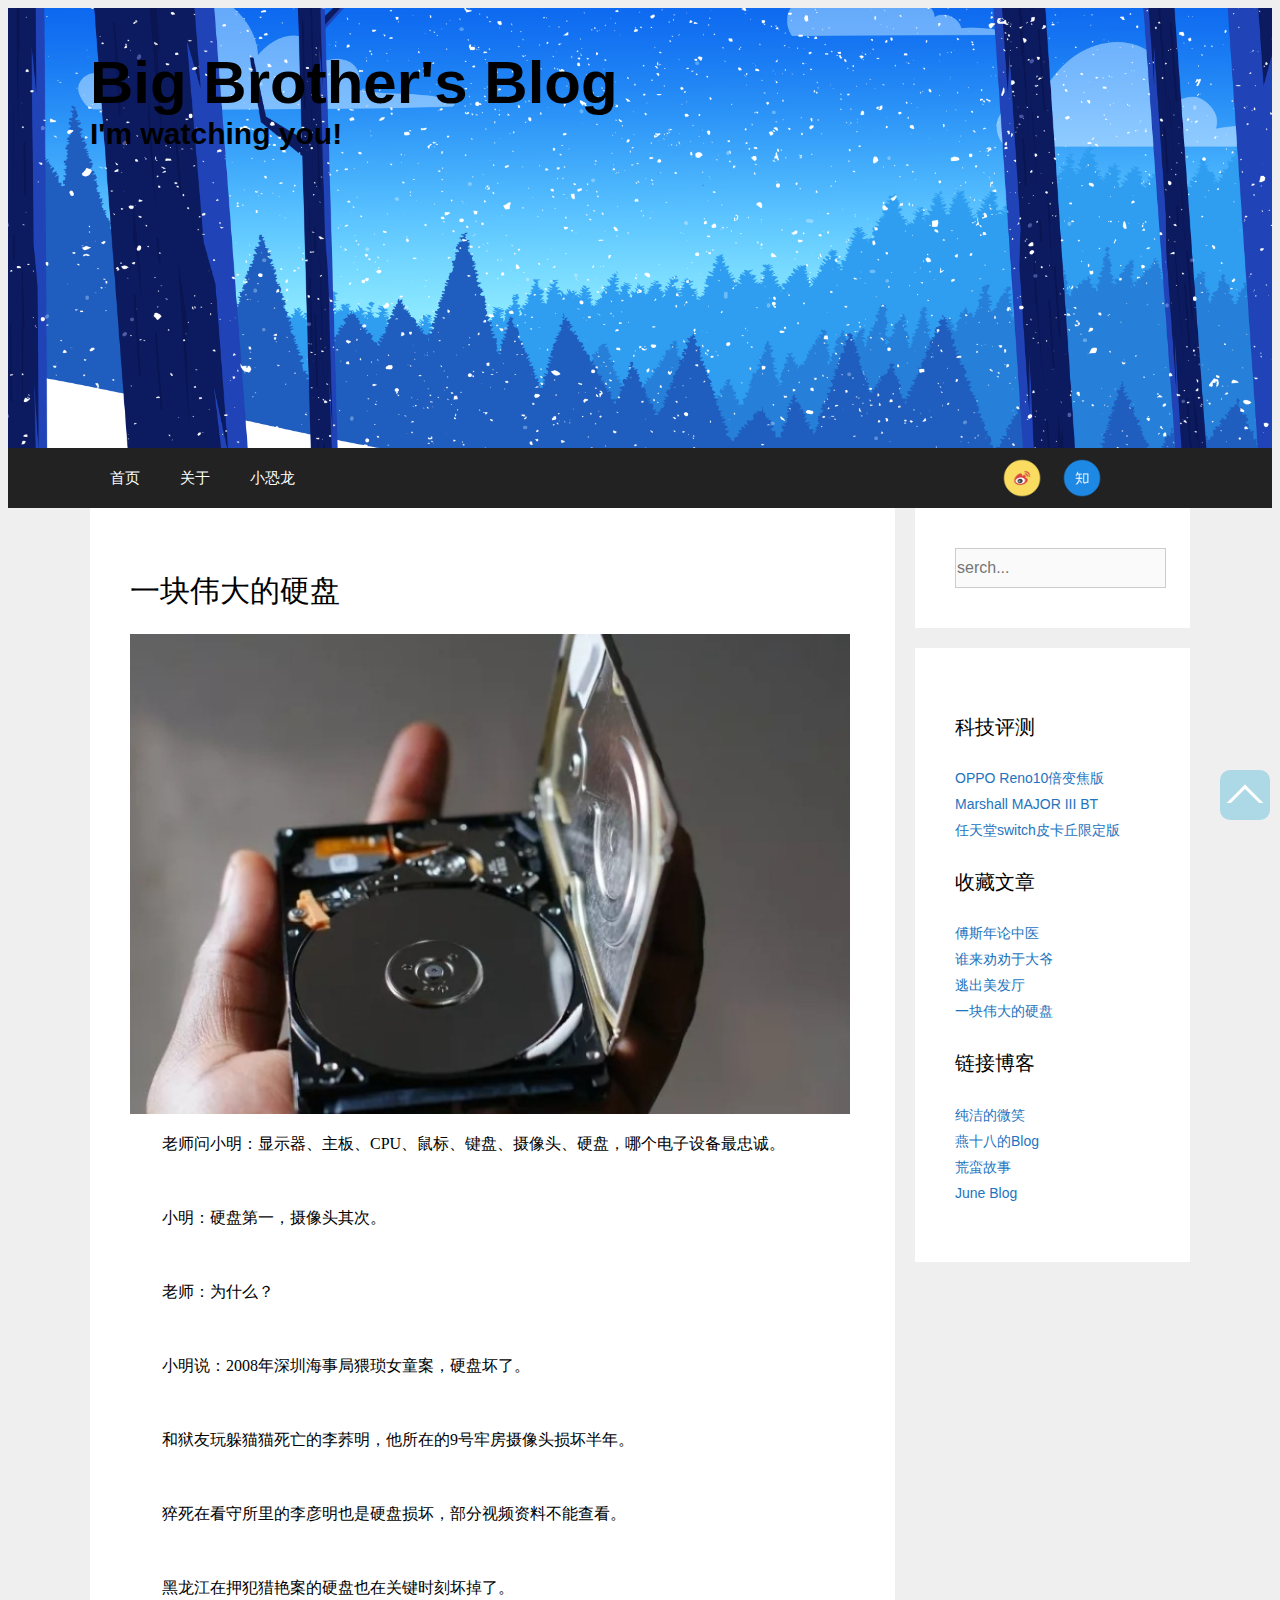
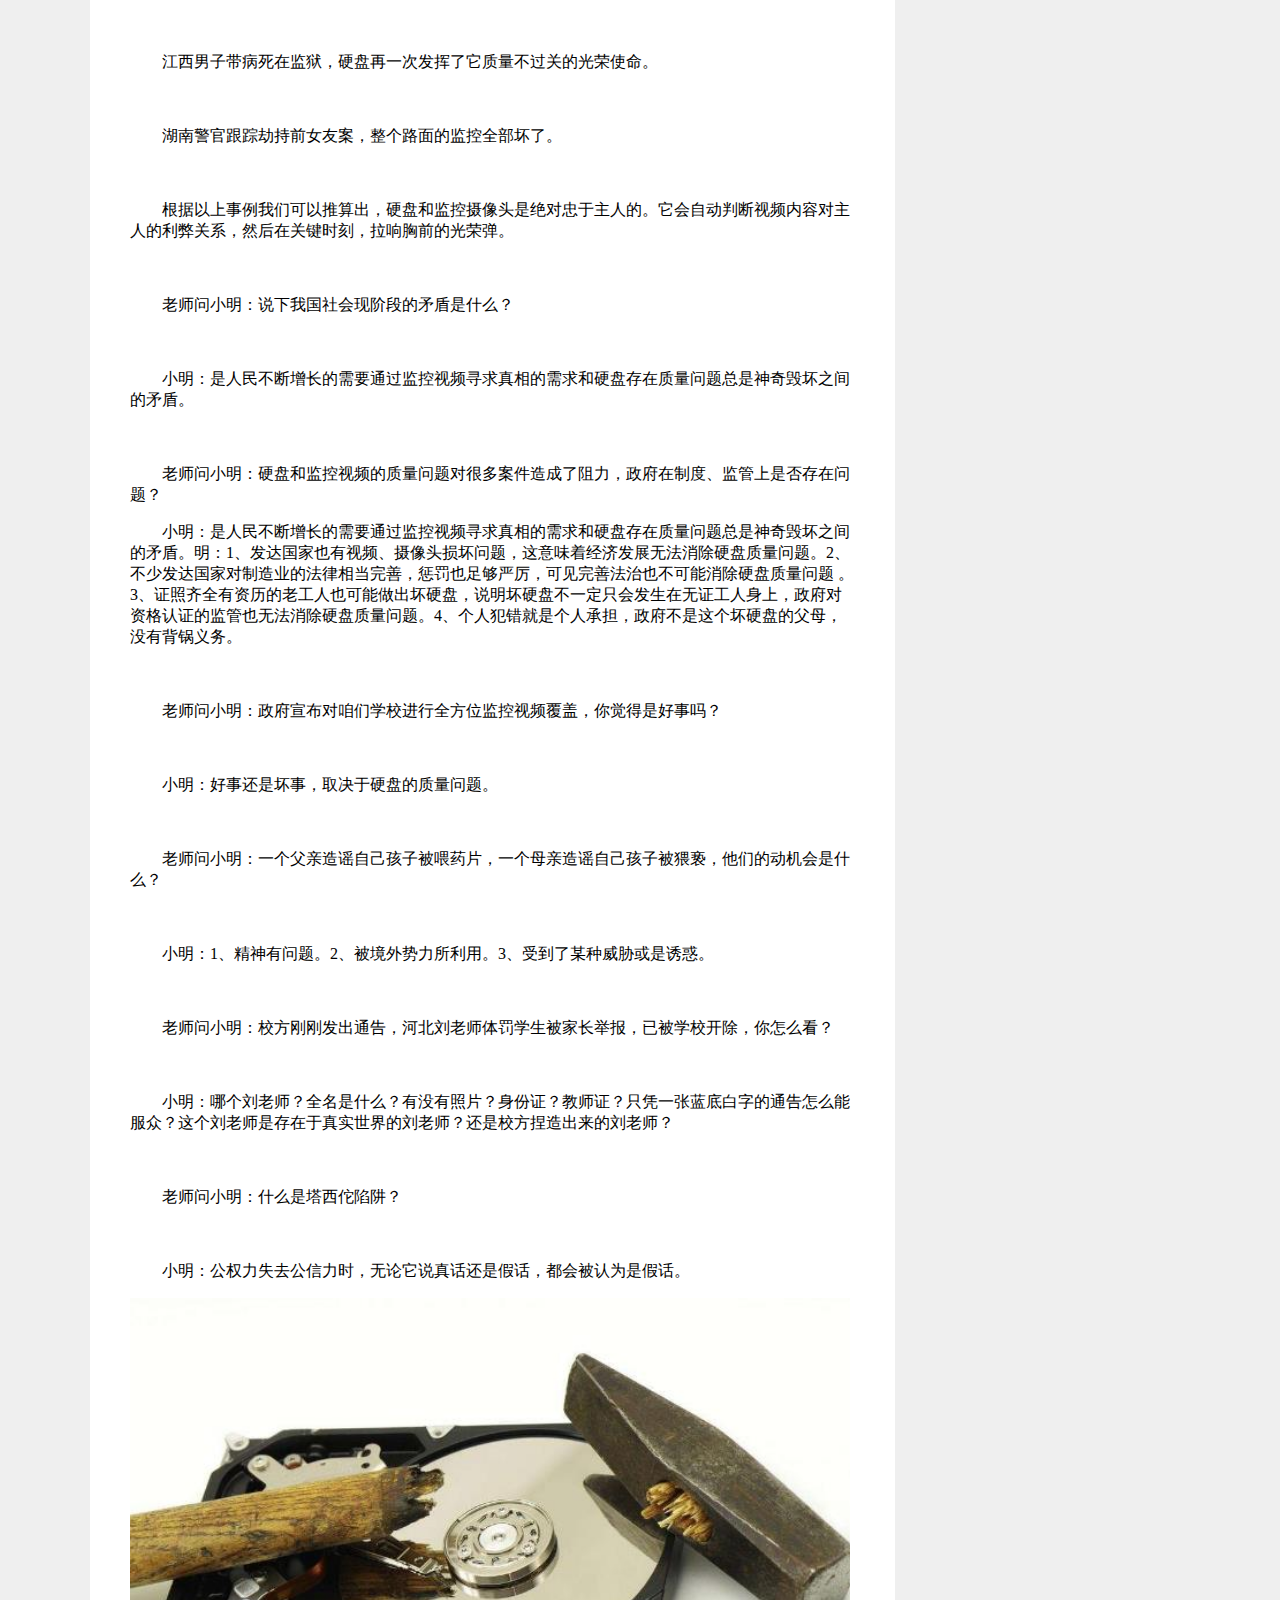
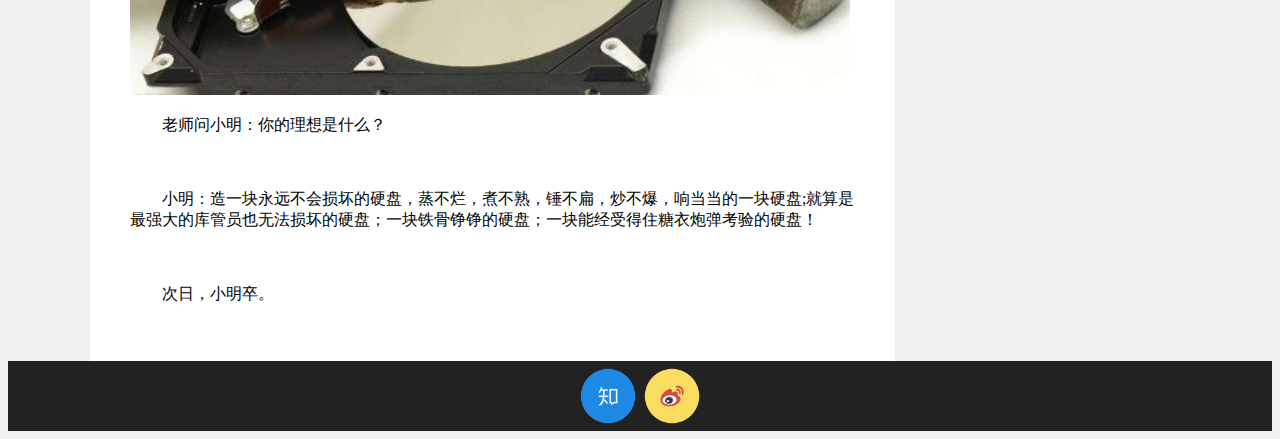
<file: articles/yingpan.html>
<!DOCTYPE html >
<html lang="en">
<head>
<meta http-equiv="Content-Type" content="text/html; charset=utf-8" />
<title>Big Btother's Blog</title>
<link rel="stylesheet" type="text/css" href="../css/main.css">
<link rel="stylesheet" type="text/css" href="../css/box.css">
</head>

<body>
<header>
<a href="index.html"><h1>Big Brother's Blog</h1></a>
<h4>I'm watching you!</h4>
</header>
<nav>
	<ul>
		<li><a href="../index.html">首页</a></li>
		<!-- <li><a href="">归档</a></li> -->
		<li><a href="../about.html">关于</a></li>
		<li><a href="../t-rex-runner-gh-pages/index.html">小恐龙</a></li>
		<li class="zhihu"><a  href="https://www.zhihu.com/people/ren-yuan-55-94/activities"><img src="../images/zhihu.png"></a></li>
		<li class="weibo"><a  href="https://weibo.com/u/5856450175?is_hot=1"><img src="../images/weibo.png"></a></li>	
	</ul>	
</nav>	
<div id="main">
<div id="lside">
<article>
	<h2>一块伟大的硬盘</h2>
	<div class="" ="entry_content">
		<img src="../images/yingpan1.jpeg" width="720px">
		<p>老师问小明：显示器、主板、CPU、鼠标、键盘、摄像头、硬盘，哪个电子设备最忠诚。</p>
	　　<p>小明：硬盘第一，摄像头其次。</p>
	　　<p>老师：为什么？</p>
	　　<p>小明说：2008年深圳海事局猥琐女童案，硬盘坏了。</p>
	　　<p>和狱友玩躲猫猫死亡的李荞明，他所在的9号牢房摄像头损坏半年。</p>
	　　<p>猝死在看守所里的李彦明也是硬盘损坏，部分视频资料不能查看。</p>
	　　<p>黑龙江在押犯猎艳案的硬盘也在关键时刻坏掉了。</p>
	　　<p>江西男子带病死在监狱，硬盘再一次发挥了它质量不过关的光荣使命。</p>
	　　<p>湖南警官跟踪劫持前女友案，整个路面的监控全部坏了。</p>
	　　<p>根据以上事例我们可以推算出，硬盘和监控摄像头是绝对忠于主人的。它会自动判断视频内容对主人的利弊关系，然后在关键时刻，拉响胸前的光荣弹。</p>
	　　<p>老师问小明：说下我国社会现阶段的矛盾是什么？</p>
	　　<p>小明：是人民不断增长的需要通过监控视频寻求真相的需求和硬盘存在质量问题总是神奇毁坏之间的矛盾。</p>
	　　<p>老师问小明：硬盘和监控视频的质量问题对很多案件造成了阻力，政府在制度、监管上是否存在问题？</p>
	    <p>小明：是人民不断增长的需要通过监控视频寻求真相的需求和硬盘存在质量问题总是神奇毁坏之间的矛盾。明：1、发达国家也有视频、摄像头损坏问题，这意味着经济发展无法消除硬盘质量问题。2、不少发达国家对制造业的法律相当完善，惩罚也足够严厉，可见完善法治也不可能消除硬盘质量问题	。3、证照齐全有资历的老工人也可能做出坏硬盘，说明坏硬盘不一定只会发生在无证工人身上，政府对资格认证的监管也无法消除硬盘质量问题。4、个人犯错就是个人承担，政府不是这个坏硬盘的父母，没有背锅义务。</p>
	　　<p>老师问小明：政府宣布对咱们学校进行全方位监控视频覆盖，你觉得是好事吗？</p>
	　　<p>小明：好事还是坏事，取决于硬盘的质量问题。</p>
	　　<p>老师问小明：一个父亲造谣自己孩子被喂药片，一个母亲造谣自己孩子被猥亵，他们的动机会是什么？</p>
	　　<p>小明：1、精神有问题。2、被境外势力所利用。3、受到了某种威胁或是诱惑。</p>
	　　<p>老师问小明：校方刚刚发出通告，河北刘老师体罚学生被家长举报，已被学校开除，你怎么看？</p>
	　　<p>小明：哪个刘老师？全名是什么？有没有照片？身份证？教师证？只凭一张蓝底白字的通告怎么能服众？这个刘老师是存在于真实世界的刘老师？还是校方捏造出来的刘老师？</p>
	　　<p>老师问小明：什么是塔西佗陷阱？</p>
	　　<p>小明：公权力失去公信力时，无论它说真话还是假话，都会被认为是假话。</p>
	    <img src="../images/yingpan2.jpeg" width="720px">
	    <p>老师问小明：你的理想是什么？</p>
	　　<p>小明：造一块永远不会损坏的硬盘，蒸不烂，煮不熟，锤不扁，炒不爆，响当当的一块硬盘;就算是最强大的库管员也无法损坏的硬盘；一块铁骨铮铮的硬盘；一块能经受得住糖衣炮弹考验的硬盘！</p>
	　　<p>次日，小明卒。</p>

	</div>
</article>	
</div>
<div id="rside">
	<aside>
		<form action="http://www.baidu.com/baidu" target="_blank">
			<input type="text" name="word"  placeholder="serch..."/>
		</form>
	</aside>
	<aside>
		<h4>科技评测</h4>
	<ul>
		<li><a href="https://www.coolapk.com/feed/11662395?shareKey=ZTczOWI0Y2RkMjY5NWNkZWU0MTI~&shareUid=1591161&shareFrom=com.coolapk.market_9.1.1">OPPO Reno10倍变焦版</a></li>
		<li><a href="https://www.coolapk.com/feed/11168076?shareKey=MTc2OTBjZDcyYzFmNWNkZWU5YmM~&shareUid=1591161&shareFrom=com.coolapk.market_9.1.1">Marshall MAJOR III BT</a></li>
		<li><a href="https://www.coolapk.com/feed/9103053?shareKey=MzRkYTkxMGMyZWYyNWNkZWVhOWI~&shareUid=1591161&shareFrom=com.coolapk.market_9.1.1">任天堂switch皮卡丘限定版</a></li>
	</ul>
	<h4>收藏文章</h4>
	<ul>
		<li><a href="fusinian.html">傅斯年论中医</a></li>
		<li><a href="yudaye.html">谁来劝劝于大爷</a></li>
		<li><a href="meifating.html">逃出美发厅</a></li>
		<li><a href="yingpan.html">一块伟大的硬盘</a></li>
	</ul>
	<h4>链接博客</h4>
	<ul>
		<li><a href="http://www.ityouknow.com/">纯洁的微笑</a></li>
		<li><a href="https://www.yanshiba.com/">燕十八的Blog</a></li>
		<li><a href="http://relatos.top/">荒蛮故事</a></li>
		<li><a href="http://liuyue.ren/">June Blog</a></li>
	</ul>
	</aside>	
</div>
</div>
<div id="box" class="box">
    <div class="box-in"></div>
</div>
<footer>
	<a href="https://www.zhihu.com/people/ren-yuan-55-94/activities"><img src="../images/zhihu.png"></a>
	<a href="https://weibo.com/u/5856450175?is_hot=1"><img src="../images/weibo.png"></a>
</footer>
</body>

<script>
var timer  = null;
box.onclick = function(){
    cancelAnimationFrame(timer);
    timer = requestAnimationFrame(function fn(){
        var oTop = document.body.scrollTop || document.documentElement.scrollTop;
        if(oTop > 0){
            document.body.scrollTop = document.documentElement.scrollTop = oTop - 50;
            timer = requestAnimationFrame(fn);
        }else{
            cancelAnimationFrame(timer);
        }    
    });
}
</script>

</html>
</file>
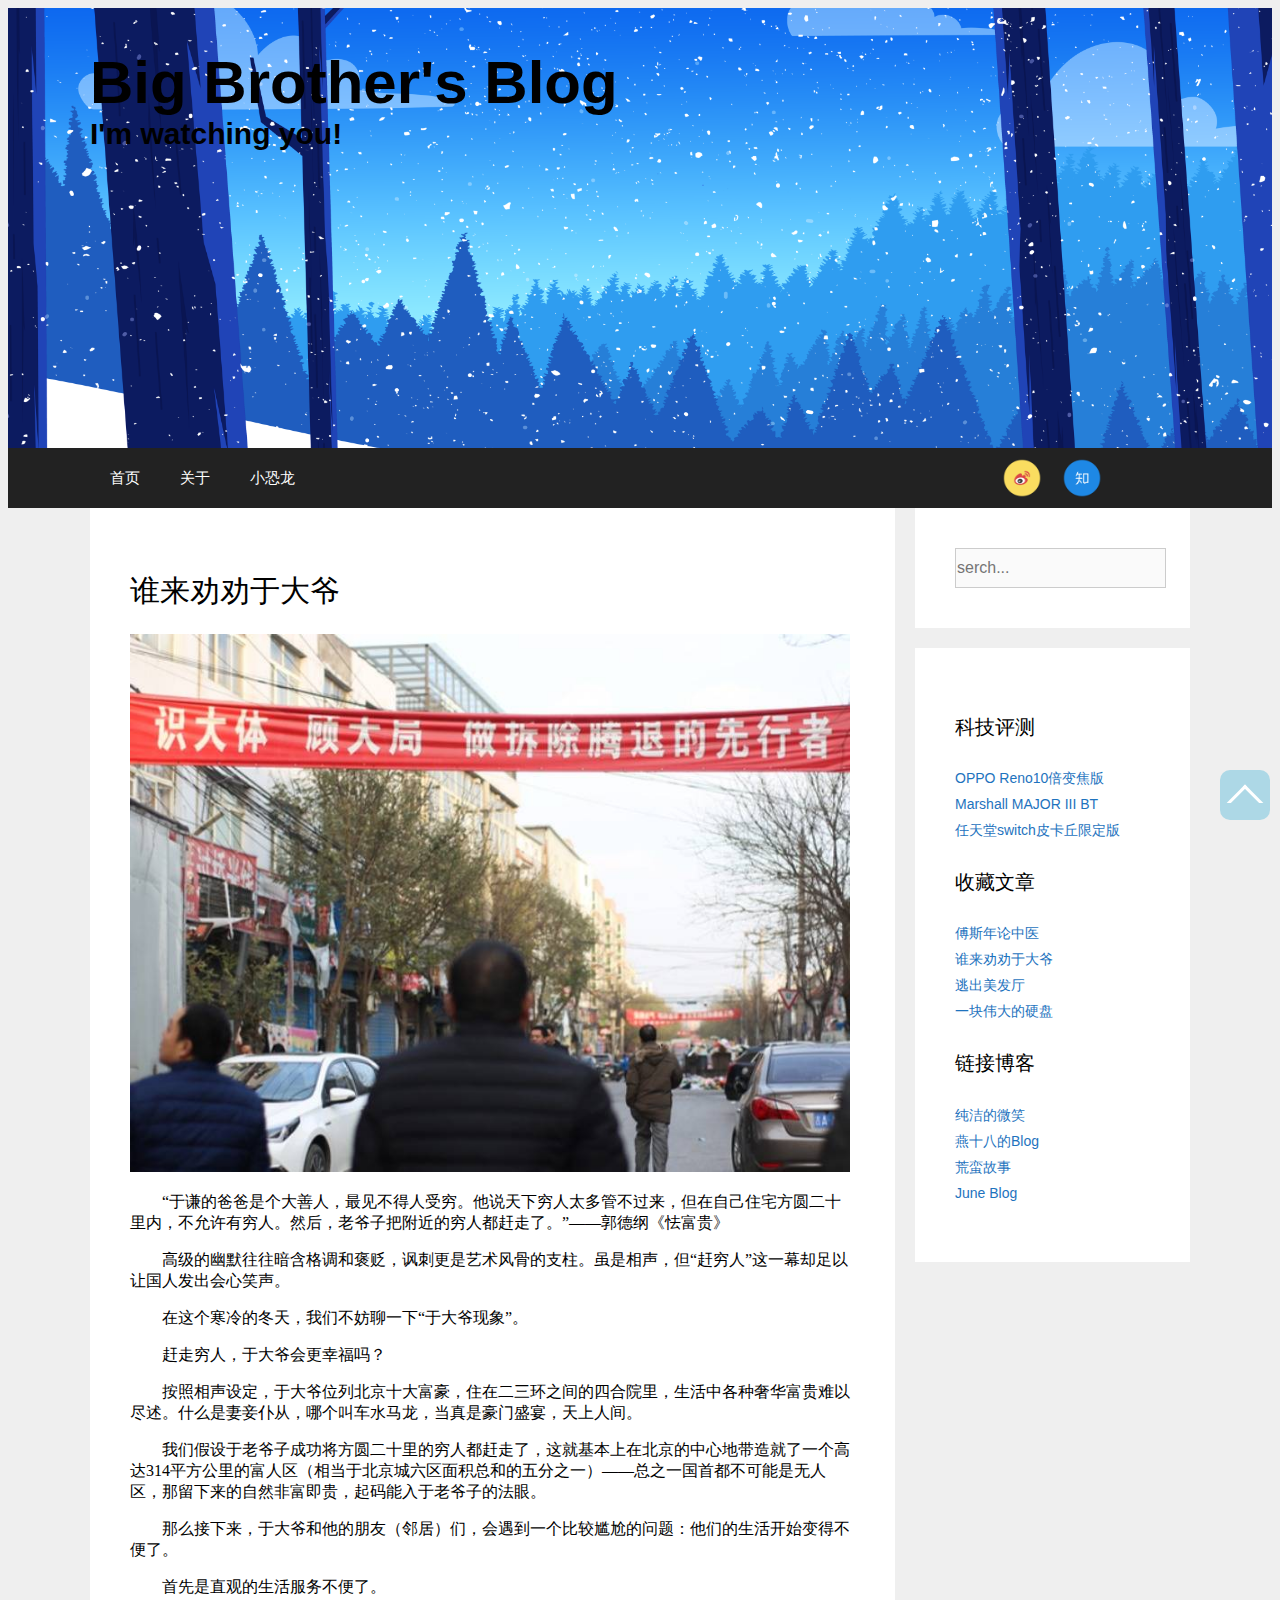
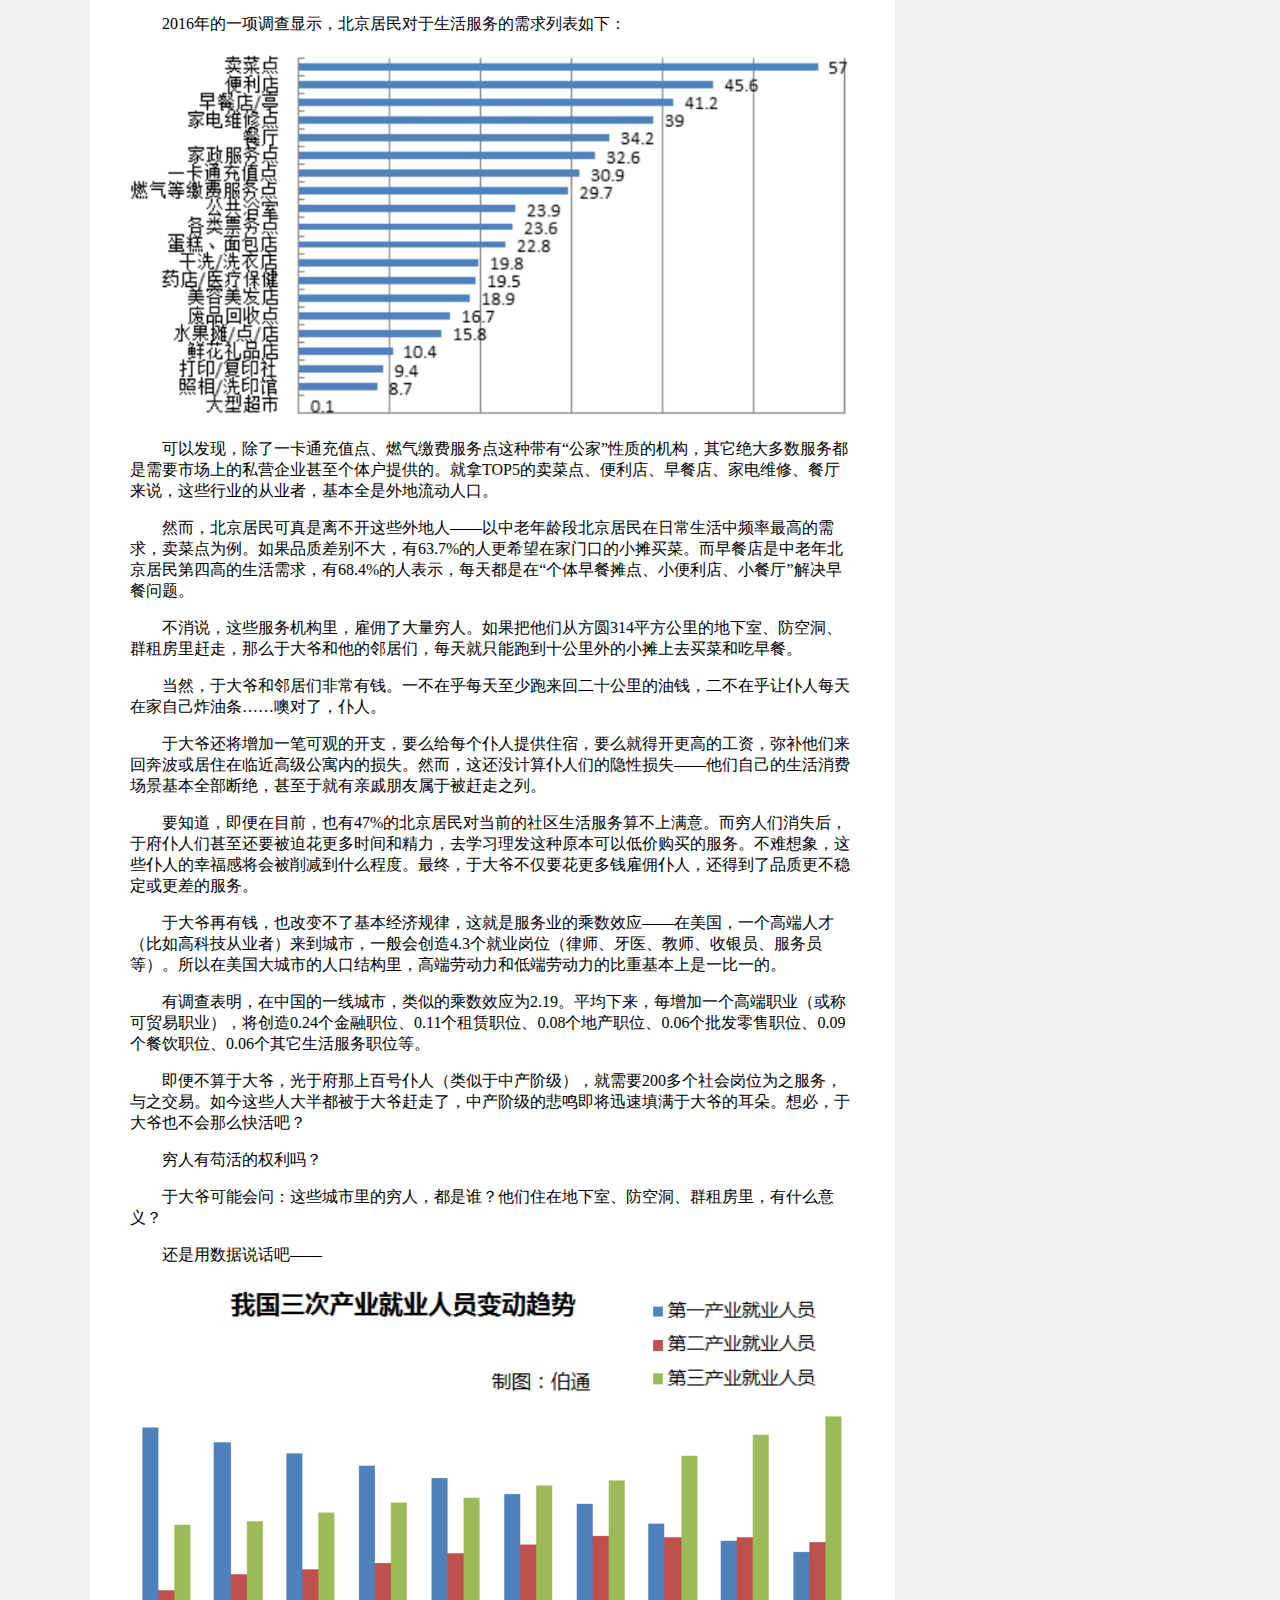
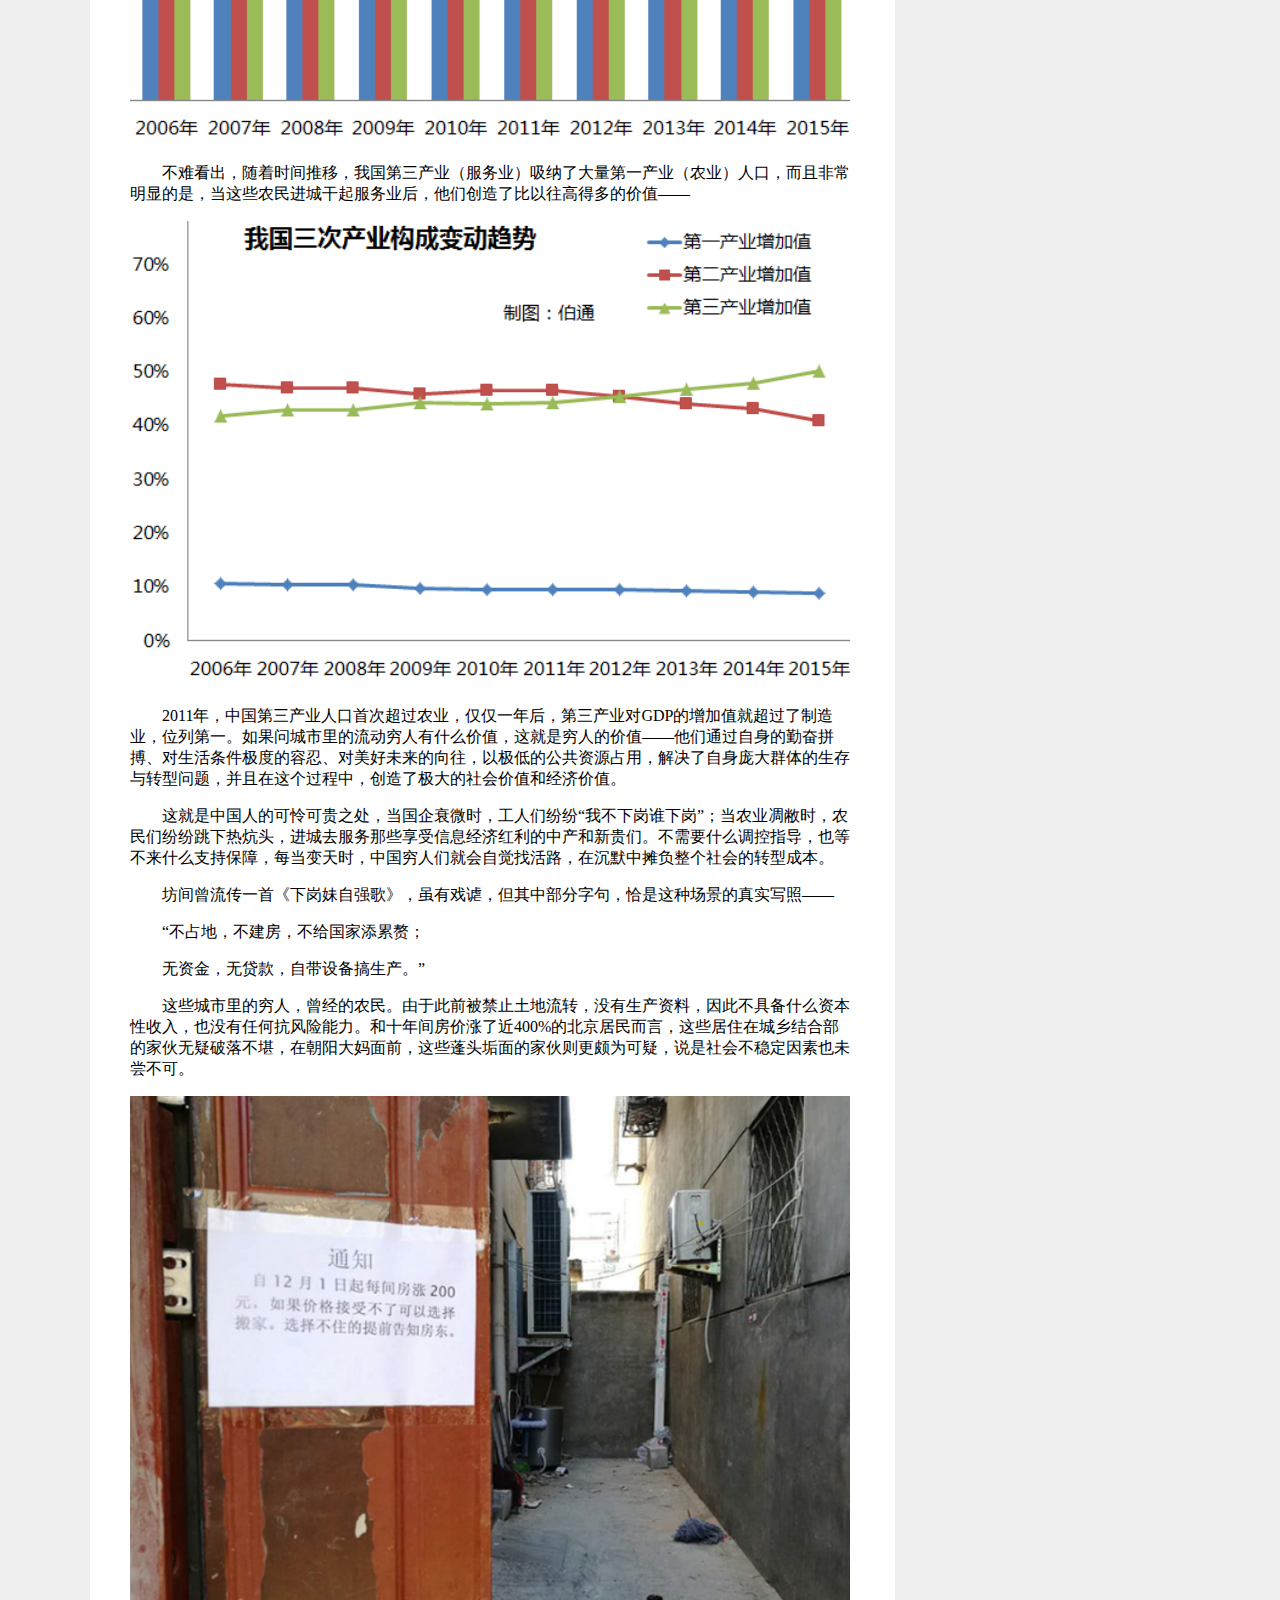
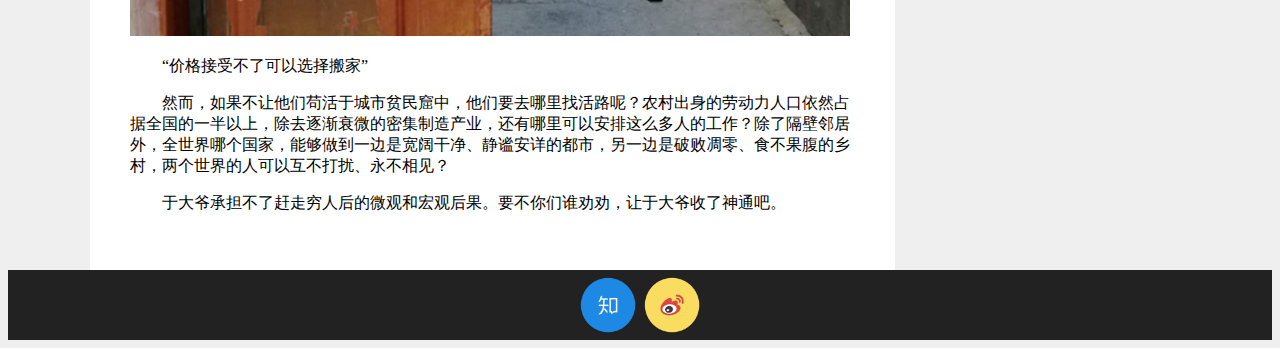
<file: articles/yudaye.html>
<!DOCTYPE html >
<html lang="en">
<head>
<meta http-equiv="Content-Type" content="text/html; charset=utf-8" />
<title>Big Btother's Blog</title>
<link rel="stylesheet" type="text/css" href="../css/main.css">
<link rel="stylesheet" type="text/css" href="../css/box.css">
</head>

<body>
<header>
<a href="index.html"><h1>Big Brother's Blog</h1></a>
<h4>I'm watching you!</h4>
</header>
<nav>
	<ul>
		<li><a href="../index.html">首页</a></li>
		<!-- <li><a href="">归档</a></li> -->
		<li><a href="../about.html">关于</a></li>
		<li><a href="../t-rex-runner-gh-pages/index.html">小恐龙</a></li>
		<li class="zhihu"><a  href="https://www.zhihu.com/people/ren-yuan-55-94/activities"><img src="../images/zhihu.png"></a></li>
		<li class="weibo"><a  href="https://weibo.com/u/5856450175?is_hot=1"><img src="../images/weibo.png"></a></li>	
	</ul>	
</nav>	
<div id="main">
<div id="lside">
<article>
	<h2>谁来劝劝于大爷</h2>
	<div class="" ="entry_content">
		<img src="../images/yudaye1.jpeg" width="720px">
		<p>“于谦的爸爸是个大善人，最见不得人受穷。他说天下穷人太多管不过来，但在自己住宅方圆二十里内，不允许有穷人。然后，老爷子把附近的穷人都赶走了。”——郭德纲《怯富贵》</p>
		<p>高级的幽默往往暗含格调和褒贬，讽刺更是艺术风骨的支柱。虽是相声，但“赶穷人”这一幕却足以让国人发出会心笑声。</p>
		<p>在这个寒冷的冬天，我们不妨聊一下“于大爷现象”。</p>
		<p>赶走穷人，于大爷会更幸福吗？</p>
		<p>按照相声设定，于大爷位列北京十大富豪，住在二三环之间的四合院里，生活中各种奢华富贵难以尽述。什么是妻妾仆从，哪个叫车水马龙，当真是豪门盛宴，天上人间。</p>
		<p>我们假设于老爷子成功将方圆二十里的穷人都赶走了，这就基本上在北京的中心地带造就了一个高达314平方公里的富人区（相当于北京城六区面积总和的五分之一）——总之一国首都不可能是无人区，那留下来的自然非富即贵，起码能入于老爷子的法眼。</p>
		<p>那么接下来，于大爷和他的朋友（邻居）们，会遇到一个比较尴尬的问题：他们的生活开始变得不便了。</p>
		<p>首先是直观的生活服务不便了。</p>
		<p>2016年的一项调查显示，北京居民对于生活服务的需求列表如下：</p>
		<img src="../images/yudaye2.png" width="720px">
		<p>可以发现，除了一卡通充值点、燃气缴费服务点这种带有“公家”性质的机构，其它绝大多数服务都是需要市场上的私营企业甚至个体户提供的。就拿TOP5的卖菜点、便利店、早餐店、家电维修、餐厅来说，这些行业的从业者，基本全是外地流动人口。</p>
		<p>然而，北京居民可真是离不开这些外地人——以中老年龄段北京居民在日常生活中频率最高的需求，卖菜点为例。如果品质差别不大，有63.7%的人更希望在家门口的小摊买菜。而早餐店是中老年北京居民第四高的生活需求，有68.4%的人表示，每天都是在“个体早餐摊点、小便利店、小餐厅”解决早餐问题。</p>
		<p>不消说，这些服务机构里，雇佣了大量穷人。如果把他们从方圆314平方公里的地下室、防空洞、群租房里赶走，那么于大爷和他的邻居们，每天就只能跑到十公里外的小摊上去买菜和吃早餐。</p>
		<p>当然，于大爷和邻居们非常有钱。一不在乎每天至少跑来回二十公里的油钱，二不在乎让仆人每天在家自己炸油条……噢对了，仆人。</p>
		<p>于大爷还将增加一笔可观的开支，要么给每个仆人提供住宿，要么就得开更高的工资，弥补他们来回奔波或居住在临近高级公寓内的损失。然而，这还没计算仆人们的隐性损失——他们自己的生活消费场景基本全部断绝，甚至于就有亲戚朋友属于被赶走之列。</p>
		<p>要知道，即便在目前，也有47%的北京居民对当前的社区生活服务算不上满意。而穷人们消失后，于府仆人们甚至还要被迫花更多时间和精力，去学习理发这种原本可以低价购买的服务。不难想象，这些仆人的幸福感将会被削减到什么程度。最终，于大爷不仅要花更多钱雇佣仆人，还得到了品质更不稳定或更差的服务。</p>
		<p>于大爷再有钱，也改变不了基本经济规律，这就是服务业的乘数效应——在美国，一个高端人才（比如高科技从业者）来到城市，一般会创造4.3个就业岗位（律师、牙医、教师、收银员、服务员等）。所以在美国大城市的人口结构里，高端劳动力和低端劳动力的比重基本上是一比一的。</p>
		<p>有调查表明，在中国的一线城市，类似的乘数效应为2.19。平均下来，每增加一个高端职业（或称可贸易职业），将创造0.24个金融职位、0.11个租赁职位、0.08个地产职位、0.06个批发零售职位、0.09个餐饮职位、0.06个其它生活服务职位等。</p>	
		<p>即便不算于大爷，光于府那上百号仆人（类似于中产阶级），就需要200多个社会岗位为之服务，与之交易。如今这些人大半都被于大爷赶走了，中产阶级的悲鸣即将迅速填满于大爷的耳朵。想必，于大爷也不会那么快活吧？</p>
		<p>穷人有苟活的权利吗？</p>
		<p>于大爷可能会问：这些城市里的穷人，都是谁？他们住在地下室、防空洞、群租房里，有什么意义？</p>
		<p>还是用数据说话吧——</p>
		<img src="../images/yudaye3.png" width="720px">
		<p>不难看出，随着时间推移，我国第三产业（服务业）吸纳了大量第一产业（农业）人口，而且非常明显的是，当这些农民进城干起服务业后，他们创造了比以往高得多的价值——</p>
		<img src="../images/yudaye4.png" width="720px">
		<p>2011年，中国第三产业人口首次超过农业，仅仅一年后，第三产业对GDP的增加值就超过了制造业，位列第一。如果问城市里的流动穷人有什么价值，这就是穷人的价值——他们通过自身的勤奋拼搏、对生活条件极度的容忍、对美好未来的向往，以极低的公共资源占用，解决了自身庞大群体的生存与转型问题，并且在这个过程中，创造了极大的社会价值和经济价值。</p>
		<p>这就是中国人的可怜可贵之处，当国企衰微时，工人们纷纷“我不下岗谁下岗”；当农业凋敝时，农民们纷纷跳下热炕头，进城去服务那些享受信息经济红利的中产和新贵们。不需要什么调控指导，也等不来什么支持保障，每当变天时，中国穷人们就会自觉找活路，在沉默中摊负整个社会的转型成本。</p>
		<p>坊间曾流传一首《下岗妹自强歌》，虽有戏谑，但其中部分字句，恰是这种场景的真实写照——</p>
		<p>“不占地，不建房，不给国家添累赘；</p>
		<p>无资金，无贷款，自带设备搞生产。”</p>
		<p>这些城市里的穷人，曾经的农民。由于此前被禁止土地流转，没有生产资料，因此不具备什么资本性收入，也没有任何抗风险能力。和十年间房价涨了近400%的北京居民而言，这些居住在城乡结合部的家伙无疑破落不堪，在朝阳大妈面前，这些蓬头垢面的家伙则更颇为可疑，说是社会不稳定因素也未尝不可。</p>
		<img src="../images/yudaye5.png" width="720px">
		<p>“价格接受不了可以选择搬家”</p>
		<p>然而，如果不让他们苟活于城市贫民窟中，他们要去哪里找活路呢？农村出身的劳动力人口依然占据全国的一半以上，除去逐渐衰微的密集制造产业，还有哪里可以安排这么多人的工作？除了隔壁邻居外，全世界哪个国家，能够做到一边是宽阔干净、静谧安详的都市，另一边是破败凋零、食不果腹的乡村，两个世界的人可以互不打扰、永不相见？</p>
		<p>于大爷承担不了赶走穷人后的微观和宏观后果。要不你们谁劝劝，让于大爷收了神通吧。</p>
	</div>
</article>	
</div>
<div id="rside">
	<aside>
		<form action="http://www.baidu.com/baidu" target="_blank">
			<input type="text" name="word"  placeholder="serch..."/>
		</form>
	</aside>
	<aside>
		<h4>科技评测</h4>
	<ul>
		<li><a href="https://www.coolapk.com/feed/11662395?shareKey=ZTczOWI0Y2RkMjY5NWNkZWU0MTI~&shareUid=1591161&shareFrom=com.coolapk.market_9.1.1">OPPO Reno10倍变焦版</a></li>
		<li><a href="https://www.coolapk.com/feed/11168076?shareKey=MTc2OTBjZDcyYzFmNWNkZWU5YmM~&shareUid=1591161&shareFrom=com.coolapk.market_9.1.1">Marshall MAJOR III BT</a></li>
		<li><a href="https://www.coolapk.com/feed/9103053?shareKey=MzRkYTkxMGMyZWYyNWNkZWVhOWI~&shareUid=1591161&shareFrom=com.coolapk.market_9.1.1">任天堂switch皮卡丘限定版</a></li>
	</ul>
	<h4>收藏文章</h4>
	<ul>
		<li><a href="fusinian.html">傅斯年论中医</a></li>
		<li><a href="yudaye.html">谁来劝劝于大爷</a></li>
		<li><a href="meifating.html">逃出美发厅</a></li>
		<li><a href="yingpan.html">一块伟大的硬盘</a></li>
	</ul>
	<h4>链接博客</h4>
	<ul>
		<li><a href="http://www.ityouknow.com/">纯洁的微笑</a></li>
		<li><a href="https://www.yanshiba.com/">燕十八的Blog</a></li>
		<li><a href="http://relatos.top/">荒蛮故事</a></li>
		<li><a href="http://liuyue.ren/">June Blog</a></li>
	</ul>
	</aside>	
</div>
</div>
<div id="box" class="box">
    <div class="box-in"></div>
</div>
<footer>
	<a href="https://www.zhihu.com/people/ren-yuan-55-94/activities"><img src="../images/zhihu.png"></a>
	<a href="https://weibo.com/u/5856450175?is_hot=1"><img src="../images/weibo.png"></a>
</footer>
</body>

<script>
var timer  = null;
box.onclick = function(){
    cancelAnimationFrame(timer);
    timer = requestAnimationFrame(function fn(){
        var oTop = document.body.scrollTop || document.documentElement.scrollTop;
        if(oTop > 0){
            document.body.scrollTop = document.documentElement.scrollTop = oTop - 50;
            timer = requestAnimationFrame(fn);
        }else{
            cancelAnimationFrame(timer);
        }    
    });
}
</script>

</html>
</file>
<file: css/main.css>
body{
	background:#EFEFEF;
}
header{
	background-image: url(../images/SknowDeer.png);
	background-repeat: no-repeat;
	background-size: cover;
	background-attachment: fixed;
	height: 440px;
	padding: 40px 0px;
	box-sizing: border-box;
}
header h1,header h4{
	width: 1100px;
	margin: 0 auto;
}
header h1{
	font-family: 'Open Sans', 'Helvetica Neue', Helvetica, Arial, sans-serif;
	font-size: 60px;
	color: black;
}
header h4 {
	font-family: 'Open Sans', 'Helvetica Neue', Helvetica, Arial, sans-serif;
	font-size: 30px;
}
a{
	text-decoration: none;
}
nav{
	background:#222;
}
nav ul{
	width:1140px;
	height:60px;
	margin:0 auto;
}
nav li{
	float: left;
	list-style:none;
}
nav a{
	display:block;
	padding:0 20px;
	line-height:60px;
	color:white;
	font-size:15px;
}
li.zhihu,li.weibo{
	float: right;
}
li.zhihu a,li.weibo a{
	line-height: 0px;
	padding: 10px;
}
li.zhihu a{
	margin-right: 118px;
}
nav img{
	height: 40px;
}
nav a:hover{
	background:#3f3f3f;
}
#main{
	width:1100px;
	margin:0 auto;
}
#main::after{
	content: '';
	height: 0px;
	display: block;
	clear: both;
}
#lside{
	width:805px;
	float:left;
}
#rside{
	width:275px;
	float:right;
}
aside{
	background: white;
	padding: 40px;
	margin-bottom: 20px;
}
aside ul{
	list-style:none;
	padding-left: 0px;
}
aside:last-child{
	margin-bottom: 0px;
}
aside h4 {
	color: black;
	font: 20px/24px 'Open Sans', 'Helvetica Neue', Helvetica, Arial, sans-serif;
}
aside a,aside:visited{
	color: #1e73be;
	font: 14px/26px 'Open Sans', 'Helvetica Neue', Helvetica, Arial, sans-serif;
}
aside a:hover{
	color: black;
}
aside input{
	border: 1px solid #cccccc;
	background: #FAFAFA;
	padding: 10px 1px;
	box-sizing: border-box;
	color: #666666;
	font-size: 16px;
}
footer{
	background:#222;
	box-sizing: border-box;
	height:70px;
	padding: 5px 0px;
	text-align: center;
}
footer img{
	height: 60px;
	border: 0px;
}
article{
	background: white;
	margin-bottom: 20px;
	padding: 40px;
}
article h2{
	font: 30px/36px 'Open Sans', 'Helvetica Neue', Helvetica, Arial, sans-serif;
}
article a,article:visited{
	color: #1e73be;
}
article a:hover{
	color: black;
}
article p{
	text-indent: 2em;
}
.entry_header,.entry_header a{
	color: #666666;
	font-size: 
}
.entry_header a:hover{
	color: #1e73be
}
.entry_content{
	margin-top: 30px;
	color: #3a3a3a;
	font:15px/22px 'Open Sans', 'Helvetica Neue', Helvetica, Arial, sans-serif;
}
article:last-of-type{
	margin-bottom: 0px;
}
#pagebar{
	color: #3a3a3a;
	font:17px/22px 'Open Sans', 'Helvetica Neue', Helvetica, Arial, sans-serif;
	margin: 20px 0px;
}
#pagebar a,#pagebar a:visited{
	color: #1e73be;
}
#pagebar a:hover{
	color: black;
}
</file>
<file: css/box.css>
.box{
    position:fixed;
    right:10px;
    bottom: 80px;
    height:30px;
    width: 50px;    
    text-align:center;
    padding-top:20px;    
    background-color: lightblue;
    border-radius: 20%;
    overflow: hidden;
}
.box:hover:before{
    top:50%
}
.box:hover .box-in{
    visibility: hidden;
}
.box:before{
    position: absolute;
    top: -50%;
    left: 50%;
    transform: translate(-50%,-50%);
    content:'回到顶部';
    width: 40px;
    color:peru;
    font-weight:bold;

}    
.box-in{
    visibility: visible;
    display:inline-block;
    height:20px;
    width: 20px;
    border: 3px solid black;
    border-color: white transparent transparent white;
    transform:rotate(45deg);
}
</file>
<file: t-rex-runner-gh-pages/index.css>
/* Copyright 2013 The Chromium Authors. All rights reserved.
 * Use of this source code is governed by a BSD-style license that can be
 * found in the LICENSE file. */

html, body {
  padding: 0;
  margin: 0;
  width: 100%;
  height: 200px;
}

.icon {
  -webkit-user-select: none;
  user-select: none;
  display: inline-block;
}

.icon-offline {
  content: -webkit-image-set( url(assets/default_100_percent/100-error-offline.png) 1x, url(assets/default_200_percent/200-error-offline.png) 2x);
  position: relative;
}

.hidden {
  display: none;
}


/* Offline page */

.offline .interstitial-wrapper {
  color: #2b2b2b;
  font-size: 1em;
  line-height: 1.55;
  margin: 0 auto;
  max-width: 600px;
  padding-top: 100px;
  width: 100%;
}

.offline .runner-container {
  height: 150px;
  max-width: 600px;
  overflow: hidden;
  position: absolute;
  top: 35px;
  width: 44px;
}

.offline .runner-canvas {
  height: 150px;
  max-width: 600px;
  opacity: 1;
  overflow: hidden;
  position: absolute;
  top: 0;
  z-index: 2;
}

.offline .controller {
  background: rgba(247, 247, 247, .1);
  height: 100vh;
  left: 0;
  position: absolute;
  top: 0;
  width: 100vw;
  z-index: 1;
}

#offline-resources {
  display: none;
}

@media (max-width: 420px) {
  .suggested-left > #control-buttons, .suggested-right > #control-buttons {
    float: none;
  }
  .snackbar {
    left: 0;
    bottom: 0;
    width: 100%;
    border-radius: 0;
  }
}

@media (max-height: 350px) {
  h1 {
    margin: 0 0 15px;
  }
  .icon-offline {
    margin: 0 0 10px;
  }
  .interstitial-wrapper {
    margin-top: 5%;
  }
  .nav-wrapper {
    margin-top: 30px;
  }
}

@media (min-width: 600px) and (max-width: 736px) and (orientation: landscape) {
  .offline .interstitial-wrapper {
    margin-left: 0;
    margin-right: 0;
  }
}

@media (min-width: 420px) and (max-width: 736px) and (min-height: 240px) and (max-height: 420px) and (orientation:landscape) {
  .interstitial-wrapper {
    margin-bottom: 100px;
  }
}

@media (min-height: 240px) and (orientation: landscape) {
  .offline .interstitial-wrapper {
    margin-bottom: 90px;
  }
  .icon-offline {
    margin-bottom: 20px;
  }
}

@media (max-height: 320px) and (orientation: landscape) {
  .icon-offline {
    margin-bottom: 0;
  }
  .offline .runner-container {
    top: 10px;
  }
}

@media (max-width: 240px) {
  .interstitial-wrapper {
    overflow: inherit;
    padding: 0 8px;
  }
}
</file>
